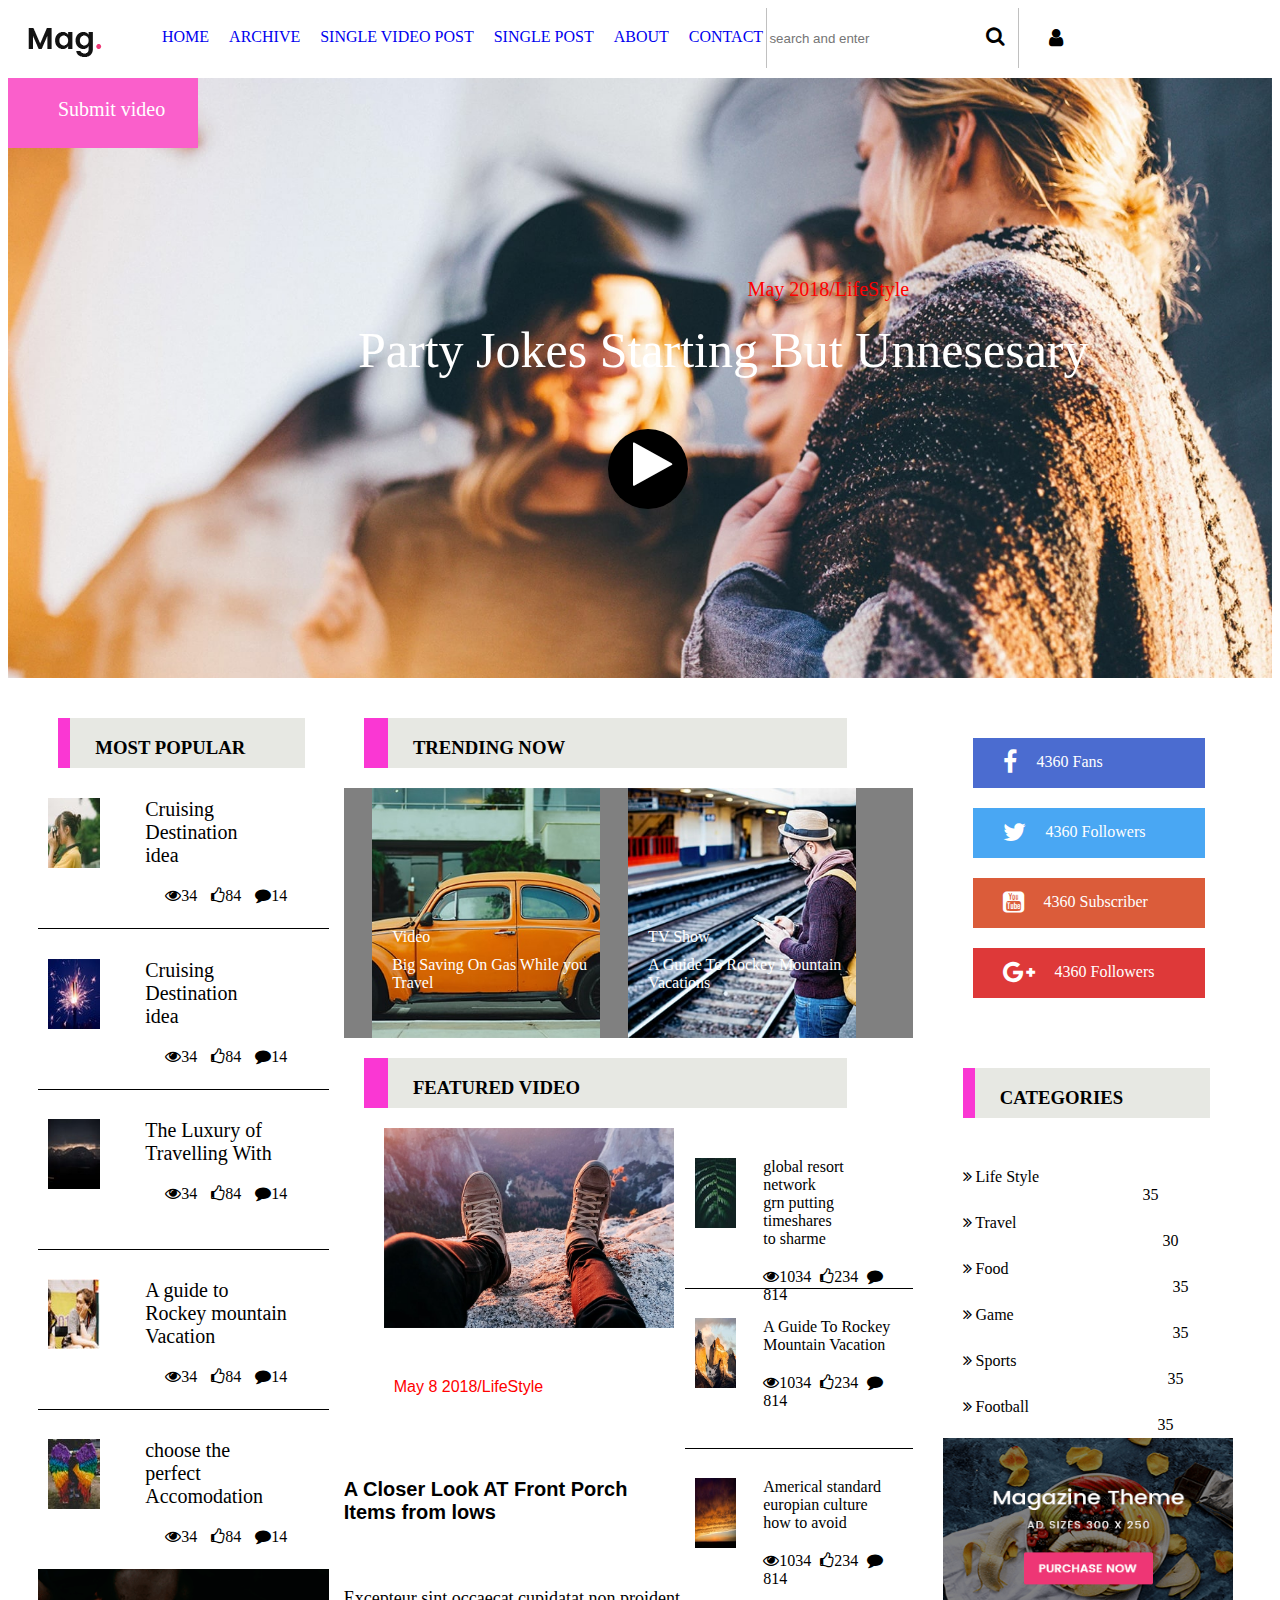
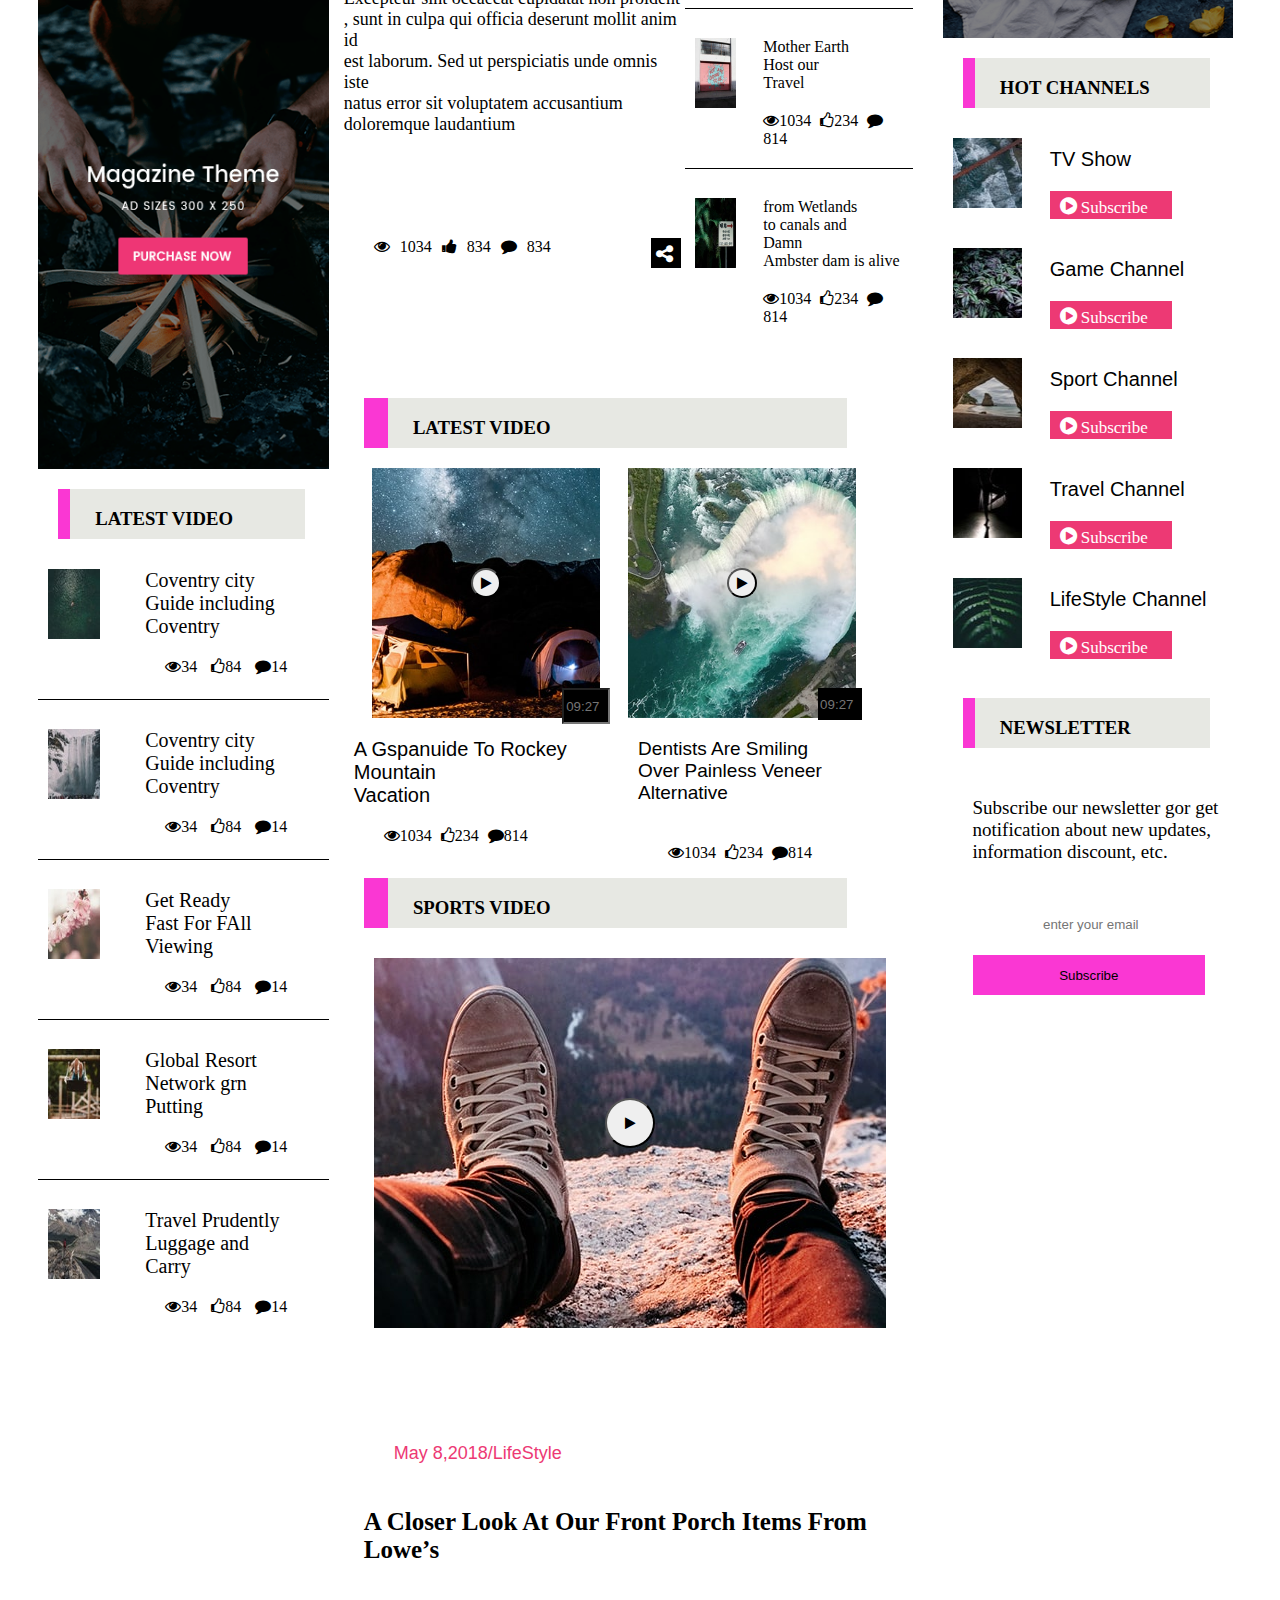
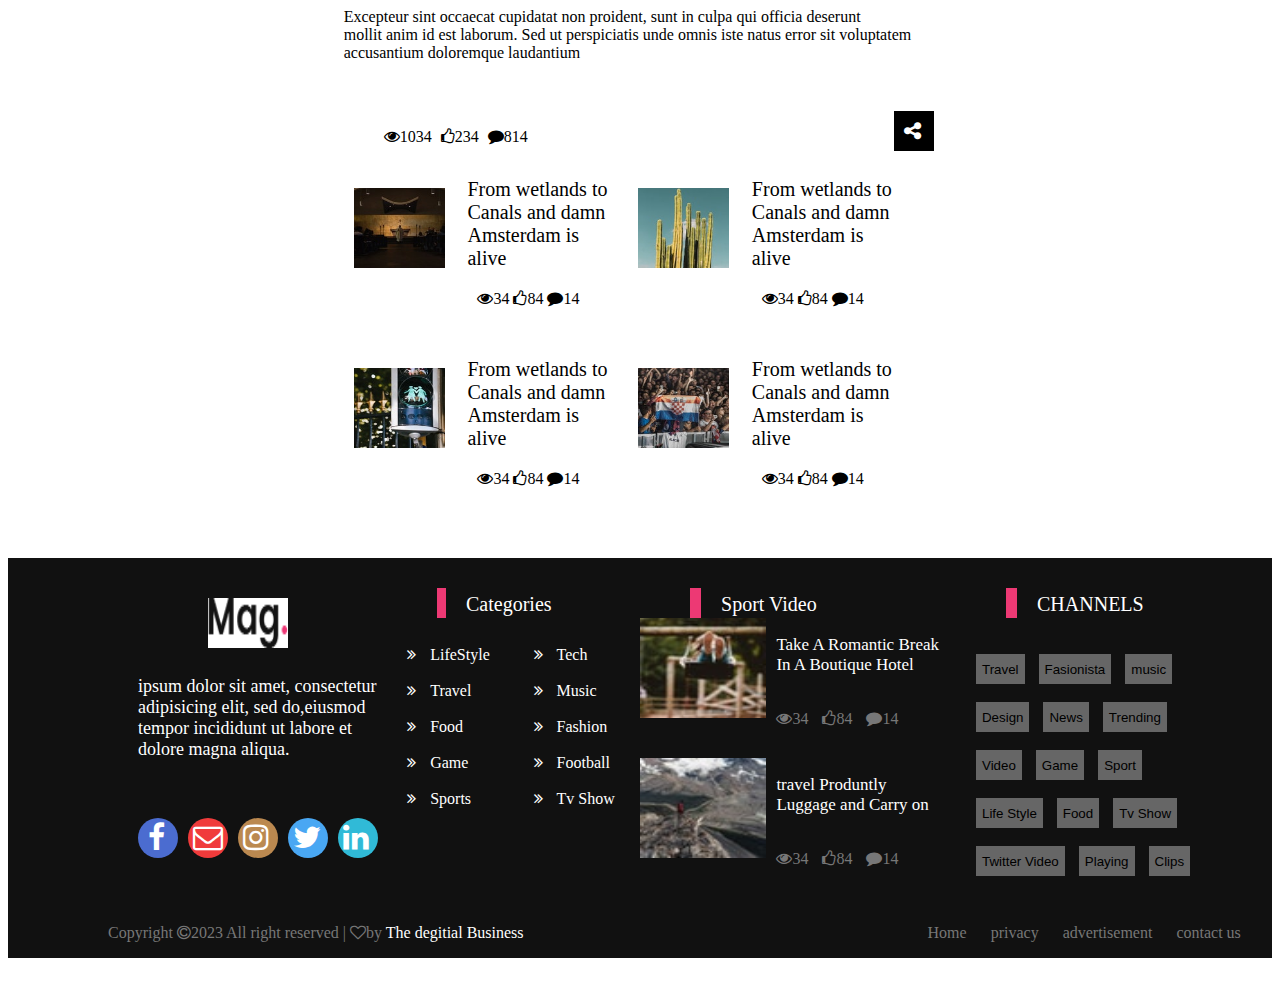
<file: index.html>
<!DOCTYPE html>
<html>
	<head>
		<meta charset="utf-8">
		<meta name="viewport" content="width=device-width, initial-scale=1">
		<title></title>
		<link rel="stylesheet" href="https://cdnjs.cloudflare.com/ajax/libs/font-awesome/4.7.0/css/font-awesome.min.css">
	</head>
	<body>
		<div style="height:70px;width:100%;">
			<div style="height: 70px;width:60%;float:left;">
				<img src="img/logo.png" style="margin:20px 0px 0px 20px;float:left">
				<a href="index.html"><span style="margin:20px 0px 0px 60px;float:left">HOME</span></a>
				<a href="archive.html"><span style="margin:20px 0px 0px 20px;float:left">ARCHIVE</span></a>
				<a href="single_video_post.html"><span style="margin:20px 0px 0px 20px;float:left">SINGLE VIDEO POST</span></a>
				<a href="single_post.html"><span style="margin:20px 0px 0px 20px;float:left">SINGLE POST</span></a>
				<a href="about.html"><span style="margin:20px 0px 0px 20px;float:left">ABOUT</span></a>
				<a href="contact.html"><span style="margin:20px 0px 0px 20px;float:left">CONTACT</span></a>
			</div>
			<div style="height: 60px;width:19.85%;float:left;border-left:1px solid silver;border-right:1px solid silver">
				<input type="text" style="height:99%;width:80%;border:none" placeholder="search and enter">
				<i class="fa fa-search" aria-hidden="true" style="font-size:20px;margin:0px 0px 0px 10px"></i>
			</div>
			<div style="height: 70px;width:5%;float:left">
				<i class="fa fa-user" aria-hidden="true" style="margin:20px 0px 0px 30px;float:left;font-size:20px"></i>
			</div>
			<div style="height: 70px;width:15%;float:left;background:#fa5fcb">
				<span  style="margin:20px 0px 0px 50px;float:left;font-size:20px;color:white">Submit video</span>
			</div>
		</div>
		<div style="height:600px;width:100%;background-image: url('img/1.jpg');background-position: center;background-size: cover;">

			<p style="color:red;font-size:20px;margin:200px 0px 0px 550px;float:left"> May 2018/LifeStyle</p>
			<p style="color:white;font-size:50px;float:left;margin:20px 0px 0px 350px">Party Jokes Starting But Unnesesary</p>
			<div style="height:80px;width:80px;border-radius:50%;float:left;margin:50px 0px 0px 600px;background:black">
				<i class="fa fa-play" aria-hidden="true" style="font-size:50px;color:white;margin:10px 0px 0px 25px;float:left"></i>
			</div>
			
		</div>
		<div style="height:3500px;width:100%;background:white;">
			<div style="height:3030px;width:23%;background:white;float:left;margin:20px 0px 0px 30px">
				<div style="height:50px;width:85%;margin:20px 0px 0px 20px;float:left">
					<div style="height:100%;width:5%;background:#fa37d3;float:left"></div>
					<div style="height:100%;width:95%;background:#e7e8e3;float:left">
						<h3 style="margin-left:25px" >MOST POPULAR</h3>
					</div>
				</div>
				<div style="height:140px;width:100%;float:left;margin:20px 0px 0px 0px">
					<div style="height:100px;width:30%;float:left;margin:10px 0px 0px 10px">
						<img src="img/4.jpg" style="height:70px;width:60%;">
					</div>
					<div style="height:130px;width:60%;float:left;margin:10px 0px 0px 10px">
						<span style="font-size:20px;">Cruising<br>Destination<br> idea</span><br>
						<i class="fa fa-eye" aria-hidden="true" style="margin:20px 0px 0px 20px"></i><span>34</span>
						<i class="fa fa-thumbs-o-up" aria-hidden="true" style="margin:10px 0px 0px 10px"></i><span>84</span>
						<i class="fa fa-comment" aria-hidden="true" style="margin:10px 0px 0px 10px"></i><span>14</span>
					</div>
					<div style="height:1px;width:100%;background:black;float:left"></div>
				</div>
				<div style="height:1px;width:100%;background:black;float:left"></div>
				<div style="height:140px;width:100%;float:left;margin:20px 0px 0px 0px">
					<div style="height:100px;width:30%;float:left;margin:10px 0px 0px 10px">
						<img src="img/5.jpg" style="height:70px;width:60%;">
					</div>
					<div style="height:130px;width:60%;float:left;margin:10px 0px 0px 10px">
						<span style="font-size:20px;">Cruising<br>Destination<br> idea</span><br>
						<i class="fa fa-eye" aria-hidden="true" style="margin:20px 0px 0px 20px"></i><span>34</span>
						<i class="fa fa-thumbs-o-up" aria-hidden="true" style="margin:10px 0px 0px 10px"></i><span>84</span>
						<i class="fa fa-comment" aria-hidden="true" style="margin:10px 0px 0px 10px"></i><span>14</span>
					</div>
					<div style="height:1px;width:100%;background:black;float:left"></div>
				</div>
				<div style="height:140px;width:100%;float:left;margin:20px 0px 0px 0px">
					<div style="height:100px;width:30%;float:left;margin:10px 0px 0px 10px">
						<img src="img/6.jpg" style="height:70px;width:60%;">
					</div>
					<div style="height:130px;width:60%;float:left;margin:10px 0px 0px 10px">
						<span style="font-size:20px;">The Luxury of<br>Travelling With</span><br>
						<i class="fa fa-eye" aria-hidden="true" style="margin:20px 0px 0px 20px"></i><span>34</span>
						<i class="fa fa-thumbs-o-up" aria-hidden="true" style="margin:10px 0px 0px 10px"></i><span>84</span>
						<i class="fa fa-comment" aria-hidden="true" style="margin:10px 0px 0px 10px"></i><span>14</span>
					</div>
					<div style="height:1px;width:100%;background:black;float:left"></div>
				</div>
				<div style="height:140px;width:100%;float:left;margin:20px 0px 0px 0px">
					<div style="height:100px;width:30%;float:left;margin:10px 0px 0px 10px">
						<img src="img/8.jpg" style="height:70px;width:60%;">
					</div>
					<div style="height:130px;width:60%;float:left;margin:10px 0px 0px 10px">
						<span style="font-size:20px;">A guide to<br>Rockey mountain<br>Vacation</span><br>
						<i class="fa fa-eye" aria-hidden="true" style="margin:20px 0px 0px 20px"></i><span>34</span>
						<i class="fa fa-thumbs-o-up" aria-hidden="true" style="margin:10px 0px 0px 10px"></i><span>84</span>
						<i class="fa fa-comment" aria-hidden="true" style="margin:10px 0px 0px 10px"></i><span>14</span>
					</div>
					<div style="height:1px;width:100%;background:black;float:left"></div>
				</div>
				<div style="height:140px;width:100%;float:left;margin:20px 0px 0px 0px">
					<div style="height:100px;width:30%;float:left;margin:10px 0px 0px 10px">
						<img src="img/7.jpg" style="height:70px;width:60%;">
					</div>
					<div style="height:130px;width:60%;float:left;margin:10px 0px 0px 10px">
						<span style="font-size:20px;">choose the<br>perfect<br>Accomodation</span><br>
						<i class="fa fa-eye" aria-hidden="true" style="margin:20px 0px 0px 20px"></i><span>34</span>
						<i class="fa fa-thumbs-o-up" aria-hidden="true" style="margin:10px 0px 0px 10px"></i><span>84</span>
						<i class="fa fa-comment" aria-hidden="true" style="margin:10px 0px 0px 10px"></i><span>14</span>
					</div>
				</div>
				<div style="height:500px;width:100%;background:green;float:left">
					<img src="img/add.png" style="height:500px;width:100%">
				</div>
				<div style="height:50px;width:85%;margin:20px 0px 0px 20px;float:left">
					<div style="height:100%;width:5%;background:#fa37d3;float:left"></div>
					<div style="height:100%;width:95%;background:#e7e8e3;float:left">
						<h3 style="margin-left:25px" >LATEST VIDEO</h3>
					</div>
				</div>
				<div style="height:140px;width:100%;float:left;margin:20px 0px 0px 0px">
					<div style="height:100px;width:30%;float:left;margin:10px 0px 0px 10px">
						<img src="img/9.jpg" style="height:70px;width:60%;">
					</div>
					<div style="height:130px;width:60%;float:left;margin:10px 0px 0px 10px">
						<span style="font-size:20px;">Coventry city<br>Guide including<br>Coventry</span><br>
						<i class="fa fa-eye" aria-hidden="true" style="margin:20px 0px 0px 20px"></i><span>34</span>
						<i class="fa fa-thumbs-o-up" aria-hidden="true" style="margin:10px 0px 0px 10px"></i><span>84</span>
						<i class="fa fa-comment" aria-hidden="true" style="margin:10px 0px 0px 10px"></i><span>14</span>
					</div>
					<div style="height:1px;width:100%;background:black;float:left"></div>
				</div>
				<div style="height:140px;width:100%;float:left;margin:20px 0px 0px 0px">
					<div style="height:100px;width:30%;float:left;margin:10px 0px 0px 10px">
						<img src="img/10.jpg" style="height:70px;width:60%;">
					</div>
					<div style="height:130px;width:60%;float:left;margin:10px 0px 0px 10px">
						<span style="font-size:20px;">Coventry city<br>Guide including<br>Coventry</span><br>
						<i class="fa fa-eye" aria-hidden="true" style="margin:20px 0px 0px 20px"></i><span>34</span>
						<i class="fa fa-thumbs-o-up" aria-hidden="true" style="margin:10px 0px 0px 10px"></i><span>84</span>
						<i class="fa fa-comment" aria-hidden="true" style="margin:10px 0px 0px 10px"></i><span>14</span>
					</div>
					<div style="height:1px;width:100%;background:black;float:left"></div>
				</div>
				<div style="height:140px;width:100%;float:left;margin:20px 0px 0px 0px">
					<div style="height:100px;width:30%;float:left;margin:10px 0px 0px 10px">
						<img src="img/11.jpg" style="height:70px;width:60%;">
					</div>
					<div style="height:130px;width:60%;float:left;margin:10px 0px 0px 10px">
						<span style="font-size:20px;">Get Ready<br>Fast For FAll<br>Viewing</span><br>
						<i class="fa fa-eye" aria-hidden="true" style="margin:20px 0px 0px 20px"></i><span>34</span>
						<i class="fa fa-thumbs-o-up" aria-hidden="true" style="margin:10px 0px 0px 10px"></i><span>84</span>
						<i class="fa fa-comment" aria-hidden="true" style="margin:10px 0px 0px 10px"></i><span>14</span>
					</div>
					<div style="height:1px;width:100%;background:black;float:left"></div>
				</div>
				<div style="height:140px;width:100%;float:left;margin:20px 0px 0px 0px">
					<div style="height:100px;width:30%;float:left;margin:10px 0px 0px 10px">
						<img src="img/12.jpg" style="height:70px;width:60%;">
					</div>
					<div style="height:130px;width:60%;float:left;margin:10px 0px 0px 10px">
						<span style="font-size:20px;">Global Resort<br>Network grn<br>Putting</span><br>
						<i class="fa fa-eye" aria-hidden="true" style="margin:20px 0px 0px 20px"></i><span>34</span>
						<i class="fa fa-thumbs-o-up" aria-hidden="true" style="margin:10px 0px 0px 10px"></i><span>84</span>
						<i class="fa fa-comment" aria-hidden="true" style="margin:10px 0px 0px 10px"></i><span>14</span>
					</div>
					<div style="height:1px;width:100%;background:black;float:left"></div>
				</div>
				<div style="height:140px;width:100%;float:left;margin:20px 0px 0px 0px">
					<div style="height:100px;width:30%;float:left;margin:10px 0px 0px 10px">
						<img src="img/13.jpg" style="height:70px;width:60%;">
					</div>
					<div style="height:130px;width:60%;float:left;margin:10px 0px 0px 10px">
						<span style="font-size:20px;">Travel Prudently<br>Luggage and<br>Carry</span><br>
						<i class="fa fa-eye" aria-hidden="true" style="margin:20px 0px 0px 20px"></i><span>34</span>
						<i class="fa fa-thumbs-o-up" aria-hidden="true" style="margin:10px 0px 0px 10px"></i><span>84</span>
						<i class="fa fa-comment" aria-hidden="true" style="margin:10px 0px 0px 10px"></i><span>14</span>
					</div>
					
				</div>
				
			</div>
			<div style="height:3030px;width:45%;float:left;margin:20px 0px 0px 15px">
				<div style="height:50px;width:85%;margin:20px 0px 0px 20px;float:left">
					<div style="height:100%;width:5%;background:#fa37d3;float:left"></div>
					<div style="height:100%;width:95%;background:#e7e8e3;float:left">
						<h3 style="margin-left:25px;" >TRENDING  NOW</h3>
					</div>
				</div>
				<div style="height:250px;width:100%;background:grey;float:left;margin:20px 0px 0px 0px">
					<div style="height:250px;width:5%;float:left"></div>
					<div style="height:250px;width:40%;float:left;background-image:url('img/19.jpg');background-size:cover;background-position:center">
						<span style="margin:140px 0px 0px 20px;float:left;color:white;">Video</span>
						<span style="margin:10px 0px 0px 20px;float:left;color:white;">Big Saving On Gas While you <br>Travel</span>
					</div>
					<div style="height:250px;width:5%;float:left"></div>
					<div style="height:250px;width:40%;float:left;background-image:url('img/20.jpg');background-size:cover;background-position:center">
						<span style="margin:140px 0px 0px 20px;float:left;color:white;">TV Show</span>
						<span style="margin:10px 0px 0px 20px;float:left;color:white;">A Guide To Rockey Mountain<br>Vacations</span>
					</div>
				</div>
				<div style="height:50px;width:85%;margin:20px 0px 0px 20px;float:left">
					<div style="height:100%;width:5%;background:#fa37d3;float:left"></div>
					<div style="height:100%;width:95%;background:#e7e8e3;float:left">
						<h3 style="margin-left:25px;" >FEATURED  VIDEO</h3>
					</div>
				</div>
				<div style="height:2615px;width:100%;background:white;float:left">
					<div style="height:850px;width:60%;float:left;margin:20px 0px 0px 0px;">
						<div style="height:200px;width:85%;float:left;margin-left:40px">
							<img src="img/22.jpg" style="height:200px;width:100%;">
						</div>
						<div style="height:100px;width:100%;float:left;margin-top:10px">
							<span style="font-family: 'Poppins', sans-serif;color:red;margin:40px 0px 0px 50px;float:left ">May 8 2018/LifeStyle</span>
						</div>
						<div style="height:150px;width:100%;float:left">
							<span style="font-family: 'Poppins', sans-serif;font-size:20px;margin:40px 0px 0px 0px;float:left"><b>A Closer Look AT Front Porch<br>Items from  lows</b></span>
						</div>
						<div style="height:200px;width:100%;float:left">
							<span style="font-size:18px">
								Excepteur sint occaecat cupidatat non proident<br>, sunt in culpa qui officia deserunt mollit anim id<br> est laborum. Sed ut perspiciatis unde omnis iste<br> natus error sit voluptatem accusantium<br> doloremque laudantium
							</span>
							
						</div>
						<div style="height:100px;width:100%;float:left">
							<span style="margin:50px 0px 0px 30px;float:left">
								<span style="margin:0px 0px 0px 0px;float:left"><i class="fa fa-eye" aria-hidden="true"></i></span>
								<span style="margin-left:10px;float:left">1034</span>
								<span style="margin:0px 0px 0px 10px;float:left"><i class="fa fa-thumbs-up" aria-hidden="true"></i></span>
								<span style="margin-left:10px;float:left">834</span>
								<span style="margin:0px 0px 0px 10px;float:left"><i class="fa fa-comment" aria-hidden="true"></i></span>
								<span style="margin-left:10px;float:left">834</span>
								<div style="height:30px;width:30px;float:left;background:black;float:left;margin:0px 0px 0px 100px">
									<span style="margin:0px 0px 0px 0px;float:left;color:white;font-size:20px;margin:5px 0px 0px 5px"><i class="fa fa-share-alt" aria-hidden="true"></i></span>
								</div>
							</span>
							
						</div>
					</div>
					<div style="height:850px;width:40%;float:left;margin:20px 0px 0px 0px;">
						<div style="height:140px;width:100%;float:left;margin:20px 0px 0px 0px">
							<div style="height:100px;width:30%;float:left;margin:10px 0px 0px 10px">
								<img src="img/18.jpg" style="height:70px;width:60%;">
							</div>
							<div style="height:130px;width:60%;float:left;margin:10px 0px 0px 0px">
								<span style="font-size:16px;">global resort network<br>grn putting timeshares<br>to sharme</span><br>
								<i class="fa fa-eye" aria-hidden="true" style="margin:20px 0px 0px 0px"></i><span>1034</span>
								<i class="fa fa-thumbs-o-up" aria-hidden="true" style="margin:20px 0px 0px 5px"></i><span>234</span>
								<i class="fa fa-comment" aria-hidden="true" style="margin:20px 0px 0px 5px"></i><span>814</span>
							</div>
							<div style="height:1px;width:100%;background:black;float:left"></div>
						</div>
						<div style="height:140px;width:100%;float:left;margin:20px 0px 0px 0px">
							<div style="height:100px;width:30%;float:left;margin:10px 0px 0px 10px">
								<img src="img/24.jpg" style="height:70px;width:60%;">
							</div>
							<div style="height:130px;width:60%;float:left;margin:10px 0px 0px 0px">
								<span style="font-size:16px;">A Guide To Rockey<br>Mountain Vacation</span><br>
								<i class="fa fa-eye" aria-hidden="true" style="margin:20px 0px 0px 0px"></i><span>1034</span>
								<i class="fa fa-thumbs-o-up" aria-hidden="true" style="margin:20px 0px 0px 5px"></i><span>234</span>
								<i class="fa fa-comment" aria-hidden="true" style="margin:20px 0px 0px 5px"></i><span>814</span>
							</div>
							<div style="height:1px;width:100%;background:black;float:left"></div>
						</div>
						<div style="height:140px;width:100%;float:left;margin:20px 0px 0px 0px">
							<div style="height:100px;width:30%;float:left;margin:10px 0px 0px 10px">
								<img src="img/25.jpg" style="height:70px;width:60%;">
							</div>
							<div style="height:130px;width:60%;float:left;margin:10px 0px 0px 0px">
								<span style="font-size:16px;">Americal standard<br>europian culture<br>how to avoid</span>
								<br>
								<i class="fa fa-eye" aria-hidden="true" style="margin:20px 0px 0px 0px"></i><span>1034</span>
								<i class="fa fa-thumbs-o-up" aria-hidden="true" style="margin:20px 0px 0px 5px"></i><span>234</span>
								<i class="fa fa-comment" aria-hidden="true" style="margin:20px 0px 0px 5px"></i><span>814</span>
							</div>
							<div style="height:1px;width:100%;background:black;float:left"></div>
						</div>
						<div style="height:140px;width:100%;float:left;margin:20px 0px 0px 0px">
							<div style="height:100px;width:30%;float:left;margin:10px 0px 0px 10px">
								<img src="img/26.jpg" style="height:70px;width:60%;">
							</div>
							<div style="height:130px;width:60%;float:left;margin:10px 0px 0px 0px">
								<span style="font-size:16px;">Mother Earth<br>Host our<br>Travel</span>
								<br>
								<i class="fa fa-eye" aria-hidden="true" style="margin:20px 0px 0px 0px"></i><span>1034</span>
								<i class="fa fa-thumbs-o-up" aria-hidden="true" style="margin:20px 0px 0px 5px"></i><span>234</span>
								<i class="fa fa-comment" aria-hidden="true" style="margin:20px 0px 0px 5px"></i><span>814</span>
							</div>
							<div style="height:1px;width:100%;background:black;float:left"></div>
						</div>
						<div style="height:140px;width:100%;float:left;margin:20px 0px 0px 0px">
							<div style="height:100px;width:30%;float:left;margin:10px 0px 0px 10px">
								<img src="img/27.jpg" style="height:70px;width:60%;">
							</div>
							<div style="height:130px;width:60%;float:left;margin:10px 0px 0px 0px">
								<span style="font-size:16px;">from Wetlands<br>to canals and<br>Damn<br>Ambster dam is alive</span>
								<br>
								<i class="fa fa-eye" aria-hidden="true" style="margin:20px 0px 0px 0px"></i><span>1034</span>
								<i class="fa fa-thumbs-o-up" aria-hidden="true" style="margin:20px 0px 0px 5px"></i><span>234</span>
								<i class="fa fa-comment" aria-hidden="true" style="margin:20px 0px 0px 5px"></i><span>814</span>
							</div>
							
						</div>
					</div>
					<div style="height:50px;width:85%;margin:20px 0px 0px 20px;float:left">
						<div style="height:100%;width:5%;background:#fa37d3;float:left"></div>
						<div style="height:100%;width:95%;background:#e7e8e3;float:left">
							<h3 style="margin-left:25px" >LATEST VIDEO</h3>
						</div>
					</div>
					<div style="height:250px;width:100%;float:left;margin:20px 0px 0px 0px">
						<div style="height:250px;width:5%;float:left;"></div>
						<div style="height:250px;width:40%;float:left;background-image:url('img/28.jpg');background-size:cover;background-position:center">
							<center><button style="border-radius:100%;height:30px;width:30px;margin-top:100px"><i class="fa fa-play" aria-hidden="true"></i></button></center>
							<span><input placeholder=09:27 style="background:black;height:30px;width:40px;float:left;margin:90px 0px 0px 190px"></span>
						</div>
						<div style="height:250px;width:5%;float:left"></div>
						<div style="height:250px;width:40%;float:left;background-image:url('img/29.jpg');background-size:cover;background-position:center">
							<center><button style="border-radius:100%;height:30px;width:30px;margin-top:100px"><i class="fa fa-play" aria-hidden="true"></i></button></center>
							<span><input placeholder=09:27 style="background:black;height:30px;width:40px;border:none;float:left;margin:90px 0px 0px 190px"></span>
						</div>
					</div>
					<div style="height:140px;width:100%;float:left">
							<div style="height:140px;width:50%;float:left">
								<span style="font-family: 'Poppins', sans-serif;font-size:20px;margin:20px 0px 0px 10px;float:left">A Gspanuide To Rockey Mountain <br>Vacation</span><br>
								<span><i class="fa fa-eye" aria-hidden="true" style="margin:20px 0px 0px 40px"></i><span>1034</span>
								<i class="fa fa-thumbs-o-up" aria-hidden="true" style="margin:20px 0px 0px 5px"></i><span>234</span>
								<i class="fa fa-comment" aria-hidden="true" style="margin:20px 0px 0px 5px"></i><span>814</span></span>

							</div>
							<div style="height:140px;width:50%;float:left;">
								<span style="font-family: 'Poppins', sans-serif;font-size:19px;margin:20px 0px 0px 10px;float:left"> Dentists Are Smiling<br> Over Painless Veneer Alternative</span>
								<span><i class="fa fa-eye" aria-hidden="true" style="margin:40px 0px 0px 40px"></i><span>1034</span>
								<i class="fa fa-thumbs-o-up" aria-hidden="true" style="margin:40px 0px 0px 5px"></i><span>234</span>
								<i class="fa fa-comment" aria-hidden="true" style="margin:40px 0px 0px 5px"></i><span>814</span></span>
							</div>
					</div>
					<div style="height:50px;width:85%;margin:20px 0px 0px 20px;float:left">
						<div style="height:100%;width:5%;background:#fa37d3;float:left"></div>
						<div style="height:100%;width:95%;background:#e7e8e3;float:left">
							<h3 style="margin-left:25px" >SPORTS VIDEO</h3>
						</div>
					</div>
					<div style="height:370px;width:90%;float:left;margin:30px;background-image:url('img/42.jpg');background-position:center">
						<center><button style="border-radius:100%;height:50px;width:50px;margin-top:140px"><i class="fa fa-play" aria-hidden="true"></i></button></center>
					</div>
					<div style="height:50px;width:100%;float:left;margin-top:60px">
						<span style="font-family: 'Poppins', sans-serif;color:#ED3974;float:left;margin:25px 0px 0px 50px;font-size:18px">May 8,2018/LifeStyle</span>
					</div>
					<div style="height:100px;width:100%;float:left;margin-top:20px">
						<span style="font-family: 'Poppins';font-size:25px;margin:20px;float:left">
							<b>A Closer Look At Our Front Porch Items From<br> Lowe’s</b>
						</span>
					</div>
					<div style="height:100px;width:100%;float:left;margin-top:20px">
						<span style="font-family: 'Poppins';float:left">
							Excepteur sint occaecat cupidatat non proident, sunt in culpa qui officia deserunt <br>mollit anim id est laborum. Sed ut perspiciatis unde omnis iste natus error sit voluptatem<br> accusantium doloremque laudantium
						</span>
					</div>
					<div style="height:50px;width:100%;float:left;">
								
								<span><i class="fa fa-eye" aria-hidden="true" style="margin:20px 0px 0px 40px"></i><span>1034</span>
								<i class="fa fa-thumbs-o-up" aria-hidden="true" style="margin:20px 0px 0px 5px"></i><span>234</span>
								<i class="fa fa-comment" aria-hidden="true" style="margin:20px 0px 0px 5px"></i><span>814</span></span>
								<div style="height:40px;width:40px;background:black;margin:-35px 0px 0px 550px;">
									<i class="fa fa-share-alt" aria-hidden="true" style="font-size:20px;margin:10px 0px 0px 10px;color:white"></i>
								</div>
					</div>
					<div style="height:160px;width:100%;float:left;margin:20px 0px 0px 0px">
						
						<div style="height:160px;width:50%;float:left">
							<div style="height:80px;width:40%;float:left;margin:10px 0px 0px 10px">
								<img src="img/31.jpg" style="height:80px;width:80%;">
							</div>

							<div style="height:160px;width:50%;float:left;">
								<span style="font-size:20px;">From wetlands to<br>Canals and damn <br>Amsterdam is alive</span><br>
								<i class="fa fa-eye" aria-hidden="true" style="margin:20px 0px 0px 10px"></i><span>34</span>
								<i class="fa fa-thumbs-o-up" aria-hidden="true" style="margin:10px 0px 0px 0px"></i><span>84</span>
								<i class="fa fa-comment" aria-hidden="true" style="margin:10px 0px 0px 0px"></i><span>14</span>
							</div>
						</div>
						<div style="height:160px;width:50%;float:left">
							<div style="height:80px;width:40%;float:left;margin:10px 0px 0px 10px">
								<img src="img/32.jpg" style="height:80px;width:80%;">
							</div>

							<div style="height:160px;width:50%;float:left;">
								<span style="font-size:20px;">From wetlands to<br>Canals and damn <br>Amsterdam is alive</span><br>
								<i class="fa fa-eye" aria-hidden="true" style="margin:20px 0px 0px 10px"></i><span>34</span>
								<i class="fa fa-thumbs-o-up" aria-hidden="true" style="margin:10px 0px 0px 0px"></i><span>84</span>
								<i class="fa fa-comment" aria-hidden="true" style="margin:10px 0px 0px 0px"></i><span>14</span>
							</div>
						</div>
					</div>
					<div style="height:160px;width:100%;float:left;margin:20px 0px 0px 0px;">
						
						<div style="height:160px;width:50%;float:left">
							<div style="height:80px;width:40%;float:left;margin:10px 0px 0px 10px">
								<img src="img/33.jpg" style="height:80px;width:80%;">
							</div>

							<div style="height:160px;width:50%;float:left;">
								<span style="font-size:20px;">From wetlands to<br>Canals and damn <br>Amsterdam is alive</span><br>
								<i class="fa fa-eye" aria-hidden="true" style="margin:20px 0px 0px 10px"></i><span>34</span>
								<i class="fa fa-thumbs-o-up" aria-hidden="true" style="margin:10px 0px 0px 0px"></i><span>84</span>
								<i class="fa fa-comment" aria-hidden="true" style="margin:10px 0px 0px 0px"></i><span>14</span>
							</div>
						</div>
						<div style="height:160px;width:50%;float:left">
							<div style="height:80px;width:40%;float:left;margin:10px 0px 0px 10px">
								<img src="img/34.jpg" style="height:80px;width:80%;">
							</div>

							<div style="height:160px;width:50%;float:left;">
								<span style="font-size:20px;">From wetlands to<br>Canals and damn <br>Amsterdam is alive</span><br>
								<i class="fa fa-eye" aria-hidden="true" style="margin:20px 0px 0px 10px"></i><span>34</span>
								<i class="fa fa-thumbs-o-up" aria-hidden="true" style="margin:10px 0px 0px 0px"></i><span>84</span>
								<i class="fa fa-comment" aria-hidden="true" style="margin:10px 0px 0px 0px"></i><span>14</span>
							</div>
						</div>
					</div>


				</div>
			</div>
		 	<div style="height:3030px;width:23%;background:white;float:left;margin:20px 0px 0px 30px">
		 		<div style="height:350px;width:100%;">
		 			<div style="height:50px;width:80%;float:left;margin:40px 0px 0px 30px;background:#4B6CD0">
		 				<i class="fa fa-facebook" aria-hidden="true" style="font-size:25px;float:left;margin:12px 0px 0px 30px;color:white"></i>
		 				<span style="color:white;float:left;margin:15px 0px 0px 20px">4360 Fans</span>
		 			</div>
		 			<div style="height:50px;width:80%;float:left;margin:20px 0px 0px 30px;background:#49a7f3">
		 				<i class="fa fa-twitter" aria-hidden="true" style="font-size:25px;float:left;margin:12px 0px 0px 30px;color:white"></i>
		 				<span style="color:white;float:left;margin:15px 0px 0px 20px">4360 Followers</span>
		 			</div>
		 			<div style="height:50px;width:80%;float:left;margin:20px 0px 0px 30px;background:#db5c3a">
						<i class="fa fa-youtube-square" aria-hidden="true" style="font-size:25px;float:left;margin:12px 0px 0px 30px;color:white"></i>
		 				<span style="color:white;float:left;margin:15px 0px 0px 20px">4360 Subscriber</span>
		 			</div>
		 			<div style="height:50px;width:80%;float:left;margin:20px 0px 0px 30px;background:#de3939">
		 				<i class="fa fa-google-plus" aria-hidden="true" style="font-size:25px;float:left;margin:12px 0px 0px 30px;color:white"></i>
		 				<span style="color:white;float:left;margin:15px 0px 0px 20px">4360 Followers</span>
		 			</div>

		 		</div>
		 		<div style="height:50px;width:85%;margin:20px 0px 0px 20px;float:left;background:black">
					<div style="height:100%;width:5%;background:#fa37d3;float:left"></div>
					<div style="height:100%;width:95%;background:#e7e8e3;float:left">
						<h3 style="margin-left:25px" >CATEGORIES</h3>
					</div>
				</div>
				<div style="height:250px;width:100%;float:left;margin:40px 0px 0px 0px">
					<p style="margin:10px 0px 0px 20px ;"><i class="fa fa-angle-double-right" aria-hidden="true" ></i>
						<span >Life Style</span>
						<span style="margin:0px 0px 0px 180px;">35</span></p>
					<p style="margin:10px 0px 0px 20px ;"><i class="fa fa-angle-double-right" aria-hidden="true" ></i>
						<span >Travel</span>
						<span style="margin:0px 0px 0px 200px;">30</span></p>
					<p style="margin:10px 0px 0px 20px ;"><i class="fa fa-angle-double-right" aria-hidden="true" ></i>
						<span >Food</span>
						<span style="margin:0px 0px 0px 210px;">35</span></p>
					<p style="margin:10px 0px 0px 20px ;"><i class="fa fa-angle-double-right" aria-hidden="true" ></i>
						<span >Game</span>
						<span style="margin:0px 0px 0px 210px;">35</span></p>
					<p style="margin:10px 0px 0px 20px ;"><i class="fa fa-angle-double-right" aria-hidden="true" ></i>
						<span >Sports</span>
						<span style="margin:0px 0px 0px 205px;">35</span></p>
					<p style="margin:10px 0px 0px 20px ;"><i class="fa fa-angle-double-right" aria-hidden="true" ></i>
						<span >Football</span>
						<span style="margin:0px 0px 0px 195px;">35</span></p>
					<p style="margin:10px 0px 0px 20px ;"><i class="fa fa-angle-double-right" aria-hidden="true" ></i>
						<span >Tv Shows</span>
						<span style="margin:0px 0px 0px 180px;">35</span></p>

				</div>
				<div style="height:200px;width:100%;float:left;margin:30px 0px 0px 0px;">
					<img src="img/add2.png" style="height:200px;width:100%">
					
				</div>
				<div style="height:50px;width:85%;margin:20px 0px 0px 20px;float:left;">
					<div style="height:100%;width:5%;background:#fa37d3;float:left"></div>
					<div style="height:100%;width:95%;background:#e7e8e3;float:left">
						<h3 style="margin-left:25px" >HOT CHANNELS</h3>
					</div>
				</div>
				<div style="height:110px;width:100%;float:left;margin:20px 0px 0px 0px;">
							<div style="height:100px;width:30%;float:left;margin:10px 0px 0px 10px">
								<img src="img/14.jpg" style="height:70px;width:80%;">
							</div>
							<div style="height:110px;width:60%;float:left;margin:0px 0px 0px 0px;">
								<span style="font-family: 'Poppins', sans-serif;font-size:20px;float:left;margin:20px 0px 0px 10px">TV Show</span>
								<div style="height:28px;width:70%;float:left;background:#ed3974;margin:20px 0px 0px 10px">
									<i class="fa fa-play-circle" aria-hidden="true" style="font-size:20px;color:white;margin:5px 0px 0px 10px"></i>
									<span style="font-size:17px;color:white">Subscribe</span>
									
								</div>
							</div>				
				</div>
						<div style="height:110px;width:100%;float:left;margin:0px 0px 0px 0px;">
							<div style="height:100px;width:30%;float:left;margin:10px 0px 0px 10px">
								<img src="img/15.jpg" style="height:70px;width:80%;">
							</div>
							<div style="height:110px;width:60%;float:left;margin:0px 0px 0px 0px;">
								<span style="font-family: 'Poppins', sans-serif;font-size:20px;float:left;margin:20px 0px 0px 10px">Game Channel</span>
								<div style="height:28px;width:70%;float:left;background:#ed3974;margin:20px 0px 0px 10px">
									<i class="fa fa-play-circle" aria-hidden="true" style="font-size:20px;color:white;margin:5px 0px 0px 10px"></i>
									<span style="font-size:17px;color:white">Subscribe</span>
									
								</div>
							</div>				
				</div>
				<div style="height:110px;width:100%;float:left;margin:0px 0px 0px 0px;">
							<div style="height:100px;width:30%;float:left;margin:10px 0px 0px 10px">
								<img src="img/16.jpg" style="height:70px;width:80%;">
							</div>
							<div style="height:110px;width:60%;float:left;margin:0px 0px 0px 0px;">
								<span style="font-family: 'Poppins', sans-serif;font-size:20px;float:left;margin:20px 0px 0px 10px">Sport Channel</span>
								<div style="height:28px;width:70%;float:left;background:#ed3974;margin:20px 0px 0px 10px">
									<i class="fa fa-play-circle" aria-hidden="true" style="font-size:20px;color:white;margin:5px 0px 0px 10px"></i>
									<span style="font-size:17px;color:white">Subscribe</span>
									
								</div>
							</div>				
				</div>
				<div style="height:110px;width:100%;float:left;margin:0px 0px 0px 0px;">
							<div style="height:100px;width:30%;float:left;margin:10px 0px 0px 10px">
								<img src="img/17.jpg" style="height:70px;width:80%;">
							</div>
							<div style="height:110px;width:60%;float:left;margin:0px 0px 0px 0px;">
								<span style="font-family: 'Poppins', sans-serif;font-size:20px;float:left;margin:20px 0px 0px 10px">Travel Channel</span>
								<div style="height:28px;width:70%;float:left;background:#ed3974;margin:20px 0px 0px 10px">
									<i class="fa fa-play-circle" aria-hidden="true" style="font-size:20px;color:white;margin:5px 0px 0px 10px"></i>
									<span style="font-size:17px;color:white">Subscribe</span>
									
								</div>
							</div>				
				</div>
				<div style="height:110px;width:100%;float:left;margin:0px 0px 0px 0px;">
							<div style="height:100px;width:30%;float:left;margin:10px 0px 0px 10px">
								<img src="img/18.jpg" style="height:70px;width:80%;">
							</div>
							<div style="height:110px;width:60%;float:left;margin:0px 0px 0px 0px;">
								<span style="font-family: 'Poppins', sans-serif;font-size:20px;float:left;margin:20px 0px 0px 10px">LifeStyle Channel</span>
								<div style="height:28px;width:70%;float:left;background:#ed3974;margin:20px 0px 0px 10px">
									<i class="fa fa-play-circle" aria-hidden="true" style="font-size:20px;color:white;margin:5px 0px 0px 10px"></i>
									<span style="font-size:17px;color:white">Subscribe</span>
									
								</div>
							</div>				
				</div>
				<div style="height:50px;width:85%;margin:20px 0px 0px 20px;float:left;background:black">
					<div style="height:100%;width:5%;background:#fa37d3;float:left"></div>
					<div style="height:100%;width:95%;background:#e7e8e3;float:left">
						<h3 style="margin-left:25px" >NEWSLETTER</h3>
					</div>
				</div>
				<div style="height:100px;width:100%;float:left;margin:30px 0px 0px 0px;">
					<p style="font-size:19px;margin-left:30px">Subscribe our newsletter gor get<br> notification about new updates,<br> information discount, etc.</p>
				</div>
				<div style="height:150px;width:100%;float:left">
					<form >
						<input type="mail" placeholder="enter your email" style="height:30px;width:80%;margin:30px 0px 0px 30px;float:left;border:none;text-align: center;">
					</form>
					<button style="height:40px;width:80%;margin:15px 0px 0px 30px;float:left;border:none;text-align:center;background:#fa37d3">Subscribe</button>
				</div>

		 	</div>
		 	<div style="height:350px;width:100%;background:#111111;margin-top:30px;float:left">
		 		<div style="height:350px;width:30%;background:#111111;float:left">
		 			<div style="height:50px;width:80px;float:left;background:white;margin:40px 0px 0px 200px">
		 				<img src="img/logo.png" style="height:100%;width:100%">
		 			</div>
		 			<br>
		 			<div style="height:150px;width:70%;float:left;margin:10px 0px 0px 110px;background:#111111">
		 				<p style="margin-left:20px;font-size:18px;color:white"> ipsum dolor sit amet, consectetur<br> adipisicing elit, sed do,eiusmod<br> tempor incididunt ut labore et dolore magna aliqua.</p>
		 			</div>
		 			<div style="height:50px;width:70%;background:#111111;float:left;margin:0px 0px 0px 110px">
		 				<div style="height:40px;width:40px;float:left;margin:10px 0px 0px 20px;background:#4b6cd0;border-radius: 50%;">
		 					<i class="fa fa-facebook" aria-hidden="true" style="font-size:30px;float:left;margin:4px 0px 0px 10px;color:white"></i>
		 				</div>
		 				<div style="height:40px;width:40px;float:left;margin:10px 0px 0px 10px;background:#f03b3b;border-radius: 50%;">
		 					<i class="fa fa-envelope-o" aria-hidden="true" style="font-size:30px;float:left;margin:4px 0px 0px 5px;color:white"></i>
		 				</div>
		 				<div style="height:40px;width:40px;float:left;margin:10px 0px 0px 10px;background:#bb8950;border-radius: 50%;">
		 					<i class="fa fa-instagram" aria-hidden="true" style="font-size:30px;float:left;margin:4px 0px 0px 5px;color:white"></i>
		 				</div>
		 				<div style="height:40px;width:40px;float:left;margin:10px 0px 0px 10px;background:#49a7f3;border-radius: 50%;">
		 					<i class="fa fa-twitter" aria-hidden="true"style="font-size:30px;float:left;margin:4px 0px 0px 5px;color:white"></i>
		 				</div>

		 				<div style="height:40px;width:40px;float:left;margin:10px 0px 0px 10px;background:#30bad7;border-radius: 50%;">
		 					<i class="fa fa-linkedin" aria-hidden="true"  style="font-size:30px;float:left;margin:4px 0px 0px 5px;color:white"></i>
		 				</div>

		 				
		 			</div>
		 		</div>
		 		<div style="height:350px;width:20%;background:#111111;float:left">
		 			<div style="height:30px;width:70%;float:left;background:#111111;margin:30px 0px 0px 50px">
		 				<div style="height:30px;width:5%;float:left;background:#ed3974;margin:0px 0px 0px 0px"></div>
		 				<div style="height:30px;width:95%;float:left;background:#111111;margin:0px 0px 0px 0px">
		 					<span style="color:white;font-size:20px;float:left;margin:5px 0px 0px 20px">Categories</span>
		 					
		 				</div>
		 			</div>
		 			<div style="height:250px;width:100%;background:#111111;float:left">

		 				<div style="height:250px;width:50%;background:#111111;float:left;margin-top:10px;color:white">
		 					<br>
		 					<i class="fa fa-angle-double-right" aria-hidden="true" style="margin:0px 0px 0px 20px;"></i>
		 					<span style="margin:0px 0px 0px 10px;">LifeStyle</span>
		 					<br><br>
		 					<i class="fa fa-angle-double-right" aria-hidden="true" style="margin:0px 0px 0px 20px;"></i>
		 					<span style="margin:0px 0px 0px 10px ;">Travel</span>
		 					<br><br>
		 					<i class="fa fa-angle-double-right" aria-hidden="true" style="margin:0px 0px 0px 20px;"></i>
		 					<span style="margin:0px 0px 0px 10px ;">Food</span>
		 					<br><br>
		 					<i class="fa fa-angle-double-right" aria-hidden="true" style="margin:0px 0px 0px 20px;"></i>
		 					<span style="margin:0px 0px 0px 10px ">Game</span>
		 					<br><br>
		 					<i class="fa fa-angle-double-right" aria-hidden="true" style="margin:0px 0px 0px 20px"></i>
		 					<span style="margin:0px 0px 0px 10px;">Sports</span>
		 				</div>
		 				<div style="height:250px;width:50%;background:#111111;color:white;float:left;margin-top:10px">
		 					<br>
		 					<i class="fa fa-angle-double-right" aria-hidden="true" style="margin:0px 0px 0px 20px;"></i>
		 					<span style="margin:0px 0px 0px 10px ;">Tech</span>
		 					<br><br>
		 					<i class="fa fa-angle-double-right" aria-hidden="true" style="margin:0px 0px 0px 20px;"></i>
		 					<span style="margin:0px 0px 0px 10px ;">Music</span>
		 					<br><br>
		 					<i class="fa fa-angle-double-right" aria-hidden="true" style="margin:0px 0px 0px 20px;"></i>
		 					<span style="margin:0px 0px 0px 10px ;">Fashion</span>
		 					<br><br>
		 					<i class="fa fa-angle-double-right" aria-hidden="true" style="margin:0px 0px 0px 20px;"></i>
		 					<span style="margin:0px 0px 0px 10px ;">Football</span>
		 					<br><br>
		 					<i class="fa fa-angle-double-right" aria-hidden="true" style="margin:0px 0px 0px 20px;"></i>
		 					<span style="margin:0px 0px 0px 10px ;">Tv Show</span>
		 				</div>
		 			</div>
		 		</div>
		 		<div style="height:350px;width:25%;background:#111111;float:left">
		 			<div style="height:30px;width:70%;float:left;background:#111111;margin:30px 0px 0px 50px">
		 				<div style="height:30px;width:5%;float:left;background:#ed3974;margin:0px 0px 0px 0px"></div>
		 				<div style="height:30px;width:95%;float:left;background:#111111;margin:0px 0px 0px 0px">
		 					<span style="color:white;font-size:20px;float:left;margin:5px 0px 0px 20px">Sport Video
		 					</span>
		 				</div>
		 			</div>
		 			<div style="height:140px;width:100%;background:blue;float:left">
							<div style="height:140px;width:40%;float:left;background:#111111;">
								<img src="img/12.jpg" style="height:100px;width:100%;">
							</div>
							<div style="height:140px;width:60%;float:left;background:#111111;color:white">
								<p style="font-size:17px;margin-left:10px">Take A Romantic Break <br>In A Boutique Hotel</p>
								<br>
								<span style="color:#777777">
								<i class="fa fa-eye" aria-hidden="true" style="margin:0px 0px 0px 10px"></i><span>34</span>
								<i class="fa fa-thumbs-o-up" aria-hidden="true" style="margin:0px 0px 0px 10px"></i><span>84</span>
								<i class="fa fa-comment" aria-hidden="true" style="margin:0px 0px 0px 10px"></i><span>14<a href="single-post.html" class="post-title"></a>
								</span>

							</div>
					</div>
					<div style="height:140px;width:100%;background:green;float:left">
							<div style="height:140px;width:40%;float:left;background:#111111;color:white">
								<img src="img/13.jpg" style="height:100px;width:100%;">
							</div>
							<div style="height:140px;width:60%;float:left;background:#111111;color:white">
								<p style="font-size:17px;margin-left:10px">travel Produntly<br>Luggage and Carry on</p>
								<br>
								<span style="color:#777777">
								<i class="fa fa-eye" aria-hidden="true" style="margin:0px 0px 0px 10px;"></i><span>34</span>
								<i class="fa fa-thumbs-o-up" aria-hidden="true" style="margin:0px 0px 0px 10px"></i><span>84</span>
								<i class="fa fa-comment" aria-hidden="true" style="margin:0px 0px 0px 10px"></i><span>14<a href="single-post.html" class="post-title"></a>
								</span>

							</div>
					</div>

		 		</div>
		 		<div style="height:350px;width:25%;background:#111111;float:left">
		 			<div style="height:30px;width:70%;float:left;background:#111111;margin:30px 0px 0px 50px">
		 				<div style="height:30px;width:5%;float:left;background:#ed3974;margin:0px 0px 0px 0px"></div>
		 				<div style="height:30px;width:95%;float:left;background:#111111;margin:0px 0px 0px 0px">
		 					<span style="color:white;font-size:20px;float:left;margin:5px 0px 0px 20px">CHANNELS
		 					</span>
		 				</div>
		 			</div>
		 			<div style="height:280px;width:100%;background:#111111;float:left">
		 				<br><br>
		 				<button style="background:#666666;border:none;height:30px;margin-left:20px">Travel</button>
		 					<button style="background:#666666;border:none;height:30px;margin-left:10px">Fasionista</button>
		 					<button style="background:#666666;border:none;height:30px;margin-left:10px">music</button>
						<br><br>
						<button style="background:#666666;border:none;height:30px;margin-left:20px">Design</button>
		 				<button style="background:#666666;border:none;height:30px;margin-left:10px">News</button>
		 				<button style="background:#666666;border:none;height:30px;margin-left:10px">Trending</button>	 
		 				<br><br>				
		 				<button style="background:#666666;border:none;height:30px;margin-left:20px">Video</button>
		 				<button style="background:#666666;border:none;height:30px;margin-left:10px">Game</button>
		 				<button style="background:#666666;border:none;height:30px;margin-left:10px">Sport</button>	 
		 				<br><br>
		 				<button style="background:#666666;border:none;height:30px;margin-left:20px">Life Style</button>
		 				<button style="background:#666666;border:none;height:30px;margin-left:10px">Food</button>
		 				<button style="background:#666666;border:none;height:30px;margin-left:10px">Tv Show</button>	 
		 				<br><br>
		 				<button style="background:#666666;border:none;height:30px;margin-left:20px">Twitter Video</button>
		 				<button style="background:#666666;border:none;height:30px;margin-left:10px">Playing</button>
		 				<button style="background:#666666;border:none;height:30px;margin-left:10px">Clips</button>	 

		 			</div>
		 		</div>
		 	</div>
		 	<div style="height:50px;width:100%;background:#111111;float:left;color:#777777">
		 		
				<p style="margin-left:100px">Copyright <i class="fa fa-copyright" aria-hidden="true"></i>2023
					All right reserved | <i class="fa fa-heart-o" aria-hidden="true"></i>by
					<span style="color:white">The degitial Business</span>
				
					<span style="height:25px;margin-left:400px;background:#111111;border:none">Home</span>
					<span style="height:25px;background:#111111;margin-left:20px">privacy</span>
					<span style="height:25px;background:#111111;margin-left:20px">advertisement</span>
					<span style="height:25px;background:#111111;margin-left:20px">contact us</span></span>
				</p>
		 	</div>
		</div>
	</body>
</html>
</file>
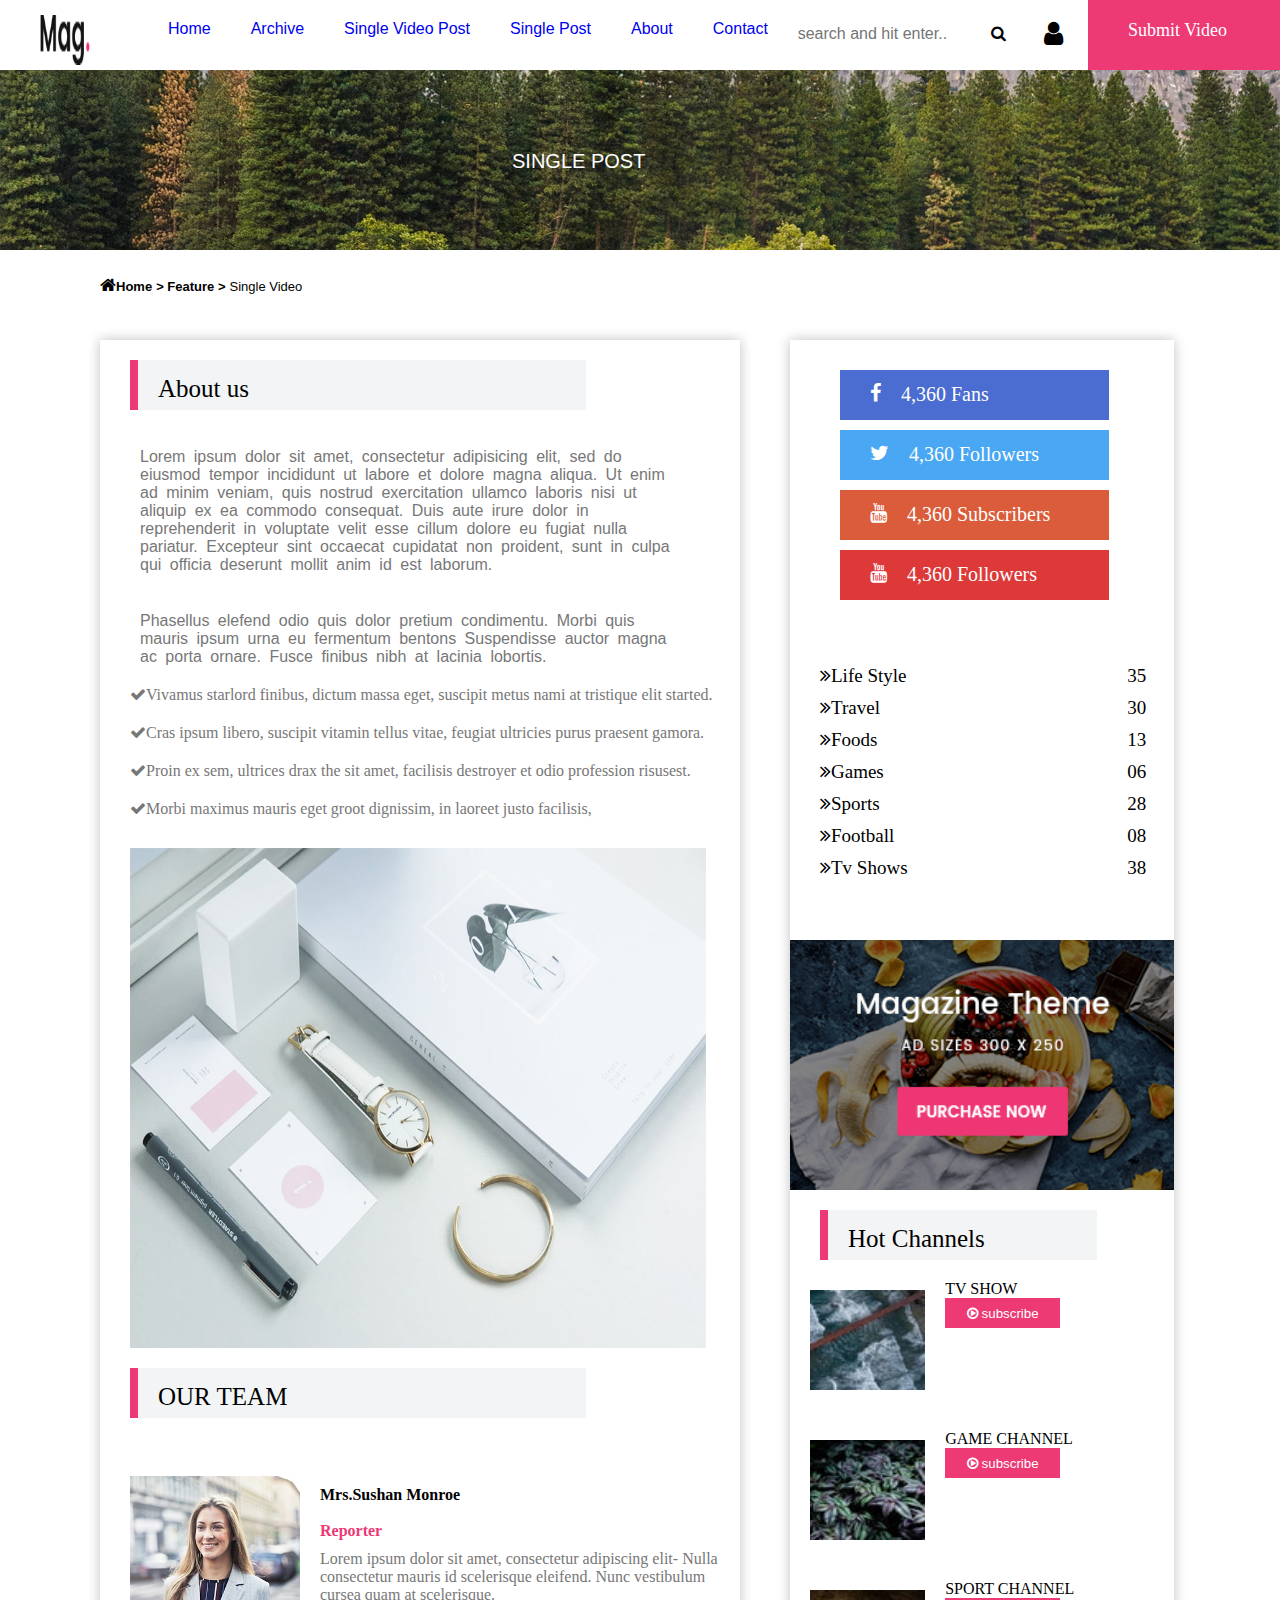
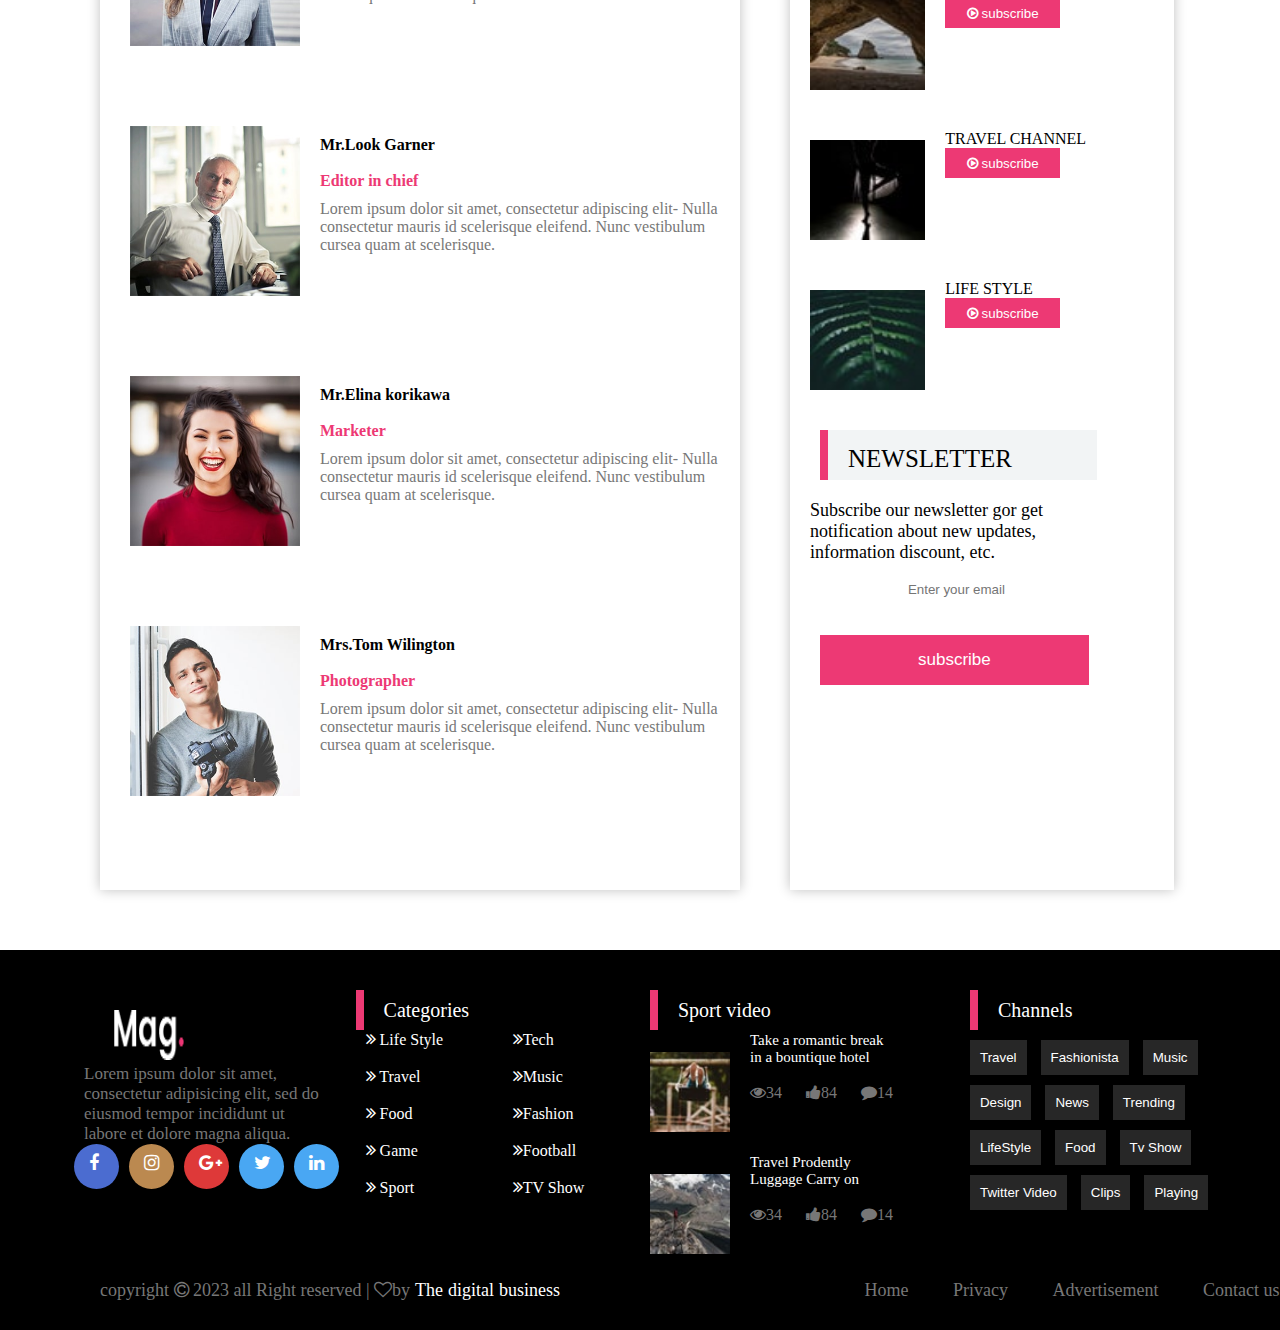
<file: about.html>
<!DOCTYPE html>
<html>
<head>
	<title>	</title>
	<link rel="stylesheet" href="https://cdnjs.cloudflare.com/ajax/libs/font-awesome/4.7.0/css/font-awesome.min.css">
	<link rel="stylesheet" type="text/css" href="about.css">
	<link rel="stylesheet" href="mymag.css">
</head>
<body>
	<div id="div">
			<div class="div1 float">
				<img src="img/logo.png" class="img float">
			</div>
			<div class="div2 float">
				<a href="index.html"><span class="span float">Home</span></a>
				<a href="archive.html"><span class="span float">Archive</span></a>
				<a href="single_video_post.html"><span class="span float">Single Video Post</span></a>
				<a href="single_post.html"><span class="span float">Single Post</span></a>
				<a href="about.html"><span class="span float">About</span></a>
				<a href="contact.html"><span class="span float">Contact</span></a>
			</div>
			<div class="div3 float">
				<input type="text" placeholder="search and hit enter.." class="search">
				<i class="fa fa-search fafa_search" aria-hidden="true"></i>

			</div>
			<div class="div4 float">
				<i class="fa fa-user fafa_user" aria-hidden="true"></i>
			</div>
			<div class="div5 float">
				<span class="video float">Submit Video</span>
			</div>
		</div>
		<div id="div2">
			<p><center class="center_class float">SINGLE POST</center></p>
		</div>	
		<div id="div3rd">
			<div class="div3_1st">
				<p><i class="fa fa-home div3_1st_p" aria-hidden="true"></i><span class="div3_1st_span"><b>Home</b></span>
					<span class="div3_1st_span"><b>> Feature ></b></span>
					<span class="div3_1st_span">Single Video</span>
				</p>
			</div>
			<div class="div3_2nd float">
				<div class="div3_3rd_2nd">
					<p class="categories_text float">About us</p>
				</div>
					<br>
					<p class="about_3no_p">
						Lorem ipsum dolor sit amet, consectetur adipisicing elit, sed do eiusmod
						tempor incididunt ut labore et dolore magna aliqua. Ut enim ad minim veniam,
						quis nostrud exercitation ullamco laboris nisi ut aliquip ex ea commodo
						consequat. Duis aute irure dolor in reprehenderit in voluptate velit esse
						cillum dolore eu fugiat nulla pariatur. Excepteur sint occaecat cupidatat non
						proident, sunt in culpa qui officia deserunt mollit anim id est laborum.	
					</p>
					<br>
					<p class="about_3no_p">
						Phasellus elefend odio quis dolor pretium condimentu. Morbi quis mauris ipsum urna eu
						fermentum bentons Suspendisse auctor magna ac porta ornare. Fusce finibus nibh at lacinia
						lobortis.
					</p>
					<p class="about_fafa"><i class="fa fa-check" aria-hidden="true"></i>Vivamus starlord finibus, dictum massa eget, suscipit metus nami at tristique elit started.</p>
					<p class="about_fafa"><i class="fa fa-check" aria-hidden="true"></i>Cras ipsum libero, suscipit vitamin tellus vitae, feugiat ultricies purus praesent gamora.</p>
					<p class="about_fafa"><i class="fa fa-check" aria-hidden="true"></i>Proin ex sem, ultrices drax the sit amet, facilisis destroyer et odio profession risusest.</p>
					<p class="about_fafa"><i class="fa fa-check" aria-hidden="true"></i>Morbi maximus mauris eget groot dignissim, in laoreet justo facilisis,</p>
					<div class="about_3_div"><img src="img/35.jpg" class="image"></div>
					<div class="div3_3rd_2nd">
					<p class="categories_text float">OUR TEAM</p>
					</div><br>
					<div class="about_maindiv">
						<div class="about_div3_1 float">
							<div class="black">
								<i class="fa fa-facebook about_fafaicon about_margin_facebook" aria-hidden="true"></i>
								<i class="fa fa-instagram about_fafaicon about_margin_instagram" aria-hidden="true"></i>
								<i class="fa fa-linkedin about_fafaicon about_margin_link" aria-hidden="true"></i>
							</div>
						</div>
						<div class="about_div3_2 float">
							<p class="about_div3_2_p"><b>Mrs.Sushan Monroe</b></p><br>
							<p class="about_div3_2_p2"><b>Reporter</b></p>
							<p class="about_div3_2_p3">
							Lorem ipsum dolor sit amet, consectetur adipiscing elit- Nulla
							consectetur mauris id scelerisque eleifend. Nunc vestibulum
							cursea quam at scelerisque.</p>
						</div>

					</div>
					<div class="about_maindiv">
						<div class="about_div3_11 float">
							<div class="black">
								<i class="fa fa-facebook about_fafaicon about_margin_facebook" aria-hidden="true"></i>
								<i class="fa fa-instagram about_fafaicon about_margin_instagram" aria-hidden="true"></i>
								<i class="fa fa-linkedin about_fafaicon about_margin_link" aria-hidden="true"></i>
							</div>
						</div>
						<div class="about_div3_2 float">
							<p class="about_div3_2_p"><b>Mr.Look Garner</b></p><br>
							<p class="about_div3_2_p2"><b>Editor in chief</b></p>
							<p class="about_div3_2_p3">
							Lorem ipsum dolor sit amet, consectetur adipiscing elit- Nulla
							consectetur mauris id scelerisque eleifend. Nunc vestibulum
							cursea quam at scelerisque.</p>
						</div>

					</div>
					<div class="about_maindiv">
						<div class="about_div3_111 float">
							<div class="black">
								<i class="fa fa-facebook about_fafaicon about_margin_facebook" aria-hidden="true"></i>
								<i class="fa fa-instagram about_fafaicon about_margin_instagram" aria-hidden="true"></i>
								<i class="fa fa-linkedin about_fafaicon about_margin_link" aria-hidden="true"></i>
							</div>
						</div>
						<div class="about_div3_2 float">
							<p class="about_div3_2_p"><b>Mr.Elina korikawa</b></p><br>
							<p class="about_div3_2_p2"><b>Marketer</b></b></p>
							<p class="about_div3_2_p3">
							Lorem ipsum dolor sit amet, consectetur adipiscing elit- Nulla
							consectetur mauris id scelerisque eleifend. Nunc vestibulum
							cursea quam at scelerisque.</p>
						</div>

					</div>
					<div class="about_maindiv">
						<div class="about_div3_1111 float">
							<div class="black">
								<i class="fa fa-facebook about_fafaicon about_margin_facebook" aria-hidden="true"></i>
								<i class="fa fa-instagram about_fafaicon about_margin_instagram" aria-hidden="true"></i>
								<i class="fa fa-linkedin about_fafaicon about_margin_link" aria-hidden="true"></i>
							</div>
						</div>
						<div class="about_div3_2 float">
							<p class="about_div3_2_p"><b>Mrs.Tom Wilington</b></p><br>
							<p class="about_div3_2_p2"><b>Photographer</b></p>
							<p class="about_div3_2_p3">
							Lorem ipsum dolor sit amet, consectetur adipiscing elit- Nulla
							consectetur mauris id scelerisque eleifend. Nunc vestibulum
							cursea quam at scelerisque.</p>
						</div>

					</div>
					
			</div>
			<div class="div3_3rd float">
				<div class="div3_3rd_1st float">
					<div class="div3_facebook float">
						<i class="fa fa-facebook float facebook_div" aria-hidden="true"></i>
						<span class="facebook_text float">4,360 Fans</span>
					</div>
					<div class="div3_twitter float">
						<i class="fa fa-twitter float twitter_div" aria-hidden="true"></i>
						<span class="facebook_text float">4,360 Followers</span>
					</div>
					<div class="div3_youtube float">
						<i class="fa fa-youtube float youtube_div" aria-hidden="true"></i>
						<span class="facebook_text float">4,360 Subscribers</span>
					</div>
					<div class="div3_gmail float">
						<i class="fa fa-youtube float gmail_div" aria-hidden="true"></i>
						<span class="facebook_text float">4,360 Followers</span>
					</div>
				</div>
			
				<div class="div3_3rd_3rd float">
					<div class="div3_3rd_3rd1 float">
						<p class="angle_font"><i class="fa fa-angle-double-right" aria-hidden="true"></i>Life Style</p>
						<p class="angle_font2"><i class="fa fa-angle-double-right"aria-hidden="true"></i>Travel</p>
						<p class="angle_font2"><i class="fa fa-angle-double-right"aria-hidden="true"></i>Foods</p>
						<p class="angle_font2"><i class="fa fa-angle-double-right"aria-hidden="true"></i>Games</p>
						<p class="angle_font2"><i class="fa fa-angle-double-right"aria-hidden="true"></i>Sports</p>
						<p class="angle_font2"><i class="fa fa-angle-double-right"aria-hidden="true"></i>Football</p>
						<p class="angle_font2"><i class="fa fa-angle-double-right"aria-hidden="true"></i>Tv Shows</p>
					</div>
					<div class="div3_3rd_3rd2 float">
						<p class="angle_font float">35</p>
						<p class="angle_font2 float">30</p>
						<p class="angle_font2 float">13</p>
						<p class="angle_font2 float">06</p>
						<p class="angle_font2 float">28</p>
						<p class="angle_font2 float">08</p>
						<p class="angle_font2 float">38</p>
					</div>
					
				</div>
				<div class="div3_3rd_4th float"></div>	
				<div class="div3_3rd_2nd float">
					<p class="categories_text">Hot Channels</p>
				</div>
				<div class="div3_3rd_5th float">
					<div class="photo_div3 float">
						<img src="img/14.jpg" class="image">
					</div>
					<div class="text_div3 float">
						<p>TV SHOW</p>
						<button class="text_div3_button"><i class="fa fa-play-circle-o" aria-hidden="true"></i>  subscribe</button>
					</div>
				</div>
				<div class="div3_3rd_5th float">
					<div class="photo_div3 float">
						<img src="img/15.jpg" class="image">
					</div>
					<div class="text_div3 float">
						<p>GAME CHANNEL</p>
						<button class="text_div3_button"><i class="fa fa-play-circle-o" aria-hidden="true"></i>  subscribe</button>
					</div>
				</div>
				<div class="div3_3rd_5th float">
					<div class="photo_div3 float">
						<img src="img/16.jpg" class="image">
					</div>
					<div class="text_div3 float">
						<p>SPORT CHANNEL</p>
						<button class="text_div3_button"><i class="fa fa-play-circle-o" aria-hidden="true"></i>  subscribe</button>
					</div>
				</div>
				<div class="div3_3rd_5th float">
					<div class="photo_div3 float">
						<img src="img/17.jpg" class="image">
					</div>
					<div class="text_div3 float">
						<p>TRAVEL CHANNEL</p>
						<button class="text_div3_button"><i class="fa fa-play-circle-o" aria-hidden="true"></i>  subscribe</button>
					</div>
				</div>
				<div class="div3_3rd_5th float">
					<div class="photo_div3 float">
						<img src="img/18.jpg" class="image">
					</div>
					<div class="text_div3 float">
						<p>LIFE STYLE</p>
						<button class="text_div3_button"><i class="fa fa-play-circle-o" aria-hidden="true"></i>  subscribe</button>
					</div>
				</div>
				<div class="div3_3rd_2nd float">
					<p class="categories_text">NEWSLETTER</p>
				</div>
				<div class="div3_3rd_6th float">
					<p class="div3_3rd_6th_p">Subscribe our newsletter gor get<br> notification about new updates,<br> information discount, etc.</p>
					<input type="mail" placeholder="Enter your email" class="div3_3rd_6th_input">
					<button class="div3_3rd_5th_button">subscribe</button>
				</div>
			</div>	
		</div>	
		<div id="div6" class="float">
			<div class="div6_1 "></div>
			<div class="div6_2a float ">
				
			</div>
			<div class="div6_2b float">
				<img src="img/logo2.png" class="img_logo">
				<p class="p_4thdiv">
					Lorem ipsum dolor sit amet,<br> consectetur adipisicing elit, sed do <br>eiusmod tempor incididunt ut<br> labore et dolore magna aliqua.
				</p>
				<div class="div6_div float facebook">
					
					<i class="fa fa-facebook fontAlldiv" aria-hidden="true"></i>
				</div>
				<div class="div6_div float instagram">
					<i class="fa fa-instagram fontAlldiv" aria-hidden="true"></i>
				</div>
				<div class="div6_div float google_plus">
					<i class="fa fa-google-plus fontAlldiv" aria-hidden="true"></i>

				</div>
				<div class="div6_div float twitter">
					<i class="fa fa-twitter fontAlldiv" aria-hidden="true"></i>
				</div>
				<div class="div6_div float linkdin">
					<i class="fa fa-linkedin fontAlldiv" aria-hidden="true"></i>

				</div>
			</div>
			<div class="div6_2c float">
					<div class="categories float">Categories</div>
					<div class="div6_2c_1 float">
						<p><i class="fa fa-angle-double-right div6_2c_font" aria-hidden="true"></i>  <span class="font_color"> Life Style</span></p><br>
						<p><i class="fa fa-angle-double-right div6_2c_font" aria-hidden="true"></i>  <span class="font_color"> Travel
						</span></p><br>
						<p><i class="fa fa-angle-double-right div6_2c_font" aria-hidden="true"></i>  <span class="font_color"> Food
						</span></p><br>
						<p><i class="fa fa-angle-double-right div6_2c_font" aria-hidden="true"></i>  <span class="font_color"> Game
						</span></p><br>
						<p><i class="fa fa-angle-double-right div6_2c_font" aria-hidden="true"></i>  <span class="font_color"> Sport
						</span></p><br>
					</div>
					<div class="div6_2c_2 float">
						<p><i class="fa fa-angle-double-right div6_2c_font" aria-hidden="true"></i><span class="font_color">Tech
						</span></p><br>
						<p><i class="fa fa-angle-double-right div6_2c_font" aria-hidden="true"></i><span class="font_color">Music
						</span></p><br>
						<p><i class="fa fa-angle-double-right div6_2c_font" aria-hidden="true"></i><span class="font_color">Fashion
						</span></p><br>
						<p><i class="fa fa-angle-double-right div6_2c_font" aria-hidden="true"></i><span class="font_color">Football
						</span></p><br>
						<p><i class="fa fa-angle-double-right div6_2c_font" aria-hidden="true"></i><span class="font_color">TV Show
						</span></p><br>
					</div>

			</div>
			<div class="div6_2d float">
				<div class="categories float">Sport video</div>
				<div class="main1 float">
					<div class="submain float">
						<img src="img/12.jpg" class="submain_image">
					</div>
					<div class="submain2 float">
						<p class="submain2_p">Take a romantic break <br>in a bountique hotel</p>
						<p>
							<br>
							<span class="submain_p2"><i class="fa fa-eye" aria-hidden="true"></i>34</span>
							<span class="submain_p2"><i class="fa fa-thumbs-up" aria-hidden="true"></i>84</span>
							<span class="submain_p2"><i class="fa fa-comment" aria-hidden="true"></i>14</span>

						</p>
					</div>
				</div>
				<div class="main1 float">
					<div class="submain float">
						<img src="img/13.jpg" class="submain_image">
					</div>
					<div class="submain2 float">
						<p class="submain2_p">Travel Prodently  <br>Luggage Carry on</p>
						<p>
							<br>
							<span class="submain_p2"><i class="fa fa-eye" aria-hidden="true"></i>34</span>
							<span class="submain_p2"><i class="fa fa-thumbs-up" aria-hidden="true"></i>84</span>
							<span class="submain_p2"><i class="fa fa-comment" aria-hidden="true"></i>14</span>

						</p>
					</div>

				</div>
			</div>
			<div class="div6_2e float">
				<div class="categories float">Channels</div>
				<button class="button_2e">Travel</button>
				<button class="button_2e">Fashionista</button>
				<button class="button_2e">Music</button><br>
				<button class="button_2e">Design</button>
				<button class="button_2e">News</button>
				<button class="button_2e">Trending</button><br>
				<button class="button_2e">LifeStyle</button>
				<button class="button_2e">Food</button>
				<button class="button_2e">Tv Show</button><br>
				<button class="button_2e">Twitter Video</button>
				<button class="button_2e">Clips</button>
				<button class="button_2e">Playing</button>
			</div>
		</div>
		<div id="div7" class="float">
			<p class="div7_p">copyright <i class="fa fa-copyright" aria-hidden="true"></i> 2023 all 
				Right reserved | <i class="fa fa-heart-o" aria-hidden="true">by <span class="div7_p_span">The digital business</span></i>
				<span class="div7_P_span_span">Home</span>
				<span class="div7_P_span2">Privacy</span>
				<span class="div7_P_span2">Advertisement</span>
				<span class="div7_P_span2">Contact us</span>
				

			</p>
		</div>

</body>
</html>
</file>
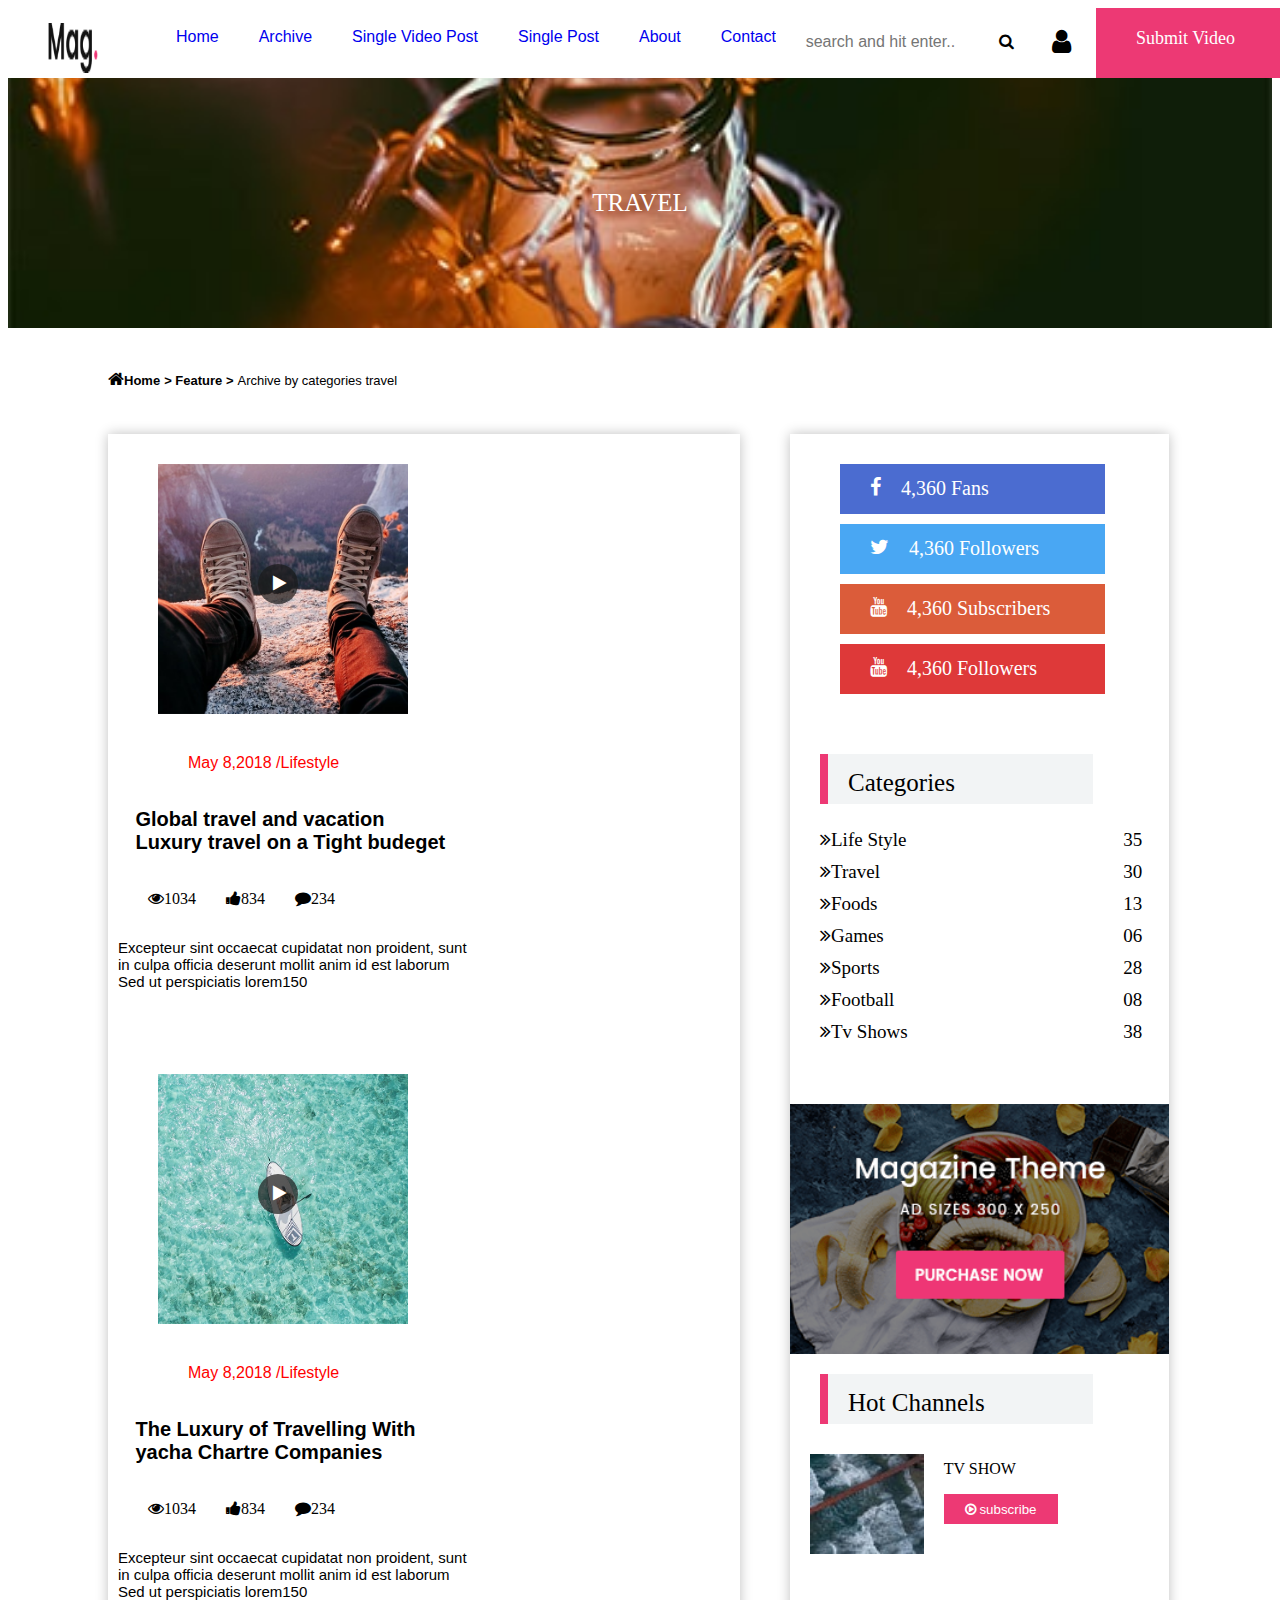
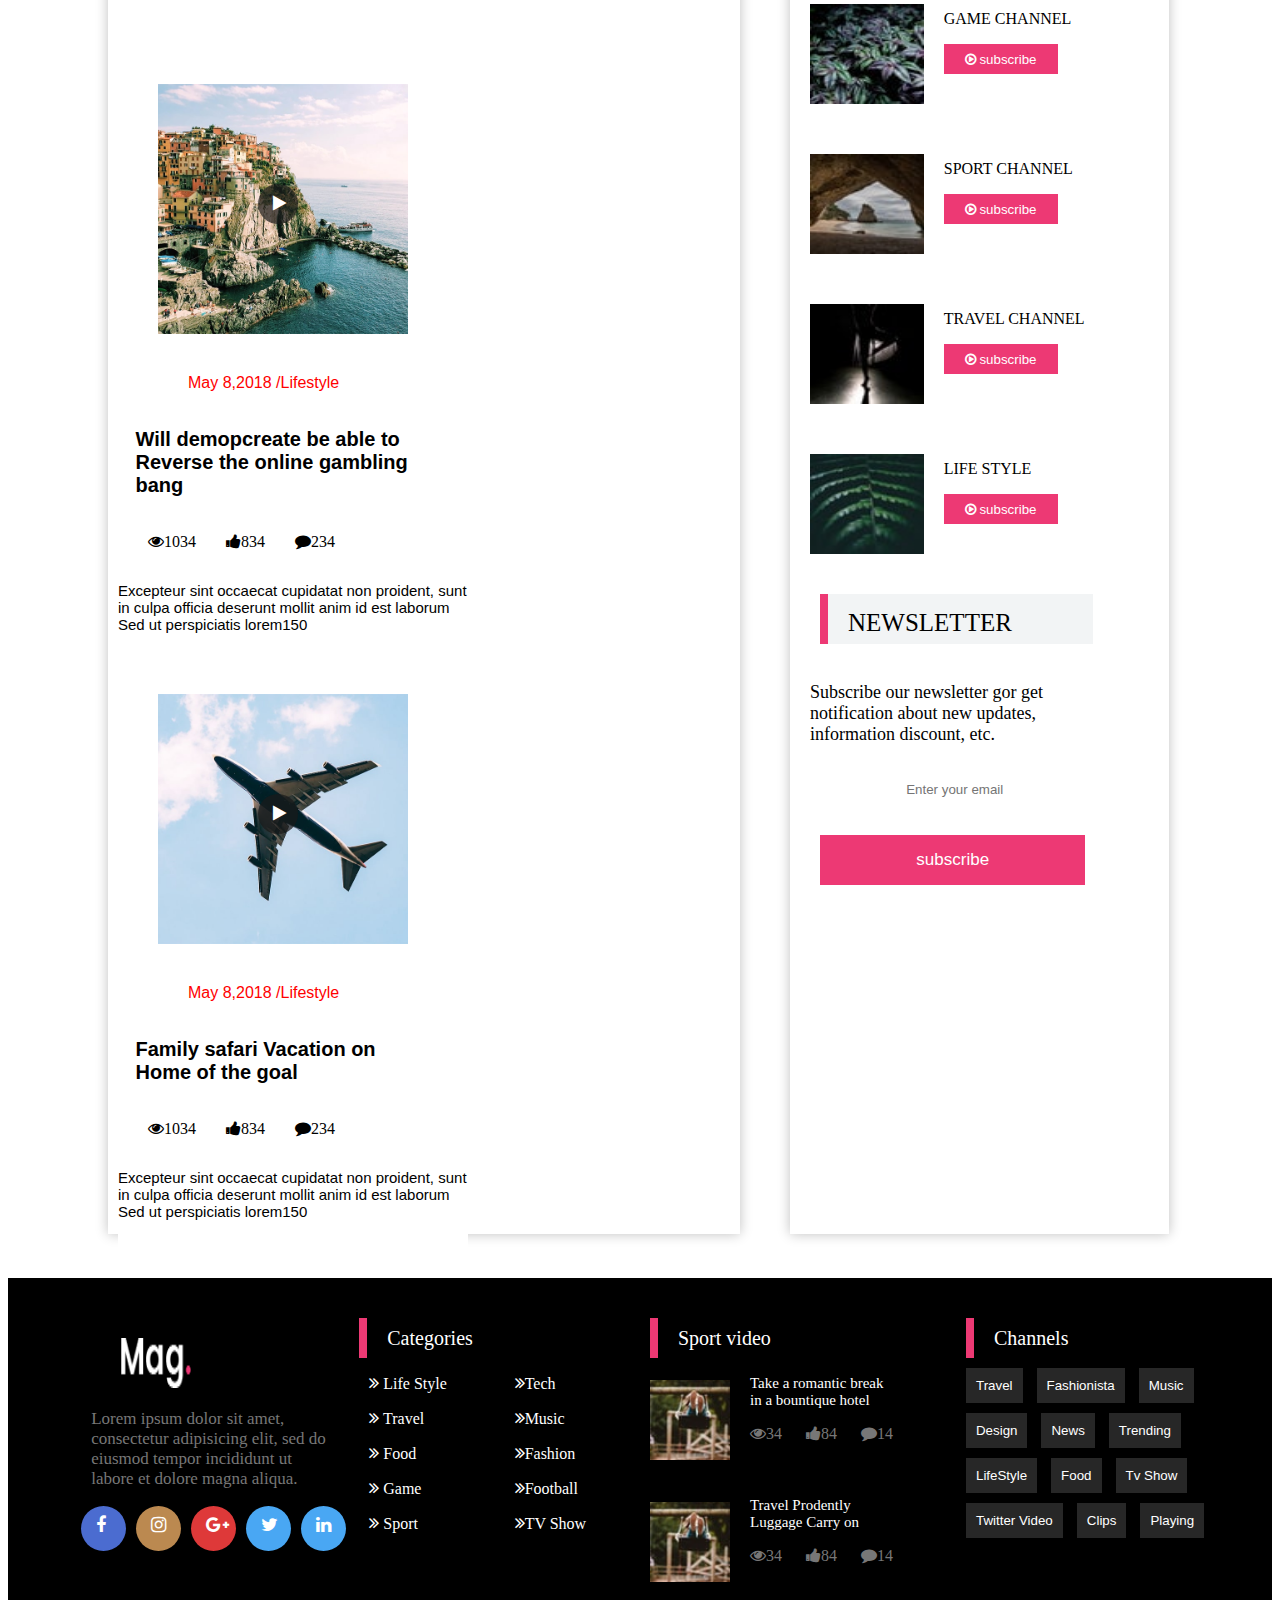
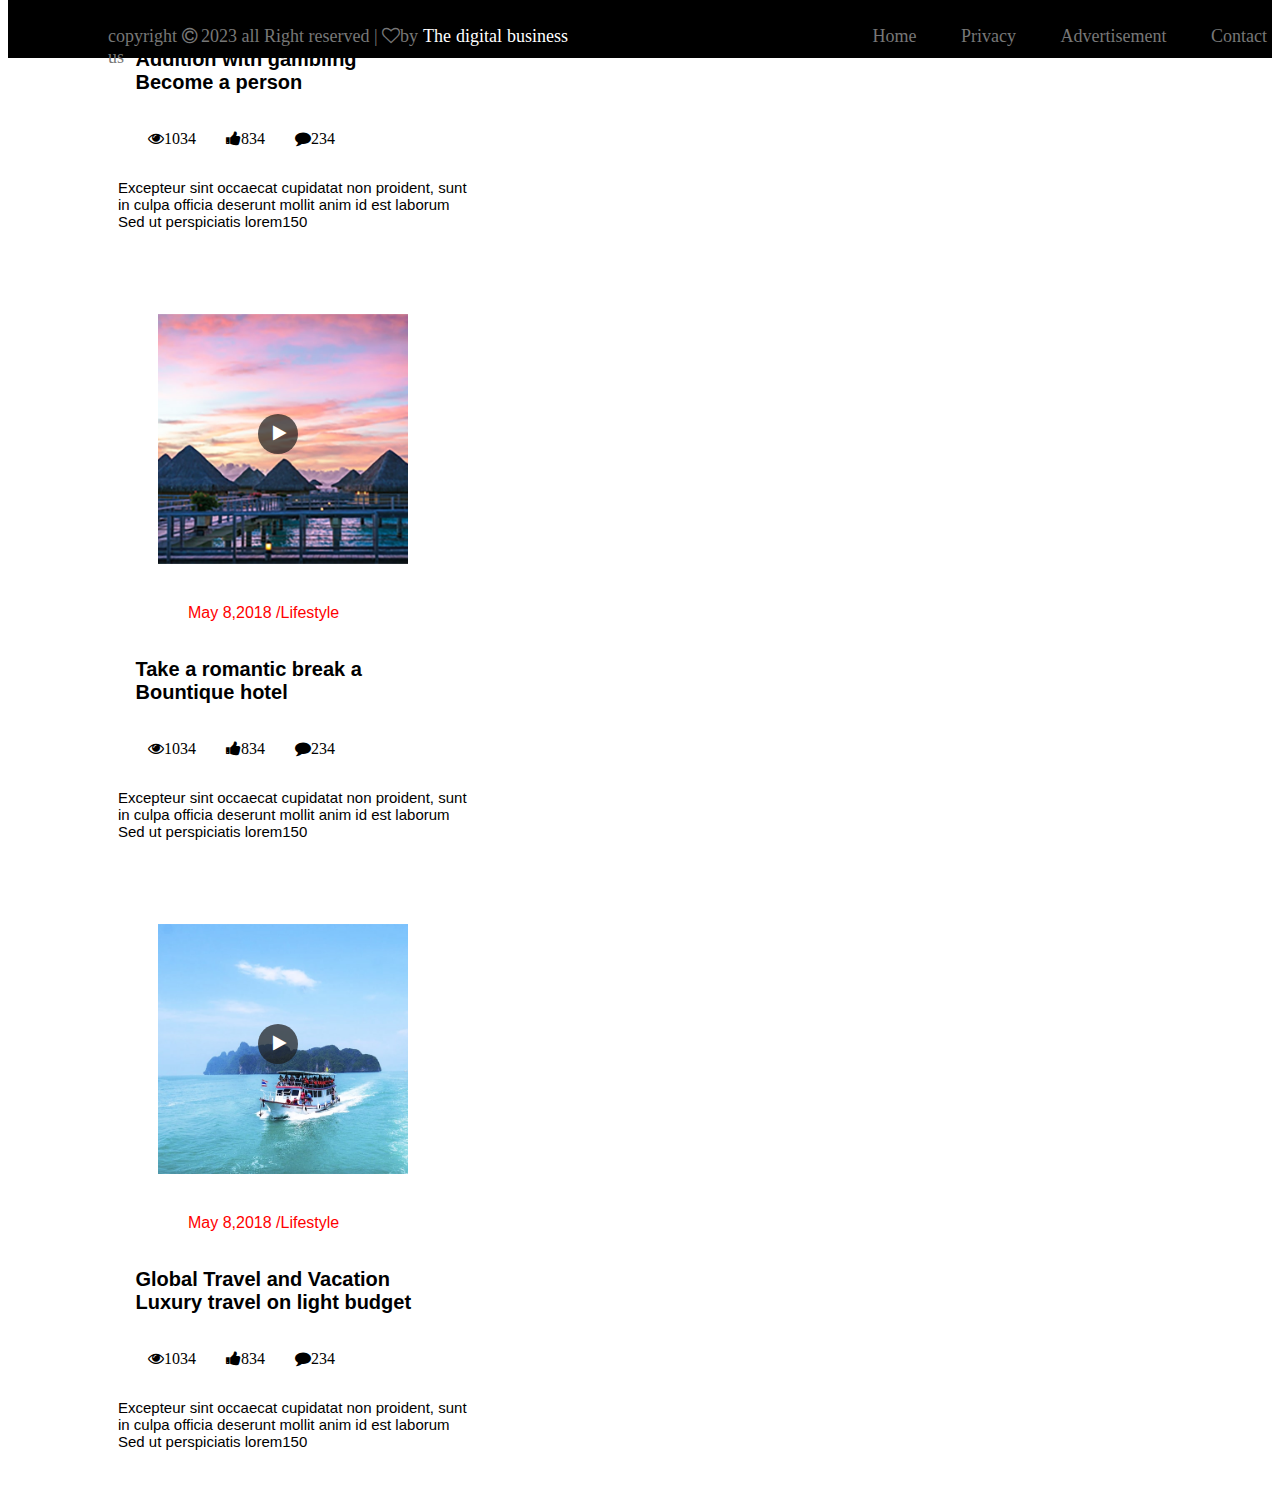
<file: archive.html>
<!DOCTYPE html>
<html>
<head>
	
	<title></title>
	<link rel="stylesheet" href="https://cdnjs.cloudflare.com/ajax/libs/font-awesome/4.7.0/css/font-awesome.min.css">
<style>


	#div
	{
		height:70px;
		width:100%;
		background:#ffffff;
		position: fixed;
		position:fixed;
	}
	.div1
	{
		height:70px;
		width:10%;
		

	}
	.div2
	{
		height:70px;
		width:50%;
		
	}
	.div3
	{
		height:70px;
		width:20%;
		
	}
	.div4
	{
		height: 70px;
		width:5%;
		
	}
	.div5
	{
		height: 70px;
		width: 15%;
		background:#ed3974;

	}
	.div5:hover
	{
		height: 70px;
		width: 15%;
		background:black;

	}
	.img
	{
		height:50px;
		width:50px;
		margin:15px 0px 0px 40px;
	}
	
	.float
	{
		float:left;
	}
	.search
	{
		border:none;
		text-align: center;
		font-size:16px;
		height:66px;
		width:80%;
		background:#ffffff;
		border:none;
		outline: none;
	}
	.fafa_search
	{
		margin-left:10px;
	}
	.fafa_search:hover
	{
		margin-left:10px;
		color:red;
	}
	.fafa_user
	{
		margin:20px 0px 0px 20px;
		font-size:27px;
	}
	.fafa_user:hover
	{
		margin:20px 0px 0px 20px;
		font-size:27px;
		color:red;
	}
	.video
	{
		margin:20px 0px 0px 40px;
		font-size:18px;
		color:white;
	}
	.span
	{
		margin:20px 0px 0px 40px;
		font-family: 'Poppins', sans-serif;
	}
	.span:hover
	{
		margin:20px 0px 0px 40px;
		font-family: 'Poppins', sans-serif;
		color:red;
	}
	#div2nd
	{
		height:300px;
		width:100%;
		background-image: url('img/30.jpg');
		background-position: center;
		background-size:cover;
		float:left;
		margin-top:20px;
	}
	.div2ndspan
	{
		text-align: center;
/*		margin:150px 0px 0px 500px;*/
		color:white;
		font-size:25px;
		line-height: 300px;

	}
	#div3rd
	{
		height:2550px;
		width: 100%;
		background:white;
		float:left;
	}
	.div3_1st
	{
		height:70px;
		width: 100%;
		background:white;
	}
	.div3_1st_p
	{
		font-size: 17px;
		line-height: 70px;
		margin-left:100px;
		

	}
	.div3_1st_p:hover
	{
		font-size: 17px;
		line-height: 70px;
		margin-left:100px;
		color:red;		

	}
	.div3_1st_span
	{
		font-family: 'Poppins', sans-serif;
		font-size: 13px;
		line-height: 70px;
		margin-left:0px;
	}
	.div3_1st_span:hover
	{
		font-family: 'Poppins', sans-serif;
		font-size: 13px;
		line-height: 70px;
		margin-left:0px;
		color:red;
	}
	.div3_2nd
	{
		height:2400px;
		width:50%;
		background:white;
		margin:20px 0px 0px 100px;
		box-shadow:0px 0px 12px silver;
		

	}
	.div3_3rd
	{
		height:2400px;
		width:30%;
		background:white;
		margin:20px 0px 0px 50px;
		box-shadow:0px 0px 12px silver;

	}
	.div3_2nd_div_image
	{
		height:250px;
		width:250px;
		background-position: center;
		background-size:cover ;	
		margin:30px 0px 0px 50px;
	}
	.image1
	{
		background-image:url('img/22.jpg');
		
	}
	.image2
	{
		background-image:url('img/43.jpg');
	}
	.image3
	{
		background-image:url('img/44.jpg');
	}
	.image4
	{
		background-image:url('img/45.jpg');
	}
	.image5
	{
		background-image:url('img/46.jpg');
	}
	.image6
	{
		background-image:url('img/47.jpg');
	}
	.image7
	{
		background-image:url('img/48.jpg');
	}
	.play_button_div
	{
		height:40px;
		width:40px;
		border-radius: 50%;
		background:#1a1a1ab3;
		margin-left:40%;
		margin-top: 40%;

	}
	.play_icon
	{
		font-size: 17px;
		margin:10px 0px 0px 15px;
		color:white;
	}
	.div3_2nd_div_text
	{
		height:330px;
		width:350px;
		background:white;
		margin-left: 10px;
	}
	.div3_2nd_div_text_p1
	{
		font-family: 'Poppins', sans-serif;
		font-size:16px;
		margin-left:20%;
		margin-top:40px;
		color:red;
	}

	.div3_2nd_div_text_p1:hover
	{
		font-family: 'Poppins', sans-serif;
		font-size:16px;
		margin-left:20%;
		color:black;
	}
	.div3_2nd_div_text_p2
	{
		font-family: 'Poppins', sans-serif;
		font-size:20px;
		margin-left:5%;
		color:black;
	}
		.div3_2nd_div_text_p2:hover
	{
		font-family: 'Poppins', sans-serif;
		font-size:20px;
		margin-left:5%;
		color:red;
	}
	.div3_2nd_div_fafaicon
	{
		margin-left:30px;
		font-size:16px;
		

	}
	.div3_2nd_div_fafaicon:hover
	{
		margin-left:30px;
		font-size:16px;
		color:red;
		

	}
	.div3_2nd_div_text_p3
	{
		font-family: 'Poppins', sans-serif;
		font-size:15px;
	}
	.div3_3rd_1st
	{
		height:300px;
		width:100%;
		background:white;
	}
	.div3_facebook
	{
		height:50px;
		width:70%;
		background:#4b6cd0;
		margin:30px 0px 0px 50px;
	}
	.div3_facebook:hover
	{
		height:50px;
		width:70%;
		margin:30px 0px 0px 50px;
		background: rgba(75, 108, 208, 0.8);
	}
	.facebook_div
	{
		font-size:20px;
		margin:13px 0px 0px 30px;
		color:white;
	}
	.facebook_text
	{

		color:white;
		margin:13px 0px 0px 20px;
		font-size:20px;
	}
	.div3_twitter
	{
		height:50px;
		width:70%;
		background:#49a7f3;
		margin:10px 0px 0px 50px;
	}
	.div3_twitter:hover
	{
		height:50px;
		width:70%;
		background:rgba(73, 167, 243, 0.8);
		margin:10px 0px 0px 50px;
	}
	.twitter_div
	{
		font-size:20px;
		margin:13px 0px 0px 30px;
		color:white;
	}
	.div3_youtube
	{
		height:50px;
		width:70%;
		background:#db5c3a;
		margin:10px 0px 0px 50px;
	}
	.div3_youtube:hover
	{
		height:50px;
		width:70%;
		background:rgba(219, 92, 58, 0.8);
		margin:10px 0px 0px 50px;
	}
	.youtube_div
	{
		font-size:20px;
		margin:13px 0px 0px 30px;
		color:white;
	}
	.div3_gmail
	{
		height:50px;
		width:70%;
		background:#de3939;
		margin:10px 0px 0px 50px;
	}
	.div3_gmail:hover
	{
		height:50px;
		width:70%;
		background:rgba(222, 57, 57, 0.8);
		margin:10px 0px 0px 50px;
	}
	.gmail_div
	{
		font-size:20px;
		margin:13px 0px 0px 30px;
		color:white;
	}
	.div3_3rd_2nd
	{
		height:50px;
		width:70%;
		border-left:8px solid #ed3974;
		background:#f2f4f5;
		margin:20px 0px 0px 30px;
	}
	.categories_text
	{
		font-size:25px;
		margin:15px 0px 0px 20px;
	}
	.div3_3rd_3rd
	{
		height:300px;
		width:100%;
		background:burlywood;

	}
	.div3_3rd_3rd1
	{
		height:300px;
		width:80%;
		background:white;
	}
	.div3_3rd_3rd2
	{
		height:300px;
		width:20%;
		background:white;
	}
	.angle_font
	{
		margin:25px 0px 0px 30px;
		font-size:19px;
	}
	.angle_font2
	{
		margin:10px 0px 0px 30px;
		font-size:19px;
	}
	.angle_font:hover
	{
		margin:25px 0px 0px 30px;
		font-size:19px;
		color:#ed3974;
	}
	.angle_font2:hover
	{
		margin:10px 0px 0px 30px;
		font-size:19px;
		color:#ed3974;
	}
	.div3_3rd_4th
	{
		height:250px;
		width:100%;
		background-image: url('img/add2.png');
		background-position: center;
		background-size: cover;
	}
	.div3_3rd_5th
	{
		height:150px;
		width:100%;
		background:white;
	}
	.photo_div3
	{
		height:100px;
		width:30%;
		background:black;
		margin:30px 0px 0px 20px;
		float:left;
	}
	.text_div3
	{
		height:100px;
		width:50%;
		background:white;
		margin:20px 0px 0px 20px;
	}
	.text_div3_button
	{
		border:none;
		background:#ed3974;
		color:white;
		height:30px;
		width:60%;
	}
	.text_div3_button:hover
	{
		border:none;
		background:black;
		color:white;
		height:30px;
		width:60%;
	}
	.image
	{
		height:100%;
		width:100%;
	}
	.div3_3rd_6th
	{
		height:300px;
		width:100%;
		background:white;
		margin-top:20px;
	}
	.div3_3rd_6th_p
	{
		font-size:18px;
		margin-left:20px;
	}
	.div3_3rd_6th_input
	{
		height:50px;
		width:70%;
		text-align:center;
		margin-left:30px;
		border:none;
	}
	.div3_3rd_5th_button
	{
		height:50px;
		width:70%;
		background:#ed3974;
		margin-top:20px;
		border:none;
		margin-left:30px;
		font-size:17px;
		color:white;
	}
	#div4
	{
		height:330px;
		width:100%;
		background:orange;
	}
	.div4_1
	{
		height:30px;
		width:100%;
		background:black;
	}
	.div4_2a
	{
		height:300px;
		width:5%;
		background:black;
	}
	.div4_2b
	{
		height:300px;
		width:22%;
		background:black;
	}

	.div4_2c
	{
		height:300px;
		width:23%;
		background:black;
	}
	.div4_2d
	{
		height:300px;
		width:25%;
		background:black;
	}
	.div4_2e
	{
		height:300px;
		width:25%;
		background:black;
	}
	.img_logo
	{
		height:50px;
		width:70px;
		margin:30px 0px 0px 50px;
	}
	.p_4thdiv
	{
		font-size:17px;
		margin-left:20px;
		color:#777777;
	}
	.div4_div
	{
		height:45px;
		width:45px;
		border-radius: 50%;
		
		margin-left:10px;
	}
	.facebook
	{
		background:#4b6cd0
		
	}
	.fontAlldiv
	{
		font-size:18px;
		margin:10px 0px 0px 15px;
		color:white;
	}
	.instagram
	{
		background:#bb8950;

	}
	.google_plus
	{
		background:#de3939;
	}
	.twitter
	{
		background:#49a7f3;
	}
	.linkdin
	{
		background:#49a7f3;
	}
	.categories
	{
		height:40px;
		width:80%;
		background:black;
		margin:10px 0px 0px 10px;
		border-left:8px solid #ed3974;
		color:white;
		font-size:20px;
		padding:0px 0px 0px 20px;
		line-height: 40px;
	}
	.div4_2c_1
	{
		height:250px;
		width:50%;
		background:black;
	}
	.div4_2c_2
	{
		height:250px;
		width:50%;
		background:black;
	}
	.div4_2c_font
	{
		font-size:18px;
		margin-left:20px;
		color:white;
	}
	.font_color
	{
		color:white;
	}
	.font_color:hover
	{
		color:#ed3974;
	}
	.main1
	{
		height:120px;
		width:100%;
		background:black;
		margin:2px 0px 0px 0px;
	}
	.submain
	{
		height:80px;
		width:80px;
		margin:20px 0px 0px 10px;
		background:blue;
	}
	.submain2
	{
		height:120px;
		width:65%;
		background:black;
		margin:0px 0px 0px 10px;
	}
	.submain_image
	{
		height:100%;
		width:100%;
	}
	.submain2_p
	{
		font-size: 15px;
		color:white;
		margin-left:10px;
	}
	.submain2_p:hover
	{
		font-size: 15px;
		color:#ed3974;
		margin-left:10px;
	}
	.submain_p2
	{
		margin:10px;
		color:#777777;
	}
	.submain_p2:hover
	{
		margin:10px;
		color:#ed3974;
	}
	.button_2e
	{
		color:white;
		background:#272727;
		border:none;
		padding:10px;
		margin:10px 0px 0px 10px;
	}
	.button_2e:hover
	{
		color:#777777;
		background:#ed3974;
		border:none;
		padding:10px;
		margin:10px 0px 0px 10px;
	}
	#div5
	{
		height:50px;
		width:100%;
		background:black;
		color:#777777;
	}
	.div5_p
	{
		font-size:18px;
		margin-left:100px;
	}
	.div5_p_span
	{
		color:white;
	}
	.div5_P_span_span
	{
		margin-left:300px;
	}


	.div5_P_span2
	{
		margin-left:40px;
	}



	

	

</style>
</head>
	<body>
		<div id="div">
			<div class="div1 float">
				<img src="img/logo.png" class="img float">
			</div>
			<div class="div2 float">
				<a href="index.html"><span class="span float">Home</span></a>
				<a href="archive.html"><span class="span float">Archive</span></a>
				<a href="single_video_post.html"><span class="span float">Single Video Post</span></a>
				<a href="single_post.html"><span class="span float">Single Post</span></a>
				<a href="about.html"><span class="span float">About</span></a>
				<a href="contact.html"><span class="span float">Contact</span></a>
			</div>
			<div class="div3 float">
				<input type="text" placeholder="search and hit enter.." class="search">
				<i class="fa fa-search fafa_search" aria-hidden="true"></i>

			</div>
			<div class="div4 float">
				<i class="fa fa-user fafa_user" aria-hidden="true"></i>
			</div>
			<div class="div5 float">
				<span class="video float">Submit Video</span>
			</div>
		</div>
		<div id="div2nd">
			<p class="div2ndspan ">TRAVEL</p>
		</div>
		<div id="div3rd">
			<div class="div3_1st">
				<p><i class="fa fa-home div3_1st_p" aria-hidden="true"></i><span class="div3_1st_span"><b>Home</b></span>
					<span class="div3_1st_span"><b>> Feature ></b></span>
					<span class="div3_1st_span"> Archive by categories travel</span>
				</p>
			</div>
			<div class="div3_2nd float">
				<div class="div3_2nd_div_image image1 float">
					<div class="play_button_div float"><i class="fa fa-play play_icon" aria-hidden="true"></i></div>
				</div>
				<div class="div3_2nd_div_text float">
					<p class="div3_2nd_div_text_p1 float">May 8,2018 /Lifestyle</p>
					<p class="div3_2nd_div_text_p2 float"><b>Global travel and vacation <br>Luxury travel on a Tight budeget</b></p><br> 
					<p class="float"><i class="fa fa-eye float div3_2nd_div_fafaicon" aria-hidden="true"></i>
									<span class="float">1034</span>
						<i class="fa fa-thumbs-up float div3_2nd_div_fafaicon" aria-hidden="true"></i><span class="float">834</span>
						<i class="fa fa-comment float div3_2nd_div_fafaicon" aria-hidden="true"></i><span class="float">234</span>
					</p>
					<p class="float div3_2nd_div_text_p3 ">Excepteur sint occaecat cupidatat non proident, sunt<br> in culpa officia deserunt mollit anim id est laborum<br> Sed ut perspiciatis lorem150</p>
				</div>
				<div class="div3_2nd_div_image image2 float">
					<div class="play_button_div float"><i class="fa fa-play play_icon" aria-hidden="true"></i></div>
				</div>
				<div class="div3_2nd_div_text float">
					<p class="div3_2nd_div_text_p1 float">May 8,2018 /Lifestyle</p>
					<p class="div3_2nd_div_text_p2 float"><b>The Luxury of Travelling With <br>yacha Chartre Companies</b></p><br> 
					<p class="float"><i class="fa fa-eye float div3_2nd_div_fafaicon" aria-hidden="true"></i>
									<span class="float">1034</span>
						<i class="fa fa-thumbs-up float div3_2nd_div_fafaicon" aria-hidden="true"></i><span class="float">834</span>
						<i class="fa fa-comment float div3_2nd_div_fafaicon" aria-hidden="true"></i><span class="float">234</span>
					</p>
					<p class="float div3_2nd_div_text_p3 ">Excepteur sint occaecat cupidatat non proident, sunt<br> in culpa officia deserunt mollit anim id est laborum<br> Sed ut perspiciatis lorem150</p>
				</div>
				<div class="div3_2nd_div_image image3 float">
					<div class="play_button_div float"><i class="fa fa-play play_icon" aria-hidden="true"></i></div>
				</div>
				<div class="div3_2nd_div_text float">
					<p class="div3_2nd_div_text_p1 float">May 8,2018 /Lifestyle</p>
					<p class="div3_2nd_div_text_p2 float"><b>Will demopcreate be able to <br>Reverse the online gambling <br>bang</b></p><br> 
					<p class="float"><i class="fa fa-eye float div3_2nd_div_fafaicon" aria-hidden="true"></i>
									<span class="float">1034</span>
						<i class="fa fa-thumbs-up float div3_2nd_div_fafaicon" aria-hidden="true"></i><span class="float">834</span>
						<i class="fa fa-comment float div3_2nd_div_fafaicon" aria-hidden="true"></i><span class="float">234</span>
					</p>
					<p class="float div3_2nd_div_text_p3 ">Excepteur sint occaecat cupidatat non proident, sunt<br> in culpa officia deserunt mollit anim id est laborum<br> Sed ut perspiciatis lorem150</p>
				</div>
				<div class="div3_2nd_div_image image4 float">
					<div class="play_button_div float"><i class="fa fa-play play_icon" aria-hidden="true"></i></div>
				</div>
				<div class="div3_2nd_div_text float">
					<p class="div3_2nd_div_text_p1 float">May 8,2018 /Lifestyle</p>
					<p class="div3_2nd_div_text_p2 float"><b>Family safari Vacation on <br>Home of the goal</b></p><br> 
					<p class="float"><i class="fa fa-eye float div3_2nd_div_fafaicon" aria-hidden="true"></i>
									<span class="float">1034</span>
						<i class="fa fa-thumbs-up float div3_2nd_div_fafaicon" aria-hidden="true"></i><span class="float">834</span>
						<i class="fa fa-comment float div3_2nd_div_fafaicon" aria-hidden="true"></i><span class="float">234</span>
					</p>
					<p class="float div3_2nd_div_text_p3 ">Excepteur sint occaecat cupidatat non proident, sunt<br> in culpa officia deserunt mollit anim id est laborum<br> Sed ut perspiciatis lorem150</p>
				</div>
				<div class="div3_2nd_div_image image5 float">
					<div class="play_button_div float"><i class="fa fa-play play_icon" aria-hidden="true"></i></div>
				</div>
				<div class="div3_2nd_div_text float">
					<p class="div3_2nd_div_text_p1 float">May 8,2018 /Lifestyle</p>
					<p class="div3_2nd_div_text_p2 float"><b>Addition with gambling <br>Become a person</b></p><br> 
					<p class="float"><i class="fa fa-eye float div3_2nd_div_fafaicon" aria-hidden="true"></i>
						<span class="float">1034</span>
						<i class="fa fa-thumbs-up float div3_2nd_div_fafaicon" aria-hidden="true"></i><span class="float">834</span>
						<i class="fa fa-comment float div3_2nd_div_fafaicon" aria-hidden="true"></i><span class="float">234</span>
					</p>
					<p class="float div3_2nd_div_text_p3 ">Excepteur sint occaecat cupidatat non proident, sunt<br> in culpa officia deserunt mollit anim id est laborum<br> Sed ut perspiciatis lorem150</p>
				</div>
				<div class="div3_2nd_div_image image6 float">
					<div class="play_button_div float"><i class="fa fa-play play_icon" aria-hidden="true"></i></div>
				</div>
				<div class="div3_2nd_div_text float">
					<p class="div3_2nd_div_text_p1 float">May 8,2018 /Lifestyle</p>
					<p class="div3_2nd_div_text_p2 float"><b>Take  a romantic break a <br>Bountique hotel</b></p><br> 
					<p class="float"><i class="fa fa-eye float div3_2nd_div_fafaicon" aria-hidden="true"></i>
									<span class="float">1034</span>
						<i class="fa fa-thumbs-up float div3_2nd_div_fafaicon" aria-hidden="true"></i><span class="float">834</span>
						<i class="fa fa-comment float div3_2nd_div_fafaicon" aria-hidden="true"></i><span class="float">234</span>
					</p>
					<p class="float div3_2nd_div_text_p3 ">Excepteur sint occaecat cupidatat non proident, sunt<br> in culpa officia deserunt mollit anim id est laborum<br> Sed ut perspiciatis lorem150</p>
				</div>
				<div class="div3_2nd_div_image image7 float">
					<div class="play_button_div float"><i class="fa fa-play play_icon" aria-hidden="true"></i></div>
				</div>
				<div class="div3_2nd_div_text float">
					<p class="div3_2nd_div_text_p1 float">May 8,2018 /Lifestyle</p>
					<p class="div3_2nd_div_text_p2 float"><b>Global Travel and Vacation <br>Luxury travel on light budget</b></p><br> 
					<p class="float"><i class="fa fa-eye float div3_2nd_div_fafaicon" aria-hidden="true"></i>
									<span class="float">1034</span>
						<i class="fa fa-thumbs-up float div3_2nd_div_fafaicon" aria-hidden="true"></i><span class="float">834</span>
						<i class="fa fa-comment float div3_2nd_div_fafaicon" aria-hidden="true"></i><span class="float">234</span>
					</p>
					<p class="float div3_2nd_div_text_p3 ">Excepteur sint occaecat cupidatat non proident, sunt<br> in culpa officia deserunt mollit anim id est laborum<br> Sed ut perspiciatis lorem150</p>
				</div>

			</div>
			<div class="div3_3rd float">
				<div class="div3_3rd_1st float">
					<div class="div3_facebook float">
						<i class="fa fa-facebook float facebook_div" aria-hidden="true"></i>
						<span class="facebook_text float">4,360 Fans</span>
					</div>
					<div class="div3_twitter float">
						<i class="fa fa-twitter float twitter_div" aria-hidden="true"></i>
						<span class="facebook_text float">4,360 Followers</span>
					</div>
					<div class="div3_youtube float">
						<i class="fa fa-youtube float youtube_div" aria-hidden="true"></i>
						<span class="facebook_text float">4,360 Subscribers</span>
					</div>
					<div class="div3_gmail float">
						<i class="fa fa-youtube float gmail_div" aria-hidden="true"></i>
						<span class="facebook_text float">4,360 Followers</span>
					</div>
				</div>
				<div class="div3_3rd_2nd float">
					<p class="categories_text">Categories</p>
				</div>
				<div class="div3_3rd_3rd float">
					<div class="div3_3rd_3rd1 float">
						<p class="angle_font"><i class="fa fa-angle-double-right" aria-hidden="true"></i>Life Style</p>
						<p class="angle_font2"><i class="fa fa-angle-double-right"aria-hidden="true"></i>Travel</p>
						<p class="angle_font2"><i class="fa fa-angle-double-right"aria-hidden="true"></i>Foods</p>
						<p class="angle_font2"><i class="fa fa-angle-double-right"aria-hidden="true"></i>Games</p>
						<p class="angle_font2"><i class="fa fa-angle-double-right"aria-hidden="true"></i>Sports</p>
						<p class="angle_font2"><i class="fa fa-angle-double-right"aria-hidden="true"></i>Football</p>
						<p class="angle_font2"><i class="fa fa-angle-double-right"aria-hidden="true"></i>Tv Shows</p>
					</div>
					<div class="div3_3rd_3rd2 float">
						<p class="angle_font float">35</p>
						<p class="angle_font2 float">30</p>
						<p class="angle_font2 float">13</p>
						<p class="angle_font2 float">06</p>
						<p class="angle_font2 float">28</p>
						<p class="angle_font2 float">08</p>
						<p class="angle_font2 float">38</p>
					</div>
					
				</div>
				<div class="div3_3rd_4th float"></div>	
				<div class="div3_3rd_2nd float">
					<p class="categories_text">Hot Channels</p>
				</div>
				<div class="div3_3rd_5th float">
					<div class="photo_div3 float">
						<img src="img/14.jpg" class="image">
					</div>
					<div class="text_div3 float">
						<p>TV SHOW</p>
						<button class="text_div3_button"><i class="fa fa-play-circle-o" aria-hidden="true"></i>  subscribe</button>
					</div>
				</div>
				<div class="div3_3rd_5th float">
					<div class="photo_div3 float">
						<img src="img/15.jpg" class="image">
					</div>
					<div class="text_div3 float">
						<p>GAME CHANNEL</p>
						<button class="text_div3_button"><i class="fa fa-play-circle-o" aria-hidden="true"></i>  subscribe</button>
					</div>
				</div>
				<div class="div3_3rd_5th float">
					<div class="photo_div3 float">
						<img src="img/16.jpg" class="image">
					</div>
					<div class="text_div3 float">
						<p>SPORT CHANNEL</p>
						<button class="text_div3_button"><i class="fa fa-play-circle-o" aria-hidden="true"></i>  subscribe</button>
					</div>
				</div>
				<div class="div3_3rd_5th float">
					<div class="photo_div3 float">
						<img src="img/17.jpg" class="image">
					</div>
					<div class="text_div3 float">
						<p>TRAVEL CHANNEL</p>
						<button class="text_div3_button"><i class="fa fa-play-circle-o" aria-hidden="true"></i>  subscribe</button>
					</div>
				</div>
				<div class="div3_3rd_5th float">
					<div class="photo_div3 float">
						<img src="img/18.jpg" class="image">
					</div>
					<div class="text_div3 float">
						<p>LIFE STYLE</p>
						<button class="text_div3_button"><i class="fa fa-play-circle-o" aria-hidden="true"></i>  subscribe</button>
					</div>
				</div>
				<div class="div3_3rd_2nd float">
					<p class="categories_text">NEWSLETTER</p>
				</div>
				<div class="div3_3rd_6th float">
					<p class="div3_3rd_6th_p">Subscribe our newsletter gor get<br> notification about new updates,<br> information discount, etc.</p>
					<input type="mail" placeholder="Enter your email" class="div3_3rd_6th_input">
					<button class="div3_3rd_5th_button">subscribe</button>
				</div>

				
			</div>

		</div>
		<div id="div4" class="float">
			<div class="div4_1 "></div>
			<div class="div4_2a float ">
				
			</div>
			<div class="div4_2b float">
				<img src="img/logo2.png" class="img_logo">
				<p class="p_4thdiv">
					Lorem ipsum dolor sit amet,<br> consectetur adipisicing elit, sed do <br>eiusmod tempor incididunt ut<br> labore et dolore magna aliqua.
				</p>
				<div class="div4_div float facebook">
					
					<i class="fa fa-facebook fontAlldiv" aria-hidden="true"></i>
				</div>
				<div class="div4_div float instagram">
					<i class="fa fa-instagram fontAlldiv" aria-hidden="true"></i>
				</div>
				<div class="div4_div float google_plus">
					<i class="fa fa-google-plus fontAlldiv" aria-hidden="true"></i>

				</div>
				<div class="div4_div float twitter">
					<i class="fa fa-twitter fontAlldiv" aria-hidden="true"></i>
				</div>
				<div class="div4_div float linkdin">
					<i class="fa fa-linkedin fontAlldiv" aria-hidden="true"></i>

				</div>
			</div>
			<div class="div4_2c float">
					<div class="categories float">Categories</div>
					<div class="div4_2c_1 float">
						<p><i class="fa fa-angle-double-right div4_2c_font" aria-hidden="true"></i>  <span class="font_color"> Life Style</span></p>
						<p><i class="fa fa-angle-double-right div4_2c_font" aria-hidden="true"></i>  <span class="font_color"> Travel
						</span></p>
						<p><i class="fa fa-angle-double-right div4_2c_font" aria-hidden="true"></i>  <span class="font_color"> Food
						</span></p>
						<p><i class="fa fa-angle-double-right div4_2c_font" aria-hidden="true"></i>  <span class="font_color"> Game
						</span></p>
						<p><i class="fa fa-angle-double-right div4_2c_font" aria-hidden="true"></i>  <span class="font_color"> Sport
						</span></p>
					</div>
					<div class="div4_2c_2 float">
						<p><i class="fa fa-angle-double-right div4_2c_font" aria-hidden="true"></i><span class="font_color">Tech
						</span></p>
						<p><i class="fa fa-angle-double-right div4_2c_font" aria-hidden="true"></i><span class="font_color">Music
						</span></p>
						<p><i class="fa fa-angle-double-right div4_2c_font" aria-hidden="true"></i><span class="font_color">Fashion
						</span></p>
						<p><i class="fa fa-angle-double-right div4_2c_font" aria-hidden="true"></i><span class="font_color">Football
						</span></p>
						<p><i class="fa fa-angle-double-right div4_2c_font" aria-hidden="true"></i><span class="font_color">TV Show
						</span></p>
					</div>

			</div>
			<div class="div4_2d float">
				<div class="categories float">Sport video</div>
				<div class="main1 float">
					<div class="submain float">
						<img src="img/12.jpg" class="submain_image">
					</div>
					<div class="submain2 float">
						<p class="submain2_p">Take a romantic break <br>in a bountique hotel</p>
						<p>
							<span class="submain_p2"><i class="fa fa-eye" aria-hidden="true"></i>34</span>
							<span class="submain_p2"><i class="fa fa-thumbs-up" aria-hidden="true"></i>84</span>
							<span class="submain_p2"><i class="fa fa-comment" aria-hidden="true"></i>14</span>

						</p>
					</div>
				</div>
				<div class="main1 float">
					<div class="submain float">
						<img src="img/12.jpg" class="submain_image">
					</div>
					<div class="submain2 float">
						<p class="submain2_p">Travel Prodently  <br>Luggage Carry on</p>
						<p>
							<span class="submain_p2"><i class="fa fa-eye" aria-hidden="true"></i>34</span>
							<span class="submain_p2"><i class="fa fa-thumbs-up" aria-hidden="true"></i>84</span>
							<span class="submain_p2"><i class="fa fa-comment" aria-hidden="true"></i>14</span>

						</p>
					</div>

				</div>
			</div>
			<div class="div4_2e float">
				<div class="categories float">Channels</div>
				<button class="button_2e">Travel</button>
				<button class="button_2e">Fashionista</button>
				<button class="button_2e">Music</button><br>
				<button class="button_2e">Design</button>
				<button class="button_2e">News</button>
				<button class="button_2e">Trending</button><br>
				<button class="button_2e">LifeStyle</button>
				<button class="button_2e">Food</button>
				<button class="button_2e">Tv Show</button><br>
				<button class="button_2e">Twitter Video</button>
				<button class="button_2e">Clips</button>
				<button class="button_2e">Playing</button>
			</div>
		</div>
		<div id="div5" class="float">
			<p class="div5_p">copyright <i class="fa fa-copyright" aria-hidden="true"></i> 2023 all 
				Right reserved | <i class="fa fa-heart-o" aria-hidden="true">by <span class="div5_p_span">The digital business</span></i>
				<span class="div5_P_span_span">Home</span>
				<span class="div5_P_span2">Privacy</span>
				<span class="div5_P_span2">Advertisement</span>
				<span class="div5_P_span2">Contact us</span>
				

			</p>
		</div>
	</body>
</html>
</file>
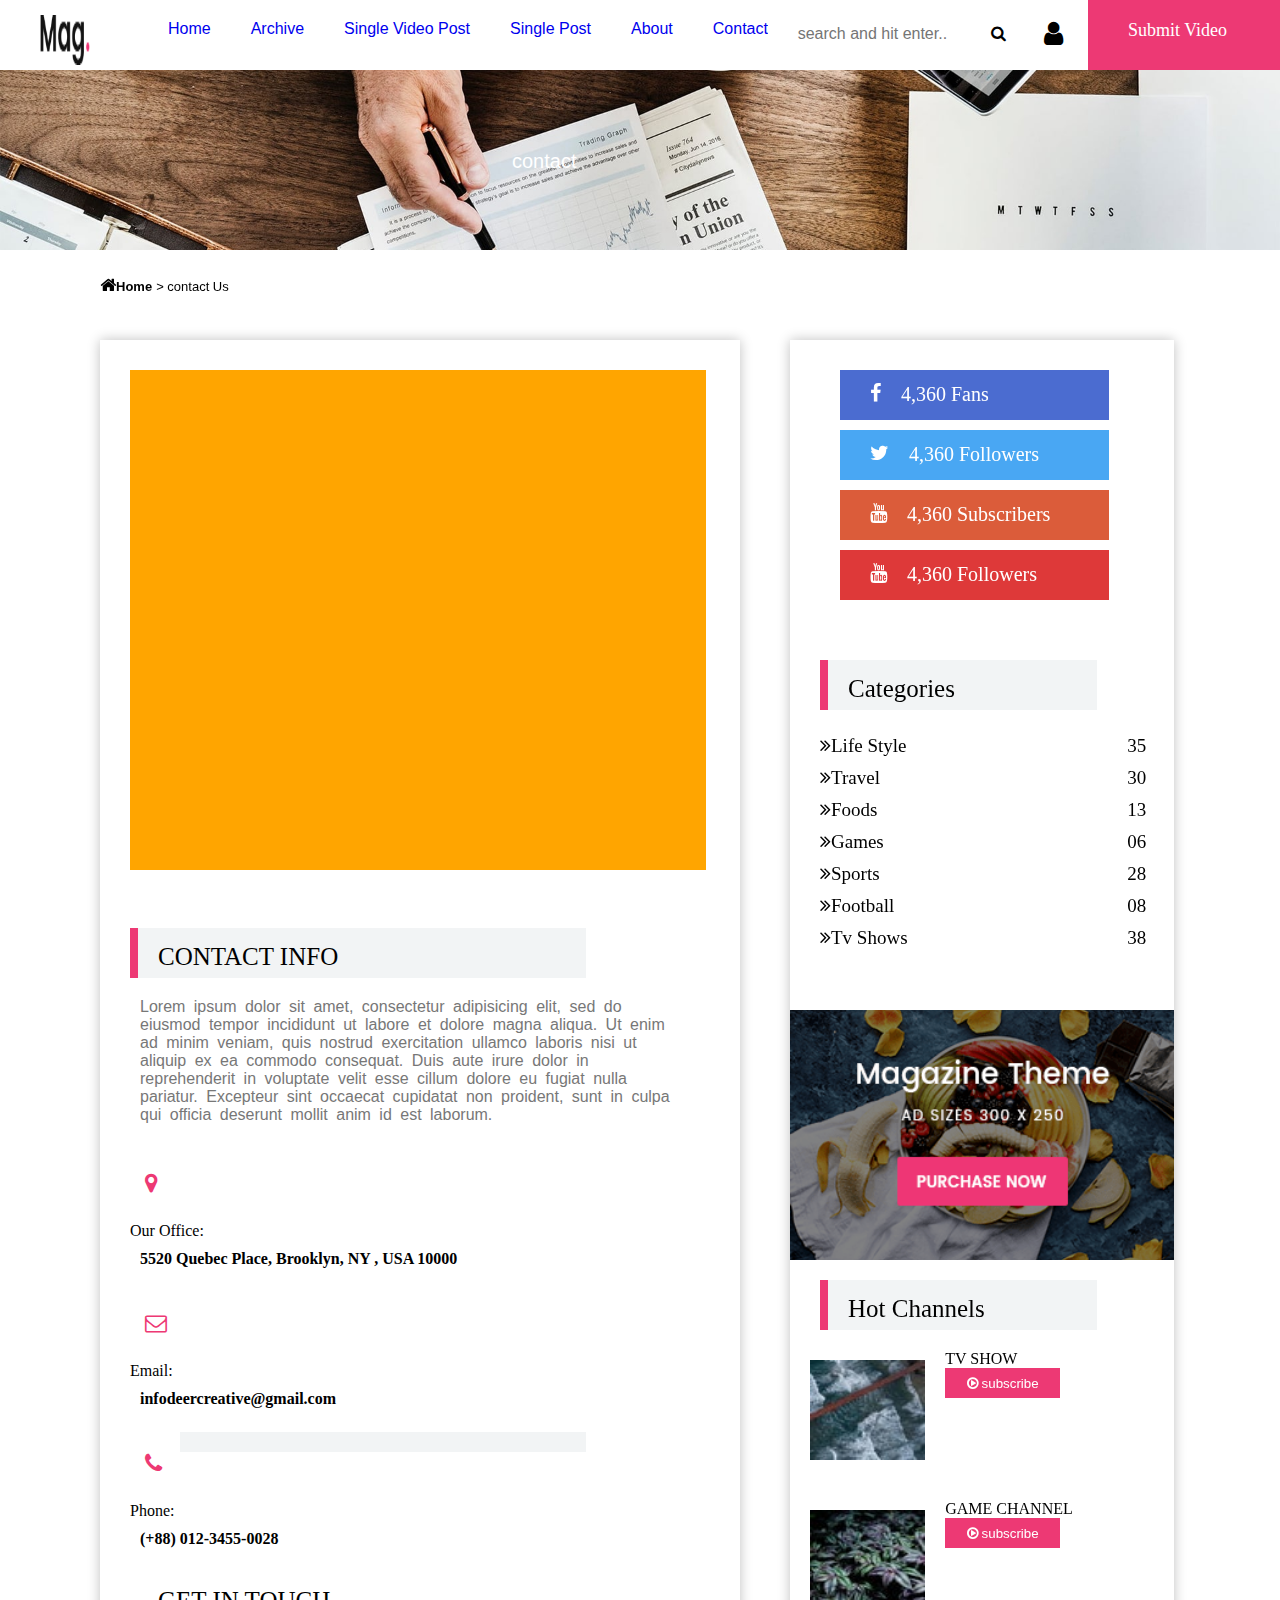
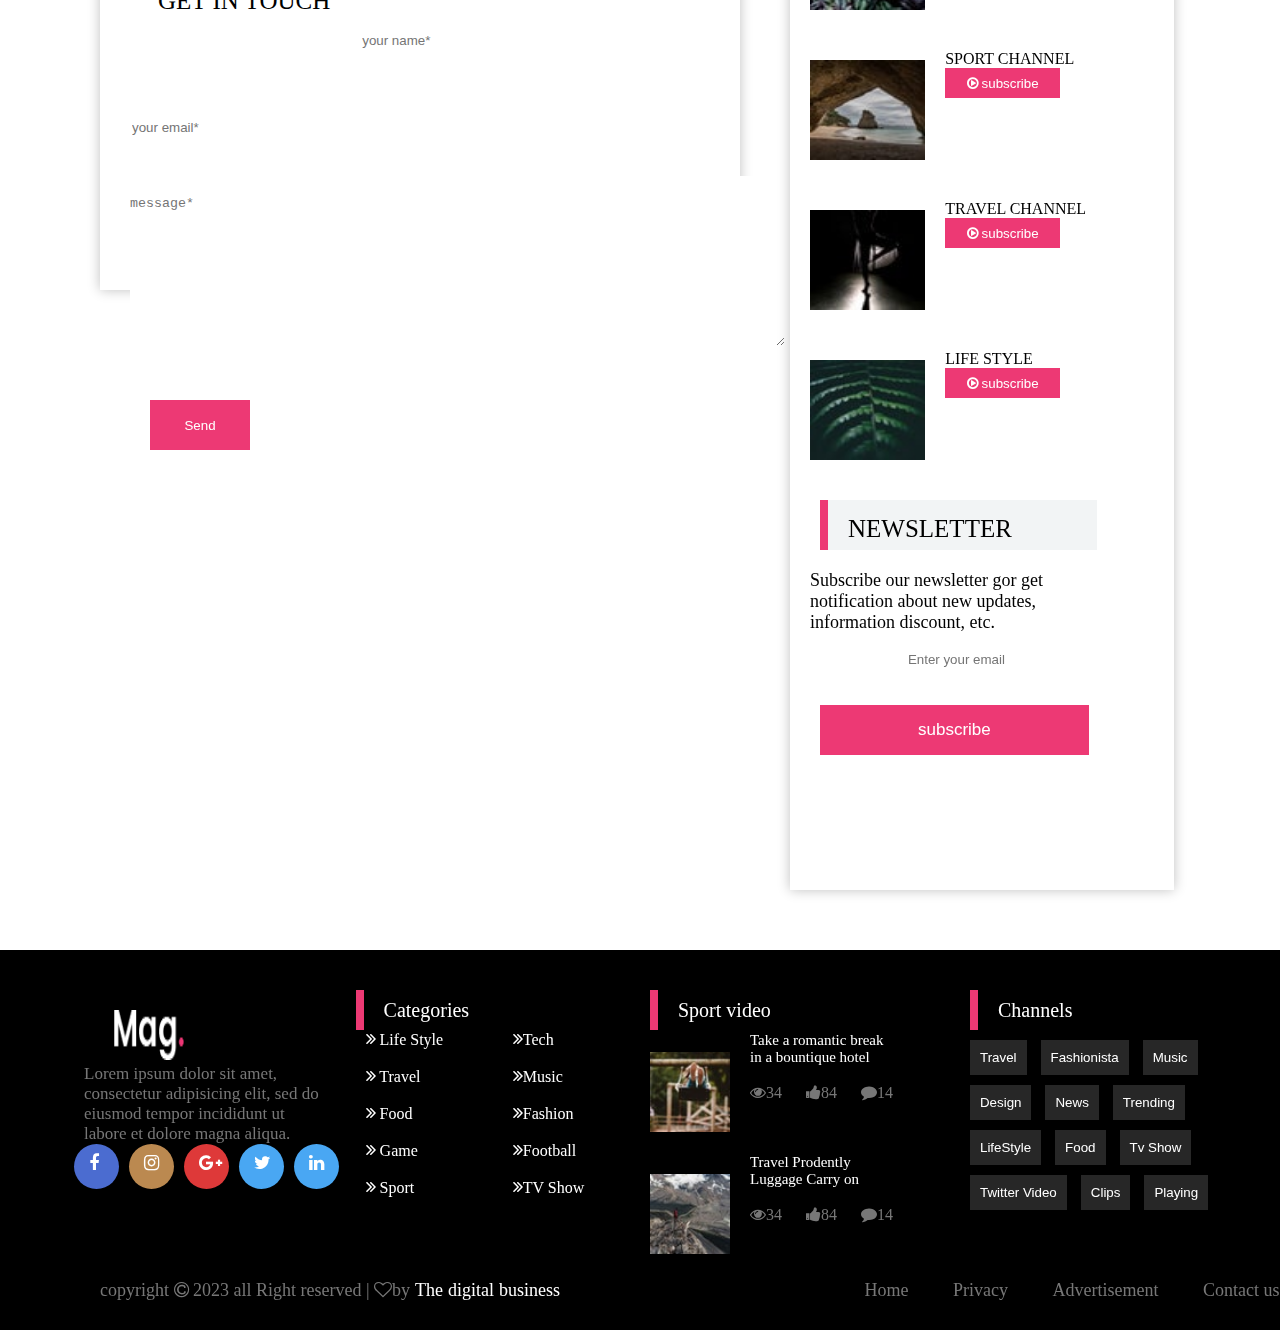
<file: contact.html>
<!DOCTYPE html>
<html>
<head>
	<link rel="stylesheet" href="https://cdnjs.cloudflare.com/ajax/libs/font-awesome/4.7.0/css/font-awesome.min.css">
	<link rel="stylesheet" type="text/css" href="about.css">
	<link rel="stylesheet" href="mymag.css">
	<link rel="stylesheet" type="text/css" href="contact.css">
	<title></title>
</head>
<body>
		<div id="div">
			<div class="div1 float">
				<img src="img/logo.png" class="img float">
			</div>
			<div class="div2 float">
				<a href="index.html"><span class="span float">Home</span></a>
				<a href="archive.html"><span class="span float">Archive</span></a>
				<a href="single_video_post.html"><span class="span float">Single Video Post</span></a>
				<a href="single_post.html"><span class="span float">Single Post</span></a>
				<a href="about.html"><span class="span float">About</span></a>
				<a href="contact.html"><span class="span float">Contact</span></a>
			</div>
			<div class="div3 float">
				<input type="text" placeholder="search and hit enter.." class="search">
				<i class="fa fa-search fafa_search" aria-hidden="true"></i>

			</div>
			<div class="div4 float">
				<i class="fa fa-user fafa_user" aria-hidden="true"></i>
			</div>
			<div class="div5 float">
				<span class="video float">Submit Video</span>
			</div>
		</div>
		<div id="contact_div2">
			<p><center class="center_class float">contact</center></p>
		</div>
		<div id="div3rd">
			<div class="div3_1st">
				<p><i class="fa fa-home div3_1st_p" aria-hidden="true"></i><span class="div3_1st_span"><b>Home</b></span>
					<span class="div3_1st_span">> contact Us </span>
					
				</p>
			</div>
			<div class="div3_2nd_contact float">
				<div class="contact_div3">
					<iframe src="https://www.google.com/maps/embed?pb=!1m18!1m12!1m3!1d235013.7071758406!2d72.43965454509866!3d23.020497771806586!2m3!1f0!2f0!3f0!3m2!1i1024!2i768!4f13.1!3m3!1m2!1s0x395e848aba5bd449%3A0x4fcedd11614f6516!2sAhmedabad%2C%20Gujarat%2C%20India!5e0!3m2!1sen!2sus!4v1678970145824!5m2!1sen!2sus" width="100%" height="100%" style="border:0;" allowfullscreen="" loading="lazy" referrerpolicy="no-referrer-when-downgrade"></iframe>
				</div>
				<div class="blankdiv"></div>	
				<br>
				<div class="div3_3rd_2nd">
				<p class="categories_text float">CONTACT INFO</p>
				</div>
				<p class="about_3no_p">
						Lorem ipsum dolor sit amet, consectetur adipisicing elit, sed do eiusmod
						tempor incididunt ut labore et dolore magna aliqua. Ut enim ad minim veniam,
						quis nostrud exercitation ullamco laboris nisi ut aliquip ex ea commodo
						consequat. Duis aute irure dolor in reprehenderit in voluptate velit esse
						cillum dolore eu fugiat nulla pariatur. Excepteur sint occaecat cupidatat non
						proident, sunt in culpa qui officia deserunt mollit anim id est laborum.	
				</p><br>
				<div class="contact_3_font">
					<div class="contact_div1 float">
						<i class="fa fa-map-marker contact_icon" aria-hidden="true"></i>
					</div>
					<div class="contact_div2 float">
						<p>Our Office:</p>
						<h4 class="contact_div2_h3">5520 Quebec Place, Brooklyn, NY , USA 10000</h4>
					</div>
				</div>
				<div class="contact_3_font">
					<div class="contact_div1 float">
						<i class="fa fa-envelope-o contact_icon" aria-hidden="true"></i>
					</div>
					<div class="contact_div2 float">
						<p>Email:</p>
						<h4 class="contact_div2_h3">infodeercreative@gmail.com</h4>
					</div>
				</div>
				<div class="contact_3_font">
					<div class="contact_div1 float">
						<i class="fa fa-phone contact_icon" aria-hidden="true"></i>
					</div>
					<div class="contact_div2 float">
						<p>Phone:</p>
						<h4 class="contact_div2_h3">(+88) 012-3455-0028</h4>
					</div>
				</div>
				<div class="div3_3rd_2nd">
				<p class="categories_text float">GET IN TOUCH</p>
				</div>
				<form>
					<input type="text" placeholder="your name*" class="input_div5 float " required>
					<input type="mail" placeholder="your email*" class="input_div5 float " required>
					<textarea placeholder='message*' cols="80" rows="10" class="textarea_1 " required></textarea><br>
					<button class="submit_button contact-submit">Send</button></form>
				
			</div>
			<div class="div3_3rd float">
				<div class="div3_3rd_1st float">
					<div class="div3_facebook float">
						<i class="fa fa-facebook float facebook_div" aria-hidden="true"></i>
						<span class="facebook_text float">4,360 Fans</span>
					</div>
					<div class="div3_twitter float">
						<i class="fa fa-twitter float twitter_div" aria-hidden="true"></i>
						<span class="facebook_text float">4,360 Followers</span>
					</div>
					<div class="div3_youtube float">
						<i class="fa fa-youtube float youtube_div" aria-hidden="true"></i>
						<span class="facebook_text float">4,360 Subscribers</span>
					</div>
					<div class="div3_gmail float">
						<i class="fa fa-youtube float gmail_div" aria-hidden="true"></i>
						<span class="facebook_text float">4,360 Followers</span>
					</div>
				</div>
				<div class="div3_3rd_2nd float">
					<p class="categories_text">Categories</p>
				</div>
				<div class="div3_3rd_3rd float">
					<div class="div3_3rd_3rd1 float">
						<p class="angle_font"><i class="fa fa-angle-double-right" aria-hidden="true"></i>Life Style</p>
						<p class="angle_font2"><i class="fa fa-angle-double-right"aria-hidden="true"></i>Travel</p>
						<p class="angle_font2"><i class="fa fa-angle-double-right"aria-hidden="true"></i>Foods</p>
						<p class="angle_font2"><i class="fa fa-angle-double-right"aria-hidden="true"></i>Games</p>
						<p class="angle_font2"><i class="fa fa-angle-double-right"aria-hidden="true"></i>Sports</p>
						<p class="angle_font2"><i class="fa fa-angle-double-right"aria-hidden="true"></i>Football</p>
						<p class="angle_font2"><i class="fa fa-angle-double-right"aria-hidden="true"></i>Tv Shows</p>
					</div>
					<div class="div3_3rd_3rd2 float">
						<p class="angle_font float">35</p>
						<p class="angle_font2 float">30</p>
						<p class="angle_font2 float">13</p>
						<p class="angle_font2 float">06</p>
						<p class="angle_font2 float">28</p>
						<p class="angle_font2 float">08</p>
						<p class="angle_font2 float">38</p>
					</div>
					
				</div>
				<div class="div3_3rd_4th float"></div>	
				<div class="div3_3rd_2nd float">
					<p class="categories_text">Hot Channels</p>
				</div>
				<div class="div3_3rd_5th float">
					<div class="photo_div3 float">
						<img src="img/14.jpg" class="image">
					</div>
					<div class="text_div3 float">
						<p>TV SHOW</p>
						<button class="text_div3_button"><i class="fa fa-play-circle-o" aria-hidden="true"></i>  subscribe</button>
					</div>
				</div>
				<div class="div3_3rd_5th float">
					<div class="photo_div3 float">
						<img src="img/15.jpg" class="image">
					</div>
					<div class="text_div3 float">
						<p>GAME CHANNEL</p>
						<button class="text_div3_button"><i class="fa fa-play-circle-o" aria-hidden="true"></i>  subscribe</button>
					</div>
				</div>
				<div class="div3_3rd_5th float">
					<div class="photo_div3 float">
						<img src="img/16.jpg" class="image">
					</div>
					<div class="text_div3 float">
						<p>SPORT CHANNEL</p>
						<button class="text_div3_button"><i class="fa fa-play-circle-o" aria-hidden="true"></i>  subscribe</button>
					</div>
				</div>
				<div class="div3_3rd_5th float">
					<div class="photo_div3 float">
						<img src="img/17.jpg" class="image">
					</div>
					<div class="text_div3 float">
						<p>TRAVEL CHANNEL</p>
						<button class="text_div3_button"><i class="fa fa-play-circle-o" aria-hidden="true"></i>  subscribe</button>
					</div>
				</div>
				<div class="div3_3rd_5th float">
					<div class="photo_div3 float">
						<img src="img/18.jpg" class="image">
					</div>
					<div class="text_div3 float">
						<p>LIFE STYLE</p>
						<button class="text_div3_button"><i class="fa fa-play-circle-o" aria-hidden="true"></i>  subscribe</button>
					</div>
				</div>
				<div class="div3_3rd_2nd float">
					<p class="categories_text">NEWSLETTER</p>
				</div>
				<div class="div3_3rd_6th float">
					<p class="div3_3rd_6th_p">Subscribe our newsletter gor get<br> notification about new updates,<br> information discount, etc.</p>
					<input type="mail" placeholder="Enter your email" class="div3_3rd_6th_input">
					<button class="div3_3rd_5th_button">subscribe</button>
				</div>
			</div>
		</div>
		<div id="div6" class="float">
			<div class="div6_1 "></div>
			<div class="div6_2a float ">
				
			</div>
			<div class="div6_2b float">
				<img src="img/logo2.png" class="img_logo">
				<p class="p_4thdiv">
					Lorem ipsum dolor sit amet,<br> consectetur adipisicing elit, sed do <br>eiusmod tempor incididunt ut<br> labore et dolore magna aliqua.
				</p>
				<div class="div6_div float facebook">
					
					<i class="fa fa-facebook fontAlldiv" aria-hidden="true"></i>
				</div>
				<div class="div6_div float instagram">
					<i class="fa fa-instagram fontAlldiv" aria-hidden="true"></i>
				</div>
				<div class="div6_div float google_plus">
					<i class="fa fa-google-plus fontAlldiv" aria-hidden="true"></i>

				</div>
				<div class="div6_div float twitter">
					<i class="fa fa-twitter fontAlldiv" aria-hidden="true"></i>
				</div>
				<div class="div6_div float linkdin">
					<i class="fa fa-linkedin fontAlldiv" aria-hidden="true"></i>

				</div>
			</div>
			<div class="div6_2c float">
					<div class="categories float">Categories</div>
					<div class="div6_2c_1 float">
						<p><i class="fa fa-angle-double-right div6_2c_font" aria-hidden="true"></i>  <span class="font_color"> Life Style</span></p><br>
						<p><i class="fa fa-angle-double-right div6_2c_font" aria-hidden="true"></i>  <span class="font_color"> Travel
						</span></p><br>
						<p><i class="fa fa-angle-double-right div6_2c_font" aria-hidden="true"></i>  <span class="font_color"> Food
						</span></p><br>
						<p><i class="fa fa-angle-double-right div6_2c_font" aria-hidden="true"></i>  <span class="font_color"> Game
						</span></p><br>
						<p><i class="fa fa-angle-double-right div6_2c_font" aria-hidden="true"></i>  <span class="font_color"> Sport
						</span></p><br>
					</div>
					<div class="div6_2c_2 float">
						<p><i class="fa fa-angle-double-right div6_2c_font" aria-hidden="true"></i><span class="font_color">Tech
						</span></p><br>
						<p><i class="fa fa-angle-double-right div6_2c_font" aria-hidden="true"></i><span class="font_color">Music
						</span></p><br>
						<p><i class="fa fa-angle-double-right div6_2c_font" aria-hidden="true"></i><span class="font_color">Fashion
						</span></p><br>
						<p><i class="fa fa-angle-double-right div6_2c_font" aria-hidden="true"></i><span class="font_color">Football
						</span></p><br>
						<p><i class="fa fa-angle-double-right div6_2c_font" aria-hidden="true"></i><span class="font_color">TV Show
						</span></p><br>
					</div>

			</div>
			<div class="div6_2d float">
				<div class="categories float">Sport video</div>
				<div class="main1 float">
					<div class="submain float">
						<img src="img/12.jpg" class="submain_image">
					</div>
					<div class="submain2 float">
						<p class="submain2_p">Take a romantic break <br>in a bountique hotel</p>
						<p>
							<br>
							<span class="submain_p2"><i class="fa fa-eye" aria-hidden="true"></i>34</span>
							<span class="submain_p2"><i class="fa fa-thumbs-up" aria-hidden="true"></i>84</span>
							<span class="submain_p2"><i class="fa fa-comment" aria-hidden="true"></i>14</span>

						</p>
					</div>
				</div>
				<div class="main1 float">
					<div class="submain float">
						<img src="img/13.jpg" class="submain_image">
					</div>
					<div class="submain2 float">
						<p class="submain2_p">Travel Prodently  <br>Luggage Carry on</p>
						<p>
							<br>
							<span class="submain_p2"><i class="fa fa-eye" aria-hidden="true"></i>34</span>
							<span class="submain_p2"><i class="fa fa-thumbs-up" aria-hidden="true"></i>84</span>
							<span class="submain_p2"><i class="fa fa-comment" aria-hidden="true"></i>14</span>

						</p>
					</div>

				</div>
			</div>
			<div class="div6_2e float">
				<div class="categories float">Channels</div>
				<button class="button_2e">Travel</button>
				<button class="button_2e">Fashionista</button>
				<button class="button_2e">Music</button><br>
				<button class="button_2e">Design</button>
				<button class="button_2e">News</button>
				<button class="button_2e">Trending</button><br>
				<button class="button_2e">LifeStyle</button>
				<button class="button_2e">Food</button>
				<button class="button_2e">Tv Show</button><br>
				<button class="button_2e">Twitter Video</button>
				<button class="button_2e">Clips</button>
				<button class="button_2e">Playing</button>
			</div>
		</div>
		<div id="div7" class="float">
			<p class="div7_p">copyright <i class="fa fa-copyright" aria-hidden="true"></i> 2023 all 
				Right reserved | <i class="fa fa-heart-o" aria-hidden="true">by <span class="div7_p_span">The digital business</span></i>
				<span class="div7_P_span_span">Home</span>
				<span class="div7_P_span2">Privacy</span>
				<span class="div7_P_span2">Advertisement</span>
				<span class="div7_P_span2">Contact us</span>
				

			</p>
		</div>
		

</body>
</html>
</file>
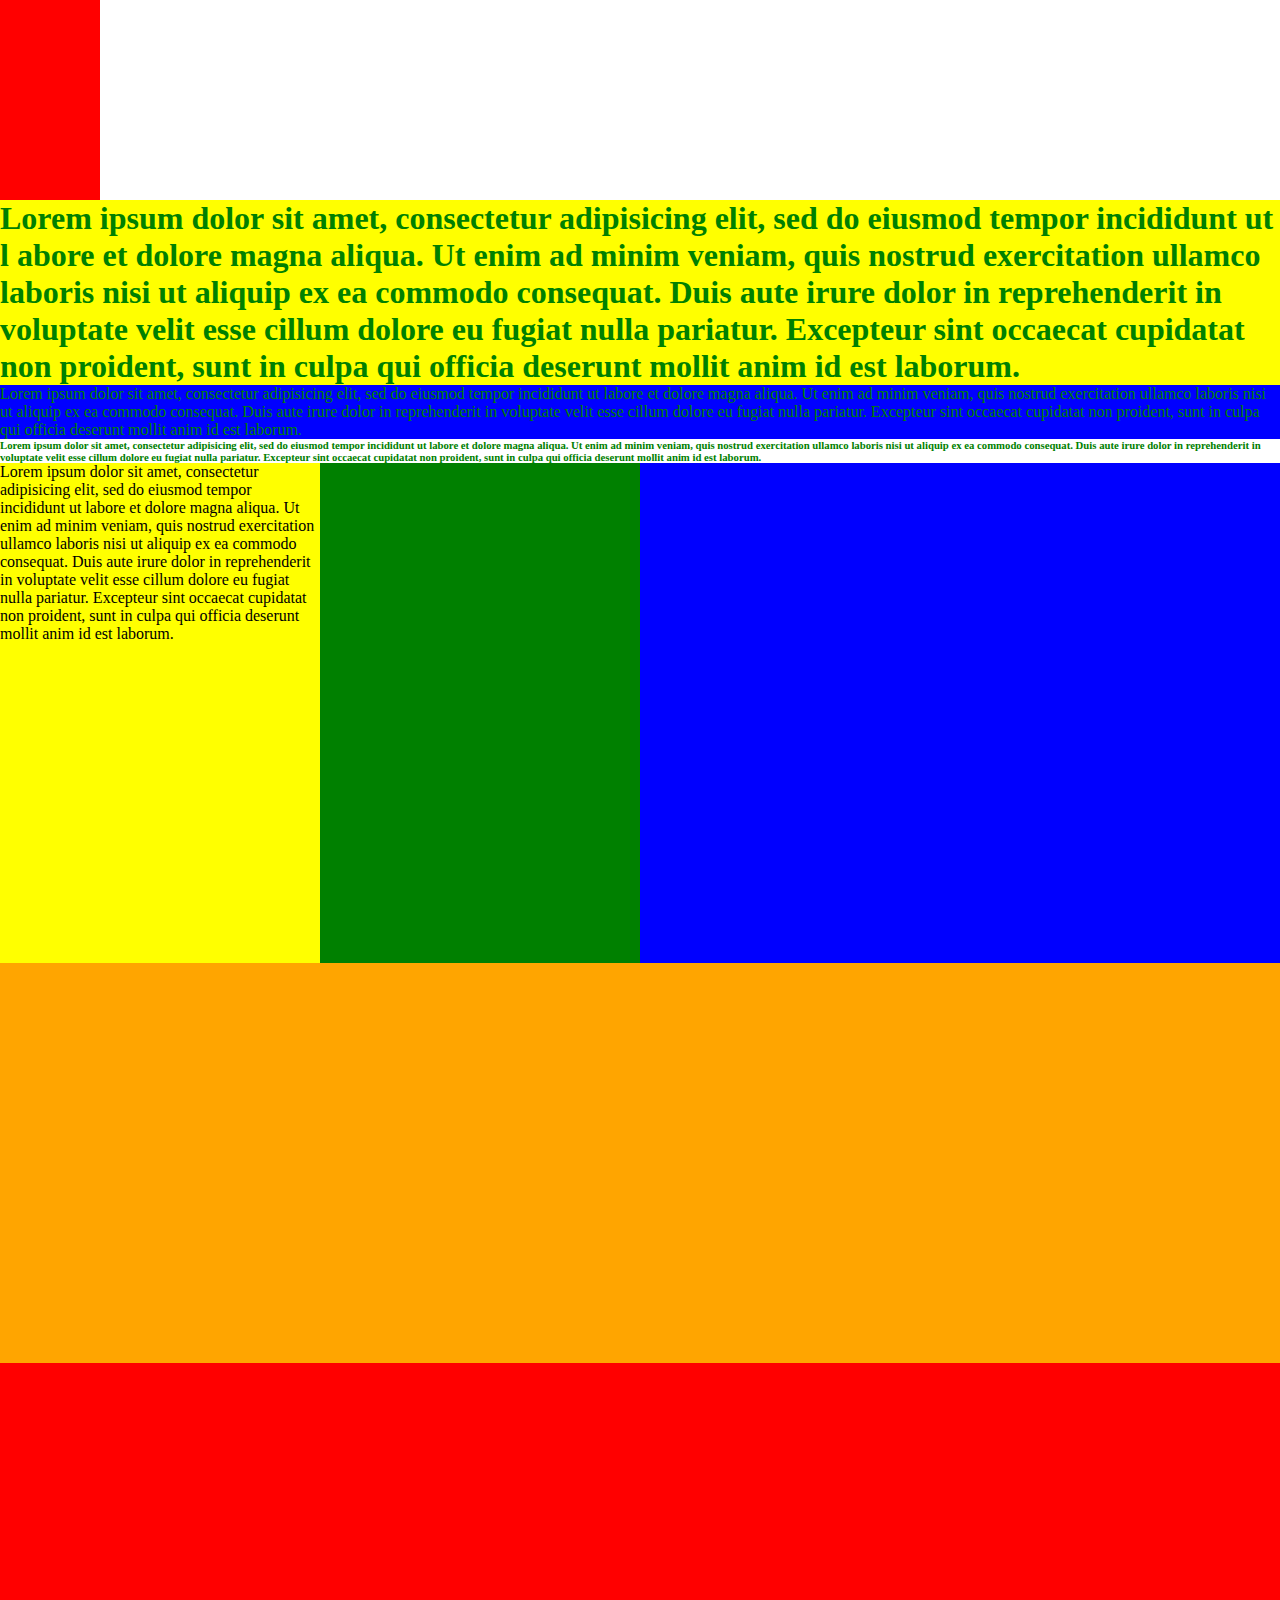
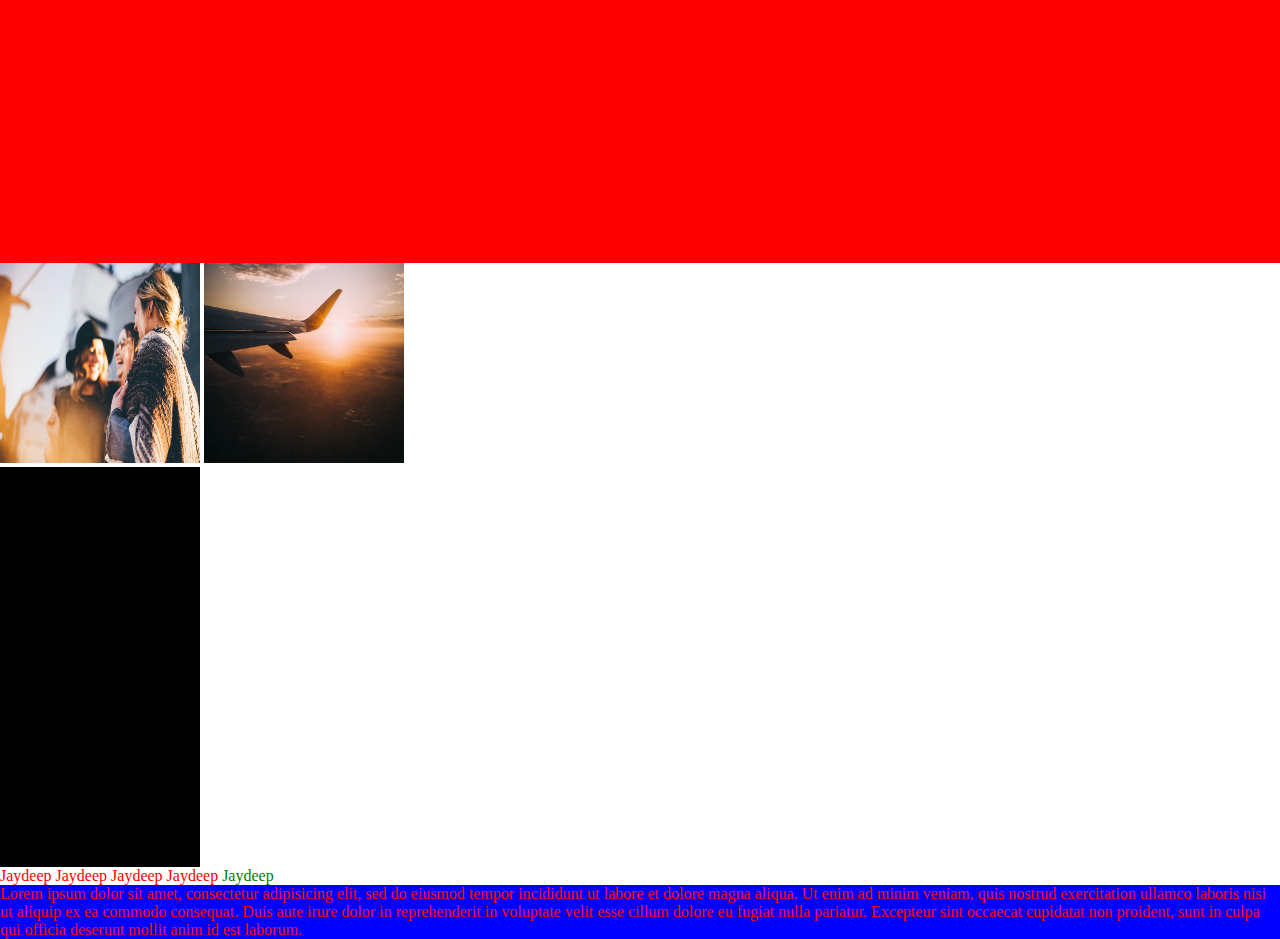
<file: css.html>
<html>
	<head>
		<title>css- cascading style sheets --css3</title>


		<!-- internal css -->


		<style>
			
/*4 type of selectors*/

/*1 - class selector (.)
2 - id (#)
3 - tag (p,h1,h6)
4 - all,global (*)*/




.box{

	height:100px;
	width:100px;
	background:red;
}

.c{
	color:green;

}
.c:hover{
	color:black;
	background: red;
	transition:2s;

}
.div{
		height:100%;
		width:100%;
		background:orange;
	}
.subdiv
{
	height:500px;
	width:50%;
	background:blue;
/*	float: left;*/
}

.fl{
	float: left;
}
.subdiv1
{
	height:500px;
	width:50%;
	background:green;
	transition: 2s;
}
.subdiv1:hover{
	background: black;
	height: 600px;
	border-radius: 50px 0px 50px 0px;
	margin-top: 50px;
	transition: 2s;
	color: white;
}

.mybox{

	height: 500px;width: 100%;background: red;
}
.img1
{
	height:200px;
	width:200px;
	transition:5s;
}
.img1:hover
{
	height:500px;
	width:500px;
	transition:2s;
	transform: rotate(-360deg);
}

.img2
{
	height:200px;
	width:200px;
	transition:5s;
}
.img2:hover
{
	height:500px;
	width:500px;
	transition:2s;
/*	transform: rotate(-360deg);*/
transform: scale(0.2);
}


#boxmain{
	height:200px;
	width:200px;
	background:black;
/*	float:left;*/
}

#id1
{
	float:left;
}
span{
	color: red;
}
p{
	color:green;
	background:blue;
}
*
{
	font-family: cursive;
	margin:0px;
}

		</style>
	</head>
	<body>

<!-- 		3 type of css

		1 - inline css (style="")
		2  - internal css (head tag ni andar style tag use)
		3 - external css (new page ni andar .css use)
 -->

 	<div class="box">
 		
 	</div>


 	<div class="box">
 		
 	</div>
 	<h1 class="c" style="background:yellow">Lorem ipsum dolor sit amet, consectetur adipisicing elit, sed do eiusmod
 	tempor incididunt ut l abore et dolore magna aliqua. Ut enim ad minim veniam,
 	quis nostrud exercitation ullamco laboris nisi ut aliquip ex ea commodo
 	consequat. Duis aute irure dolor in reprehenderit in voluptate velit esse
 	cillum dolore eu fugiat nulla pariatur. Excepteur sint occaecat cupidatat non
 	proident, sunt in culpa qui officia deserunt mollit anim id est laborum.</h1>

 	<p class="c">Lorem ipsum dolor sit amet, consectetur adipisicing elit, sed do eiusmod
 	tempor incididunt ut labore et dolore magna aliqua. Ut enim ad minim veniam,
 	quis nostrud exercitation ullamco laboris nisi ut aliquip ex ea commodo
 	consequat. Duis aute irure dolor in reprehenderit in voluptate velit esse
 	cillum dolore eu fugiat nulla pariatur. Excepteur sint occaecat cupidatat non
 	proident, sunt in culpa qui officia deserunt mollit anim id est laborum.</p>

 	<h6 class="c">Lorem ipsum dolor sit amet, consectetur adipisicing elit, sed do eiusmod
 	tempor incididunt ut labore et dolore magna aliqua. Ut enim ad minim veniam,
 	quis nostrud exercitation ullamco laboris nisi ut aliquip ex ea commodo
 	consequat. Duis aute irure dolor in reprehenderit in voluptate velit esse
 	cillum dolore eu fugiat nulla pariatur. Excepteur sint occaecat cupidatat non
 	proident, sunt in culpa qui officia deserunt mollit anim id est laborum.</h6>
 	<div class="div">
 		<div class="subdiv fl">
 			<div class="subdiv1 fl " style="background:yellow">
 				Lorem ipsum dolor sit amet, consectetur adipisicing elit, sed do eiusmod
 				tempor incididunt ut labore et dolore magna aliqua. Ut enim ad minim veniam,
 				quis nostrud exercitation ullamco laboris nisi ut aliquip ex ea commodo
 				consequat. Duis aute irure dolor in reprehenderit in voluptate velit esse
 				cillum dolore eu fugiat nulla pariatur. Excepteur sint occaecat cupidatat non
 				proident, sunt in culpa qui officia deserunt mollit anim id est laborum.
 			</div>
 			<div class="subdiv1 fl"></div>
 		</div>
 		<div class="subdiv fl"></div>
 		
 	</div>
	<div class="mybox"></div>

	<img src="img/1.jpg" class="img1">
	<img src="img/2.jpg" class="img2">
	<div id="boxmain"></div>
	<div id="boxmain"></div>

	<span>Jaydeep</span>
	<span>Jaydeep</span>
	<span>Jaydeep</span>
	<span>Jaydeep</span>
	<span class="c">Jaydeep</span>

	<p style="color:red">Lorem ipsum dolor sit amet, consectetur adipisicing elit, sed do eiusmod
	tempor incididunt ut labore et dolore magna aliqua. Ut enim ad minim veniam,
	quis nostrud exercitation ullamco laboris nisi ut aliquip ex ea commodo
	consequat. Duis aute irure dolor in reprehenderit in voluptate velit esse
	cillum dolore eu fugiat nulla pariatur. Excepteur sint occaecat cupidatat non
	proident, sunt in culpa qui officia deserunt mollit anim id est laborum.</p>
	</body>
</html>
</file>
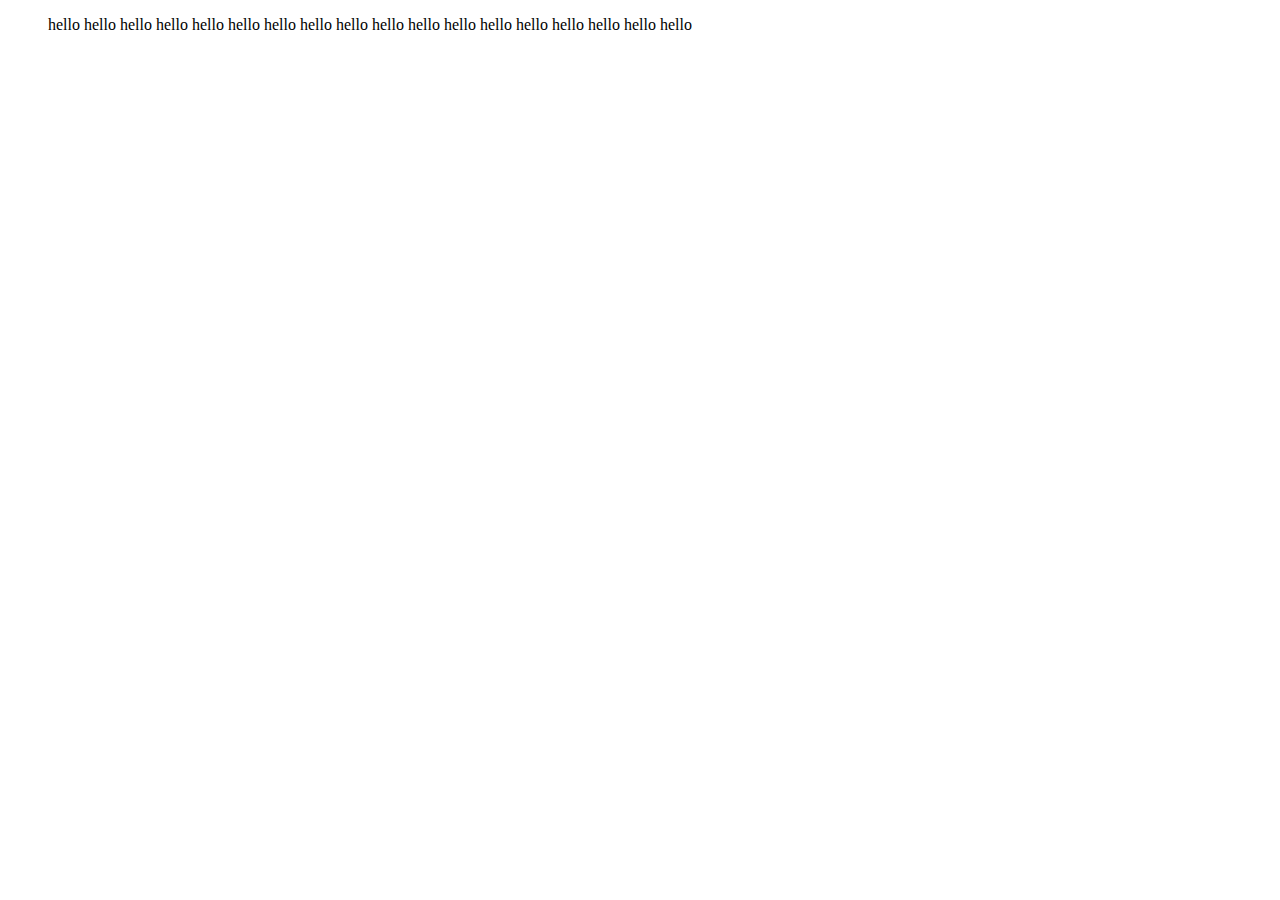
<file: li.html>
<!DOCTYPE html>
<html>
<head>
	<meta charset="utf-8">
	<meta name="viewport" content="width=device-width, initial-scale=1">
	<title></title>


	<style type="text/css">
		
		ul{
			list-style-type: none;

		}
		li{

display:inline             		}
	</style>
</head>
<body>



	<ul>
		<li>hello</li>
		<li>hello</li>
		<li>hello</li>
		<li>hello</li>
		<li>hello</li>
		<li>hello</li>
		<li>hello</li>
		<li>hello</li>
		<li>hello</li>
		<li>hello</li>
		<li>hello</li>
		<li>hello</li>
		<li>hello</li>
		<li>hello</li>
		<li>hello</li>
		<li>hello</li>
		<li>hello</li>
		<li>hello</li>
	</ul>

</body>
</html>
</file>
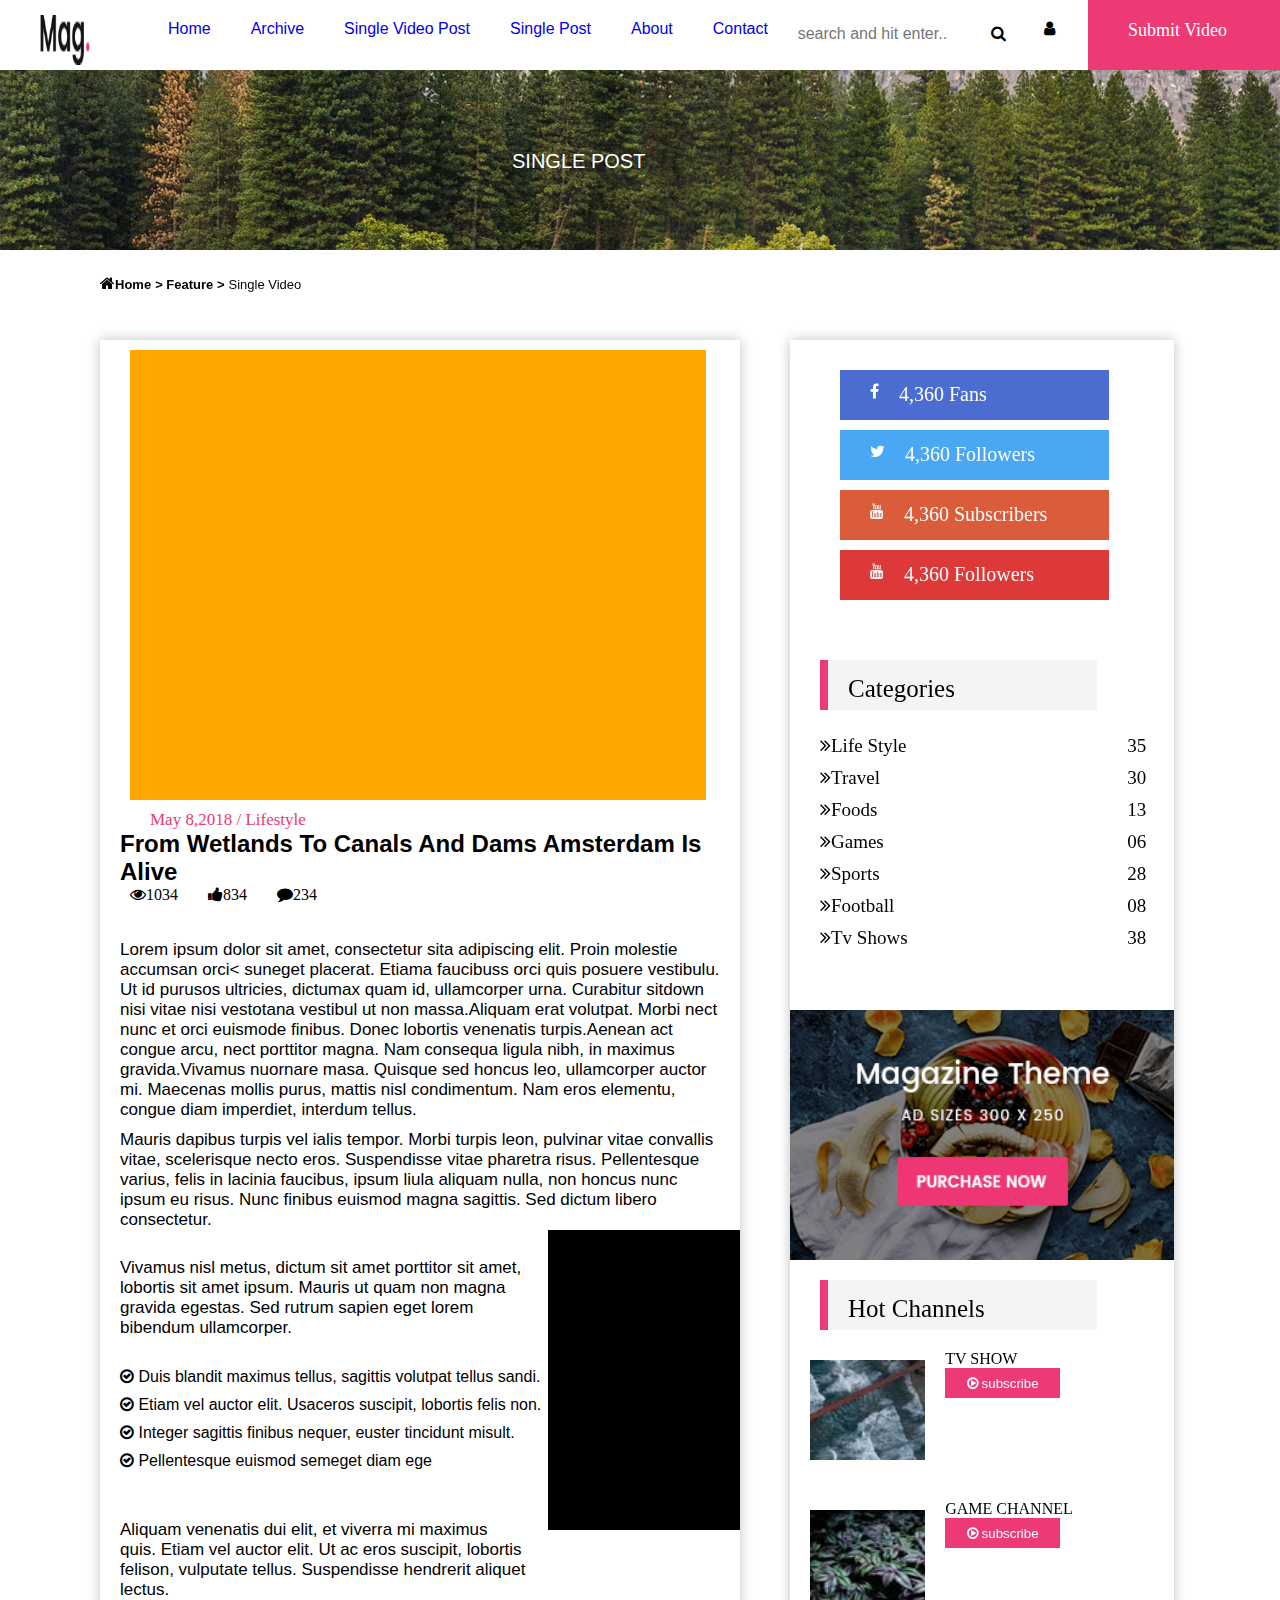
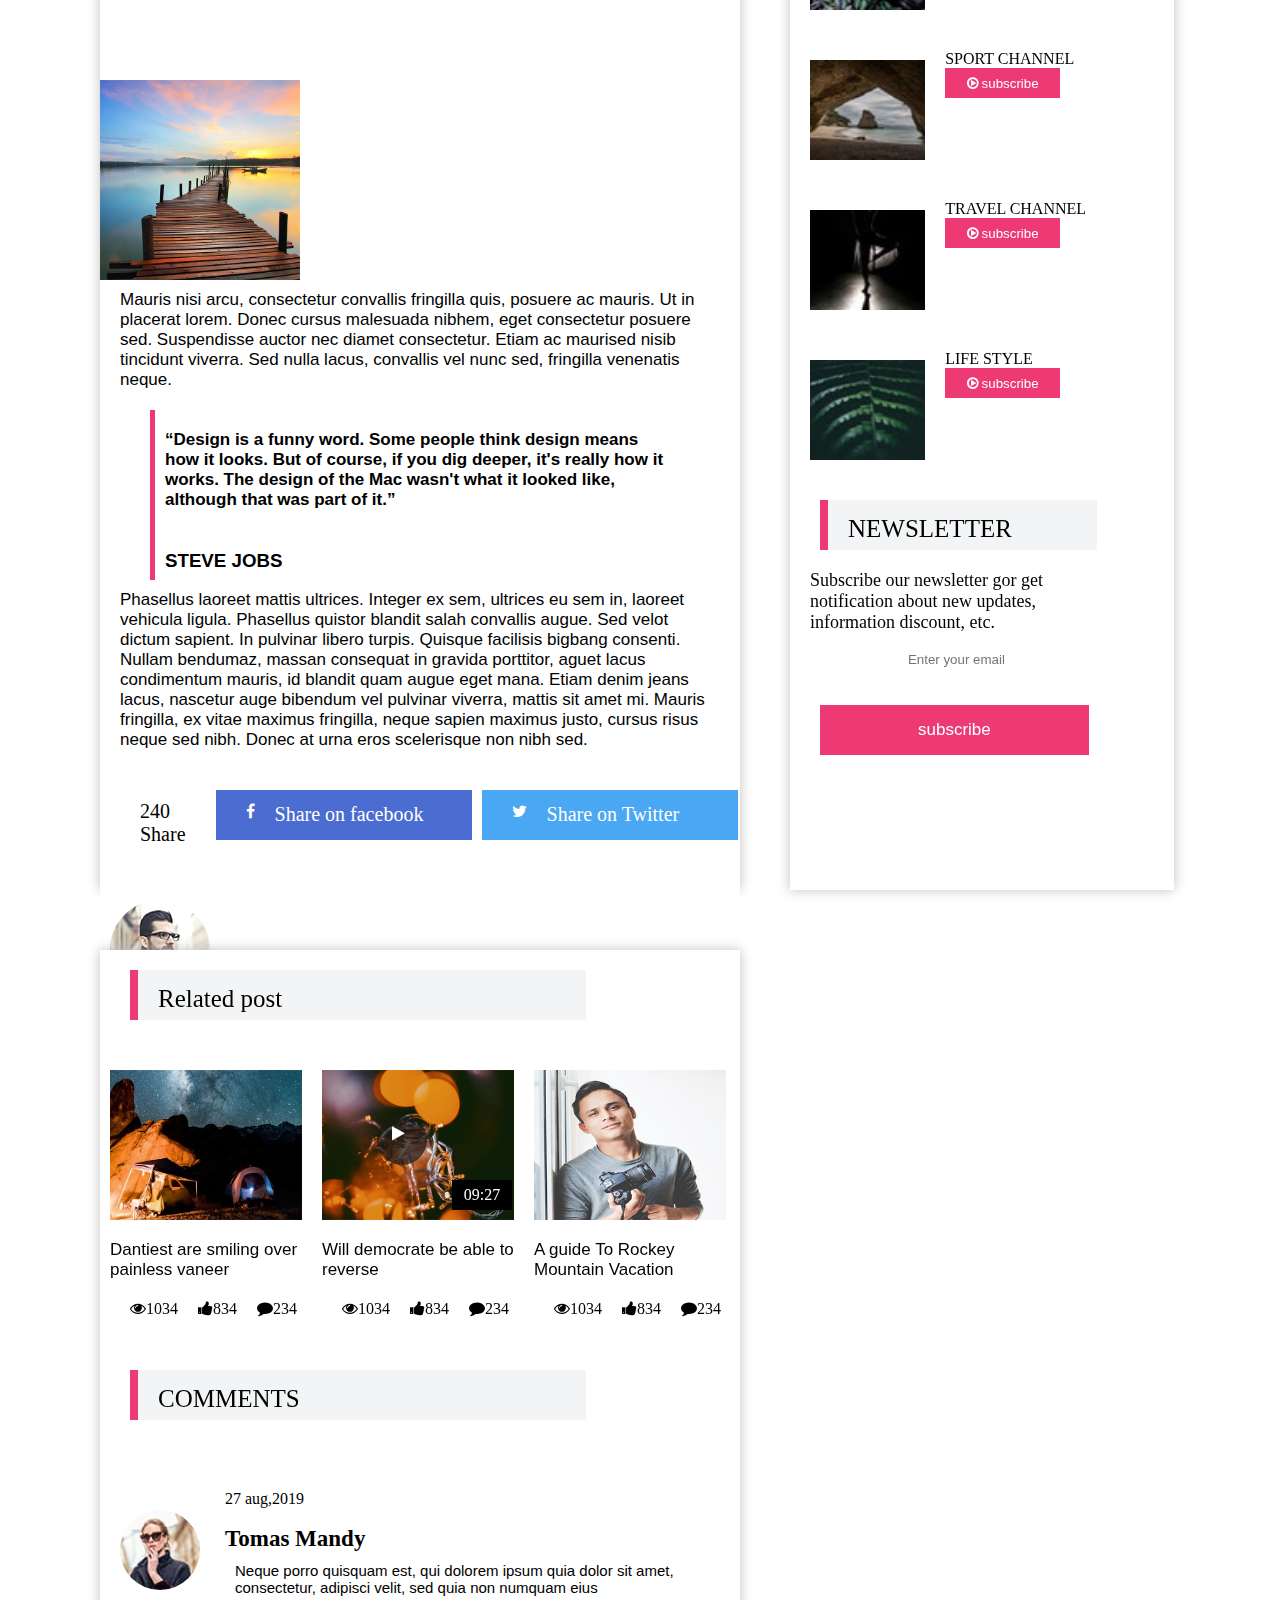
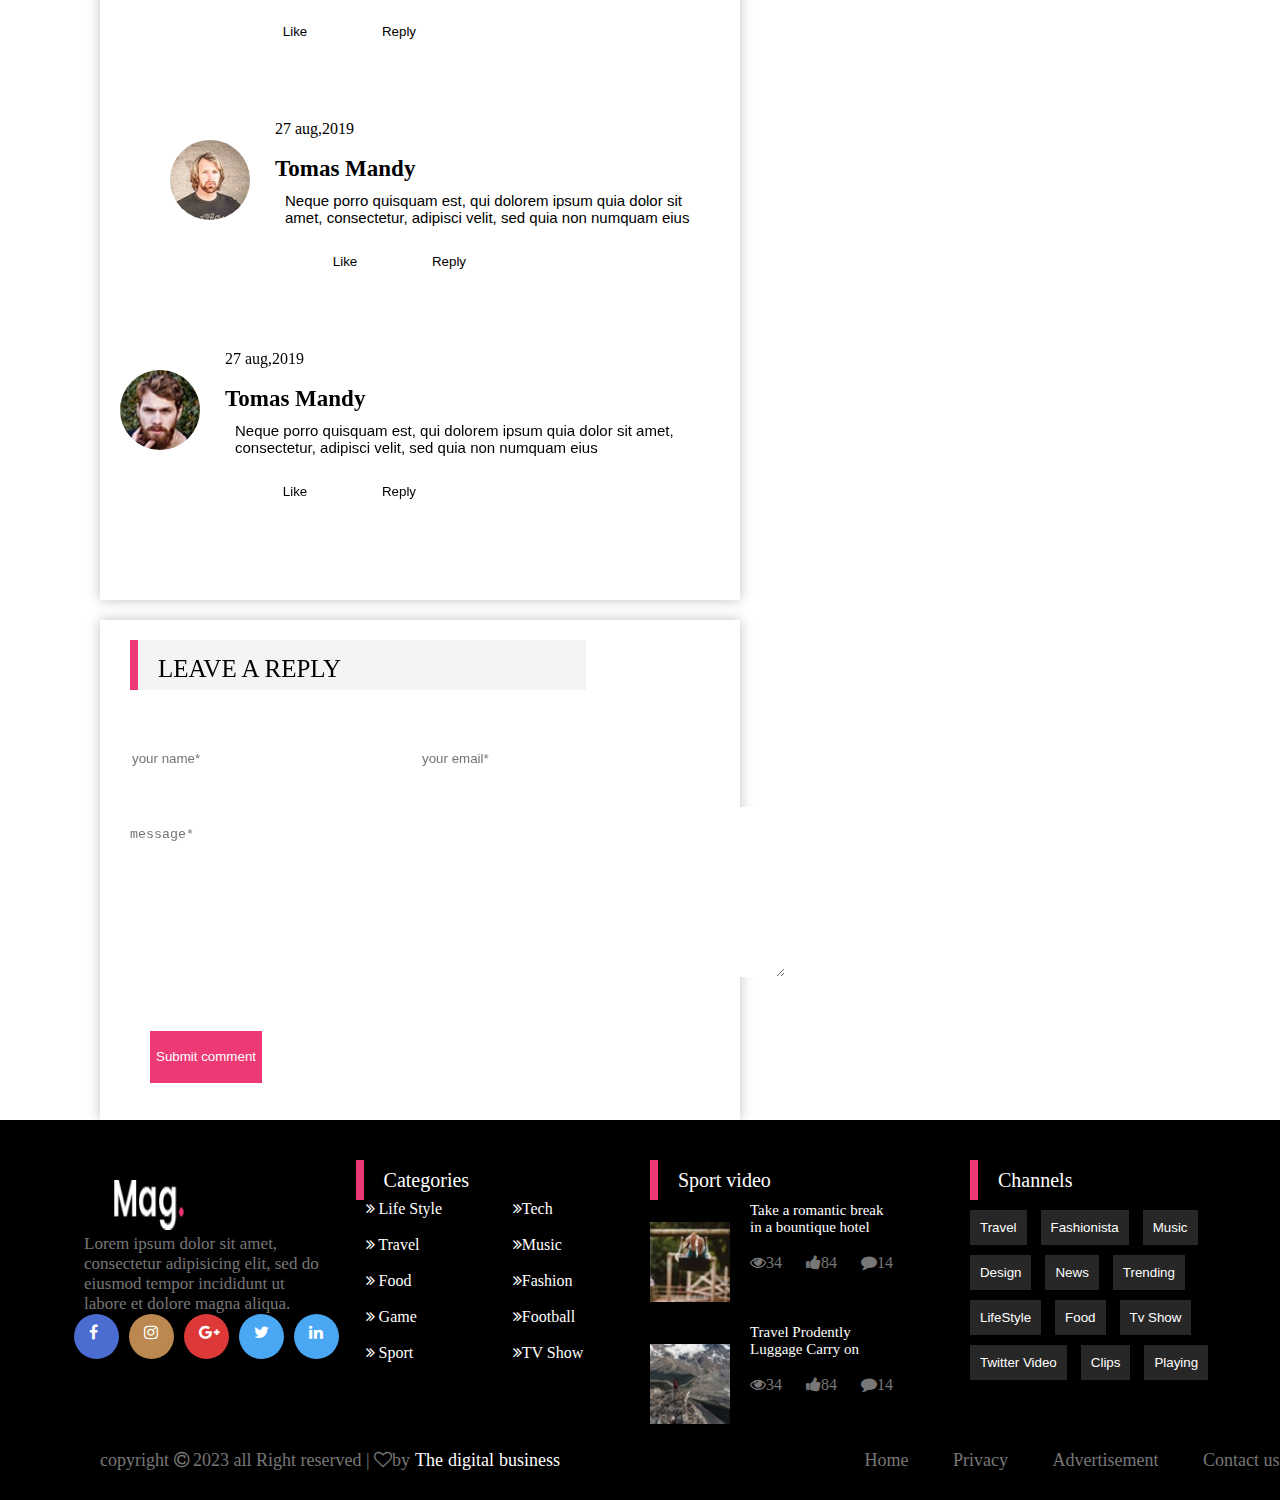
<file: single_post.html>
<!DOCTYPE html>
<html>
<head>
	
	<title></title>
<link rel="stylesheet" href="mymag.css">
<link rel="stylesheet" href="https://cdnjs.cloudflare.com/ajax/libs/font-awesome/4.7.0/css/font-awesome.min.css">
</head>
<body>
		<div id="div">
			<div class="div1 float">
				<img src="img/logo.png" class="img float">
			</div>
			<div class="div2 float">
				<a href="index.html"><span class="span float">Home</span></a>
				<a href="archive.html"><span class="span float">Archive</span></a>
				<a href="single_video_post.html"><span class="span float">Single Video Post</span></a>
				<a href="single_post.html"><span class="span float">Single Post</span></a>
				<a href="about.html"><span class="span float">About</span></a>
				<a href="contact.html"><span class="span float">Contact</span></a>
			</div>
			<div class="div3 float">
				<input type="text" placeholder="search and hit enter.." class="search">
				<i class="fa fa-search fafa_search" aria-hidden="true"></i>

			</div>
			<div class="div4 float">
				<i class="fa fa-user fafa_user" aria-hidden="true"></i>
			</div>
			<div class="div5 float">
				<span class="video float">Submit Video</span>
			</div>
		</div>
		<div id="div2">
			<p><center class="center_class float">SINGLE POST</center></p>
		</div>
		<div id="div3rd">
			<div class="div3_1st">
				<p><i class="fa fa-home div3_1st_p" aria-hidden="true"></i><span class="div3_1st_span"><b>Home</b></span>
					<span class="div3_1st_span"><b>> Feature ></b></span>
					<span class="div3_1st_span">Single Video</span>
				</p>
			</div>
			<div class="div3_2nd float">
				<div class="div3_2_1 float">
					<iframe width="100%" height="100%" src="https://www.youtube.com/embed/J_x3-pgV-Ko" title="YouTube video player" frameborder="0" allow="accelerometer; autoplay; clipboard-write; encrypted-media; gyroscope; picture-in-picture; web-share" allowfullscreen></iframe>
				</div>
				<br>
				<p class="div3_2_p float">May 8,2018 / Lifestyle</p>
				<div class="div3_3 float">
					<h4 class="post-title">From Wetlands To Canals And Dams Amsterdam Is<br> Alive</h4>
					<p class="float">
						<i class="fa fa-eye float fafaicon_mate" aria-hidden="true"></i><span class="float">1034</span>
						<i class="fa fa-thumbs-up float fafaicon_mate" aria-hidden="true"></i><span class="float">834</span>
						<i class="fa fa-comment float fafaicon_mate" aria-hidden="true"></i><span class="float">234</span>
					</p>
				</div>
				<p class="div3_3_p float">
					Lorem ipsum dolor sit amet, consectetur sita adipiscing elit. Proin molestie accumsan orci< suneget placerat. Etiama faucibuss orci quis posuere vestibulu. Ut id purusos ultricies, dictumax quam id, ullamcorper urna. Curabitur
                                sitdown nisi vitae nisi vestotana vestibul ut non massa.Aliquam erat volutpat. Morbi nect nunc et orci euismode finibus. Donec lobortis venenatis turpis.Aenean act congue arcu, nect porttitor magna. Nam consequa ligula
                                nibh, in maximus gravida.Vivamus nuornare masa. Quisque sed honcus leo, ullamcorper auctor mi. Maecenas mollis purus, mattis nisl condimentum. Nam eros elementu, congue diam imperdiet, interdum tellus.	
				</p>
				<br>
				<p class="div3_3_p float">
					
					Mauris dapibus turpis vel ialis tempor. Morbi turpis leon, pulvinar vitae convallis vitae, scelerisque necto eros. Suspendisse vitae pharetra risus. Pellentesque varius, felis in lacinia faucibus, ipsum liula aliquam nulla,
                                non honcus nunc ipsum eu risus. Nunc finibus euismod magna sagittis. Sed dictum libero consectetur.
				</p>
				<br>
				<div class="div3_4 float">
					<div class="div3_4_1 float">
						<br>
						<p class="div3_3_p float">
							Vivamus nisl metus, dictum sit amet porttitor sit amet, lobortis sit amet ipsum. Mauris ut quam non magna gravida egestas. Sed rutrum sapien eget lorem bibendum ullamcorper.
						</p>
						<div class="blankdiv float"></div>
						<p class="div3_4_p float"><i class="fa fa-check-circle-o" aria-hidden="true"></i><span> Duis blandit maximus tellus, sagittis volutpat tellus sandi.</span></p><br>
						<p class="div3_4_p float"><i class="fa fa-check-circle-o" aria-hidden="true"></i><span> Etiam vel auctor elit. Usaceros suscipit, lobortis felis non.</span></p><br>
						<p class="div3_4_p float"><i class="fa fa-check-circle-o" aria-hidden="true"></i><span>  Integer sagittis finibus nequer, euster tincidunt misult.</span></p>
						<p class="div3_4_p float"><i class="fa fa-check-circle-o" aria-hidden="true"></i><span>  Pellentesque euismod semeget diam ege</span></p>
						<div class="blankdiv float"></div>
						<div class="blankdiv float"></div>
						<p class="div3_3_p float">Aliquam venenatis dui elit, et viverra mi maximus quis. Etiam vel auctor elit. Ut ac eros suscipit, lobortis felison, vulputate tellus. Suspendisse hendrerit aliquet lectus.</p>
					</div>
					<div class="div3_4_2 float">
						<img src="img/51.jpg" class="image">
					</div>
					<p class="div3_3_p float">Mauris nisi arcu, consectetur convallis fringilla quis, posuere ac mauris. Ut in placerat lorem. Donec cursus malesuada nibhem, eget consectetur posuere sed. Suspendisse auctor nec diamet consectetur. Etiam ac maurised nisib
                                tincidunt viverra. Sed nulla lacus, convallis vel nunc sed, fringilla venenatis neque.</p>
                	<div class="blankdiv float"></div>
                	<div class="div3_5 float">
                		<h5 class="div3_5_p">“Design is a funny word. Some people think design means how it looks. But of course, if you dig deeper, it's really how it works. The design of the Mac wasn't what it looked like, although that was part of it.”</h5>
                		<h3 CLASS="div3_5_p1">STEVE JOBS</h3>
                	</div>
                     <p class="div3_3_p float">
                     	Phasellus laoreet mattis ultrices. Integer ex sem, ultrices eu sem in, laoreet vehicula ligula. Phasellus quistor blandit salah convallis augue. Sed velot dictum sapient. In pulvinar libero turpis. Quisque facilisis bigbang
                                consenti. Nullam bendumaz, massan consequat in gravida porttitor, aguet lacus condimentum mauris, id blandit quam augue eget mana. Etiam denim jeans lacus, nascetur auge bibendum vel pulvinar viverra, mattis sit amet mi.
                                Mauris fringilla, ex vitae maximus fringilla, neque sapien maximus justo, cursus risus neque sed nibh. Donec at urna eros scelerisque non nibh sed.
                     </p>
                     <div class="blankdiv float"></div>
                     <div class="div3_6 float">
                     	<span class="div3_6_span float">240<br> Share</span>
                     	<span>
                     		<div class="facebook_div1 float">
							<i class="fa fa-facebook float facebook_div" aria-hidden="true"></i>
							<span class="facebook_text float">Share on facebook</span>
							</div>
							<div class="twitter_div1 float">
							<i class="fa fa-twitter float twitter_div" aria-hidden="true"></i>
							<span class="facebook_text float">Share on Twitter</span>
							</div>
                     	</span>

                    </div>
                    <div class="last_div float"></div>
                    <div class="div3_7 float">
                    	<div class="div3_7_1 float">
                    		<img src="img/52.jpg" class="image_div3_7">
                    	</div>
                    	<div class="div3_7_2 float">
                    		<h3 class="div_7_3__h3"><b>Alen Sherier</b></h3>
                    		<p class="div3_7_2_p">Duis tincidunt turpis sodales, tincidunt nisi et, auctor nisi. Curabitur vulputate sapien eu metus ultricies fermentum nec vel augue. Maecenas eget lacinia est.</p>
                    	</div>

                    </div>
				</div>

				
			</div>
			<div class="div3_3rd float">
				<div class="div3_3rd_1st float">
					<div class="div3_facebook float">
						<i class="fa fa-facebook float facebook_div" aria-hidden="true"></i>
						<span class="facebook_text float">4,360 Fans</span>
					</div>
					<div class="div3_twitter float">
						<i class="fa fa-twitter float twitter_div" aria-hidden="true"></i>
						<span class="facebook_text float">4,360 Followers</span>
					</div>
					<div class="div3_youtube float">
						<i class="fa fa-youtube float youtube_div" aria-hidden="true"></i>
						<span class="facebook_text float">4,360 Subscribers</span>
					</div>
					<div class="div3_gmail float">
						<i class="fa fa-youtube float gmail_div" aria-hidden="true"></i>
						<span class="facebook_text float">4,360 Followers</span>
					</div>
				</div>
				<div class="div3_3rd_2nd float">
					<p class="categories_text">Categories</p>
				</div>
				<div class="div3_3rd_3rd float">
					<div class="div3_3rd_3rd1 float">
						<p class="angle_font"><i class="fa fa-angle-double-right" aria-hidden="true"></i>Life Style</p>
						<p class="angle_font2"><i class="fa fa-angle-double-right"aria-hidden="true"></i>Travel</p>
						<p class="angle_font2"><i class="fa fa-angle-double-right"aria-hidden="true"></i>Foods</p>
						<p class="angle_font2"><i class="fa fa-angle-double-right"aria-hidden="true"></i>Games</p>
						<p class="angle_font2"><i class="fa fa-angle-double-right"aria-hidden="true"></i>Sports</p>
						<p class="angle_font2"><i class="fa fa-angle-double-right"aria-hidden="true"></i>Football</p>
						<p class="angle_font2"><i class="fa fa-angle-double-right"aria-hidden="true"></i>Tv Shows</p>
					</div>
					<div class="div3_3rd_3rd2 float">
						<p class="angle_font float">35</p>
						<p class="angle_font2 float">30</p>
						<p class="angle_font2 float">13</p>
						<p class="angle_font2 float">06</p>
						<p class="angle_font2 float">28</p>
						<p class="angle_font2 float">08</p>
						<p class="angle_font2 float">38</p>
					</div>
					
				</div>
				<div class="div3_3rd_4th float"></div>	
				<div class="div3_3rd_2nd float">
					<p class="categories_text">Hot Channels</p>
				</div>
				<div class="div3_3rd_5th float">
					<div class="photo_div3 float">
						<img src="img/14.jpg" class="image">
					</div>
					<div class="text_div3 float">
						<p>TV SHOW</p>
						<button class="text_div3_button"><i class="fa fa-play-circle-o" aria-hidden="true"></i>  subscribe</button>
					</div>
				</div>
				<div class="div3_3rd_5th float">
					<div class="photo_div3 float">
						<img src="img/15.jpg" class="image">
					</div>
					<div class="text_div3 float">
						<p>GAME CHANNEL</p>
						<button class="text_div3_button"><i class="fa fa-play-circle-o" aria-hidden="true"></i>  subscribe</button>
					</div>
				</div>
				<div class="div3_3rd_5th float">
					<div class="photo_div3 float">
						<img src="img/16.jpg" class="image">
					</div>
					<div class="text_div3 float">
						<p>SPORT CHANNEL</p>
						<button class="text_div3_button"><i class="fa fa-play-circle-o" aria-hidden="true"></i>  subscribe</button>
					</div>
				</div>
				<div class="div3_3rd_5th float">
					<div class="photo_div3 float">
						<img src="img/17.jpg" class="image">
					</div>
					<div class="text_div3 float">
						<p>TRAVEL CHANNEL</p>
						<button class="text_div3_button"><i class="fa fa-play-circle-o" aria-hidden="true"></i>  subscribe</button>
					</div>
				</div>
				<div class="div3_3rd_5th float">
					<div class="photo_div3 float">
						<img src="img/18.jpg" class="image">
					</div>
					<div class="text_div3 float">
						<p>LIFE STYLE</p>
						<button class="text_div3_button"><i class="fa fa-play-circle-o" aria-hidden="true"></i>  subscribe</button>
					</div>
				</div>
				<div class="div3_3rd_2nd float">
					<p class="categories_text">NEWSLETTER</p>
				</div>
				<div class="div3_3rd_6th float">
					<p class="div3_3rd_6th_p">Subscribe our newsletter gor get<br> notification about new updates,<br> information discount, etc.</p>
					<input type="mail" placeholder="Enter your email" class="div3_3rd_6th_input">
					<button class="div3_3rd_5th_button">subscribe</button>
				</div>
			</div>
			
	</div>
	<div id="div4"  class="float">
		<div class="div3_3rd_2nd float">
				<p class="categories_text">Related post</p>
		</div>
		<div class="blankdiv float"></div>
		<div class="blankdiv float"></div>
		<div class="div4_1 float ">	<img src="img/28.jpg" class="image"></div>
		<div class="div4_2 float">
			<div class="div4_2_1 float"><i class="fa fa-play fafa_icon" aria-hidden="true"></i></div>
			<div class="div4_2_2">09:27</div>
		</div>
		<div class="div4_1 float"><img src="img/39.jpg" class="image"></div>
		<div class="div4_p float"><p class="div4_p_1">Dantiest are smiling over <br>painless vaneer</p>
			<p>
				<i class="fa fa-eye float div3_2nd_div_fafaicon" aria-hidden="true"></i>
				<span class="float span_float ">1034</span><i class="fa fa-thumbs-up float div3_2nd_div_fafaicon" aria-hidden="true"></i><span class="float span_float">834</span><i class="fa fa-comment float div3_2nd_div_fafaicon" aria-hidden="true"></i><span class="float span_float">234</span></p>

		</div>
		<div class="div4_p float"><p class="div4_p_1">Will democrate be able to <br>reverse</p>
			<p>
				<i class="fa fa-eye float div3_2nd_div_fafaicon" aria-hidden="true"></i>
				<span class="float span_float ">1034</span><i class="fa fa-thumbs-up float div3_2nd_div_fafaicon" aria-hidden="true"></i><span class="float span_float">834</span><i class="fa fa-comment float div3_2nd_div_fafaicon" aria-hidden="true"></i><span class="float span_float">234</span></p>

		</div>
		<div class="div4_p float"><p class="div4_p_1">A guide To Rockey <br>Mountain Vacation</p>
			<p>
				<i class="fa fa-eye float div3_2nd_div_fafaicon" aria-hidden="true"></i>
				<span class="float span_float ">1034</span><i class="fa fa-thumbs-up float div3_2nd_div_fafaicon" aria-hidden="true"></i><span class="float span_float">834</span><i class="fa fa-comment float div3_2nd_div_fafaicon" aria-hidden="true"></i><span class="float span_float">234</span></p>

		</div>
		<div class="div3_3rd_2nd float">
				<p class="categories_text">COMMENTS</p>
		</div>
		<div class="blankdiv float"></div>
		<div class="blankdiv float"></div>
		<div class="div5_1 float">
			<div class="div5_1a float"><img src="img/53.jpg" class="image_div3_7"></div>
			<div class="div5_1b float">
				<p >27 aug,2019</p><br>
				<p style="font-size:23px"><b>Tomas Mandy</b></p>
				<p class="pfordiv5">Neque porro quisquam est, qui dolorem ipsum quia dolor sit amet, consectetur, adipisci velit, sed quia non numquam eius</p>
				<button class="butttondiv5">Like</button>
				<button class="butttondiv5">Reply</button>
			</div>
		</div>
		<div class="div5_1 float">
			<div class="div5_1a1 float"><img src="img/54.jpg" class="image_div3_7"></div>
			<div class="div5_1b1 float">
				<p >27 aug,2019</p><br>
				<p style="font-size:23px"><b>Tomas Mandy</b></p>
				<p class="pfordiv51">Neque porro quisquam est, qui dolorem ipsum quia dolor sit amet, consectetur, adipisci velit, sed quia non numquam eius</p>
				<button class="butttondiv51">Like</button>
				<button class="butttondiv51">Reply</button>
			</div>
		</div>
		<div class="div5_1 float">
			<div class="div5_1a float"><img src="img/55.jpg" class="image_div3_7"></div>
			<div class="div5_1b float">
				<p >27 aug,2019</p><br>
				<p style="font-size:23px"><b>Tomas Mandy</b></p>
				<p class="pfordiv5">Neque porro quisquam est, qui dolorem ipsum quia dolor sit amet, consectetur, adipisci velit, sed quia non numquam eius</p>
				<button class="butttondiv5">Like</button>
				<button class="butttondiv5">Reply</button>
			</div>
		</div>

	</div>
	<div id="div5" class="float">
		<div class="div3_3rd_2nd float">
				<p class="categories_text">LEAVE A REPLY</p>
		</div>
		<form>
		<input type="text" placeholder="your name*" class="input_div5 float " required>
		<input type="mail" placeholder="your email*" class="input_div5 float " required>
		<textarea placeholder='message*' cols="80" rows="10" class="textarea_1 " required></textarea><br>
		<button class="submit_button">Submit comment</button></form>
	</div>
	<div id="div6" class="float">
			<div class="div6_1 "></div>
			<div class="div6_2a float ">
				
			</div>
			<div class="div6_2b float">
				<img src="img/logo2.png" class="img_logo">
				<p class="p_4thdiv">
					Lorem ipsum dolor sit amet,<br> consectetur adipisicing elit, sed do <br>eiusmod tempor incididunt ut<br> labore et dolore magna aliqua.
				</p>
				<div class="div6_div float facebook">
					
					<i class="fa fa-facebook fontAlldiv" aria-hidden="true"></i>
				</div>
				<div class="div6_div float instagram">
					<i class="fa fa-instagram fontAlldiv" aria-hidden="true"></i>
				</div>
				<div class="div6_div float google_plus">
					<i class="fa fa-google-plus fontAlldiv" aria-hidden="true"></i>

				</div>
				<div class="div6_div float twitter">
					<i class="fa fa-twitter fontAlldiv" aria-hidden="true"></i>
				</div>
				<div class="div6_div float linkdin">
					<i class="fa fa-linkedin fontAlldiv" aria-hidden="true"></i>

				</div>
			</div>
			<div class="div6_2c float">
					<div class="categories float">Categories</div>
					<div class="div6_2c_1 float">
						<p><i class="fa fa-angle-double-right div6_2c_font" aria-hidden="true"></i>  <span class="font_color"> Life Style</span></p><br>
						<p><i class="fa fa-angle-double-right div6_2c_font" aria-hidden="true"></i>  <span class="font_color"> Travel
						</span></p><br>
						<p><i class="fa fa-angle-double-right div6_2c_font" aria-hidden="true"></i>  <span class="font_color"> Food
						</span></p><br>
						<p><i class="fa fa-angle-double-right div6_2c_font" aria-hidden="true"></i>  <span class="font_color"> Game
						</span></p><br>
						<p><i class="fa fa-angle-double-right div6_2c_font" aria-hidden="true"></i>  <span class="font_color"> Sport
						</span></p><br>
					</div>
					<div class="div6_2c_2 float">
						<p><i class="fa fa-angle-double-right div6_2c_font" aria-hidden="true"></i><span class="font_color">Tech
						</span></p><br>
						<p><i class="fa fa-angle-double-right div6_2c_font" aria-hidden="true"></i><span class="font_color">Music
						</span></p><br>
						<p><i class="fa fa-angle-double-right div6_2c_font" aria-hidden="true"></i><span class="font_color">Fashion
						</span></p><br>
						<p><i class="fa fa-angle-double-right div6_2c_font" aria-hidden="true"></i><span class="font_color">Football
						</span></p><br>
						<p><i class="fa fa-angle-double-right div6_2c_font" aria-hidden="true"></i><span class="font_color">TV Show
						</span></p><br>
					</div>

			</div>
			<div class="div6_2d float">
				<div class="categories float">Sport video</div>
				<div class="main1 float">
					<div class="submain float">
						<img src="img/12.jpg" class="submain_image">
					</div>
					<div class="submain2 float">
						<p class="submain2_p">Take a romantic break <br>in a bountique hotel</p>
						<p>
							<br>
							<span class="submain_p2"><i class="fa fa-eye" aria-hidden="true"></i>34</span>
							<span class="submain_p2"><i class="fa fa-thumbs-up" aria-hidden="true"></i>84</span>
							<span class="submain_p2"><i class="fa fa-comment" aria-hidden="true"></i>14</span>

						</p>
					</div>
				</div>
				<div class="main1 float">
					<div class="submain float">
						<img src="img/13.jpg" class="submain_image">
					</div>
					<div class="submain2 float">
						<p class="submain2_p">Travel Prodently  <br>Luggage Carry on</p>
						<p>
							<br>
							<span class="submain_p2"><i class="fa fa-eye" aria-hidden="true"></i>34</span>
							<span class="submain_p2"><i class="fa fa-thumbs-up" aria-hidden="true"></i>84</span>
							<span class="submain_p2"><i class="fa fa-comment" aria-hidden="true"></i>14</span>

						</p>
					</div>

				</div>
			</div>
			<div class="div6_2e float">
				<div class="categories float">Channels</div>
				<button class="button_2e">Travel</button>
				<button class="button_2e">Fashionista</button>
				<button class="button_2e">Music</button><br>
				<button class="button_2e">Design</button>
				<button class="button_2e">News</button>
				<button class="button_2e">Trending</button><br>
				<button class="button_2e">LifeStyle</button>
				<button class="button_2e">Food</button>
				<button class="button_2e">Tv Show</button><br>
				<button class="button_2e">Twitter Video</button>
				<button class="button_2e">Clips</button>
				<button class="button_2e">Playing</button>
			</div>
		</div>
		<div id="div7" class="float">
			<p class="div7_p">copyright <i class="fa fa-copyright" aria-hidden="true"></i> 2023 all 
				Right reserved | <i class="fa fa-heart-o" aria-hidden="true">by <span class="div7_p_span">The digital business</span></i>
				<span class="div7_P_span_span">Home</span>
				<span class="div7_P_span2">Privacy</span>
				<span class="div7_P_span2">Advertisement</span>
				<span class="div7_P_span2">Contact us</span>
				

			</p>
		</div>

</body>
</html>
</file>
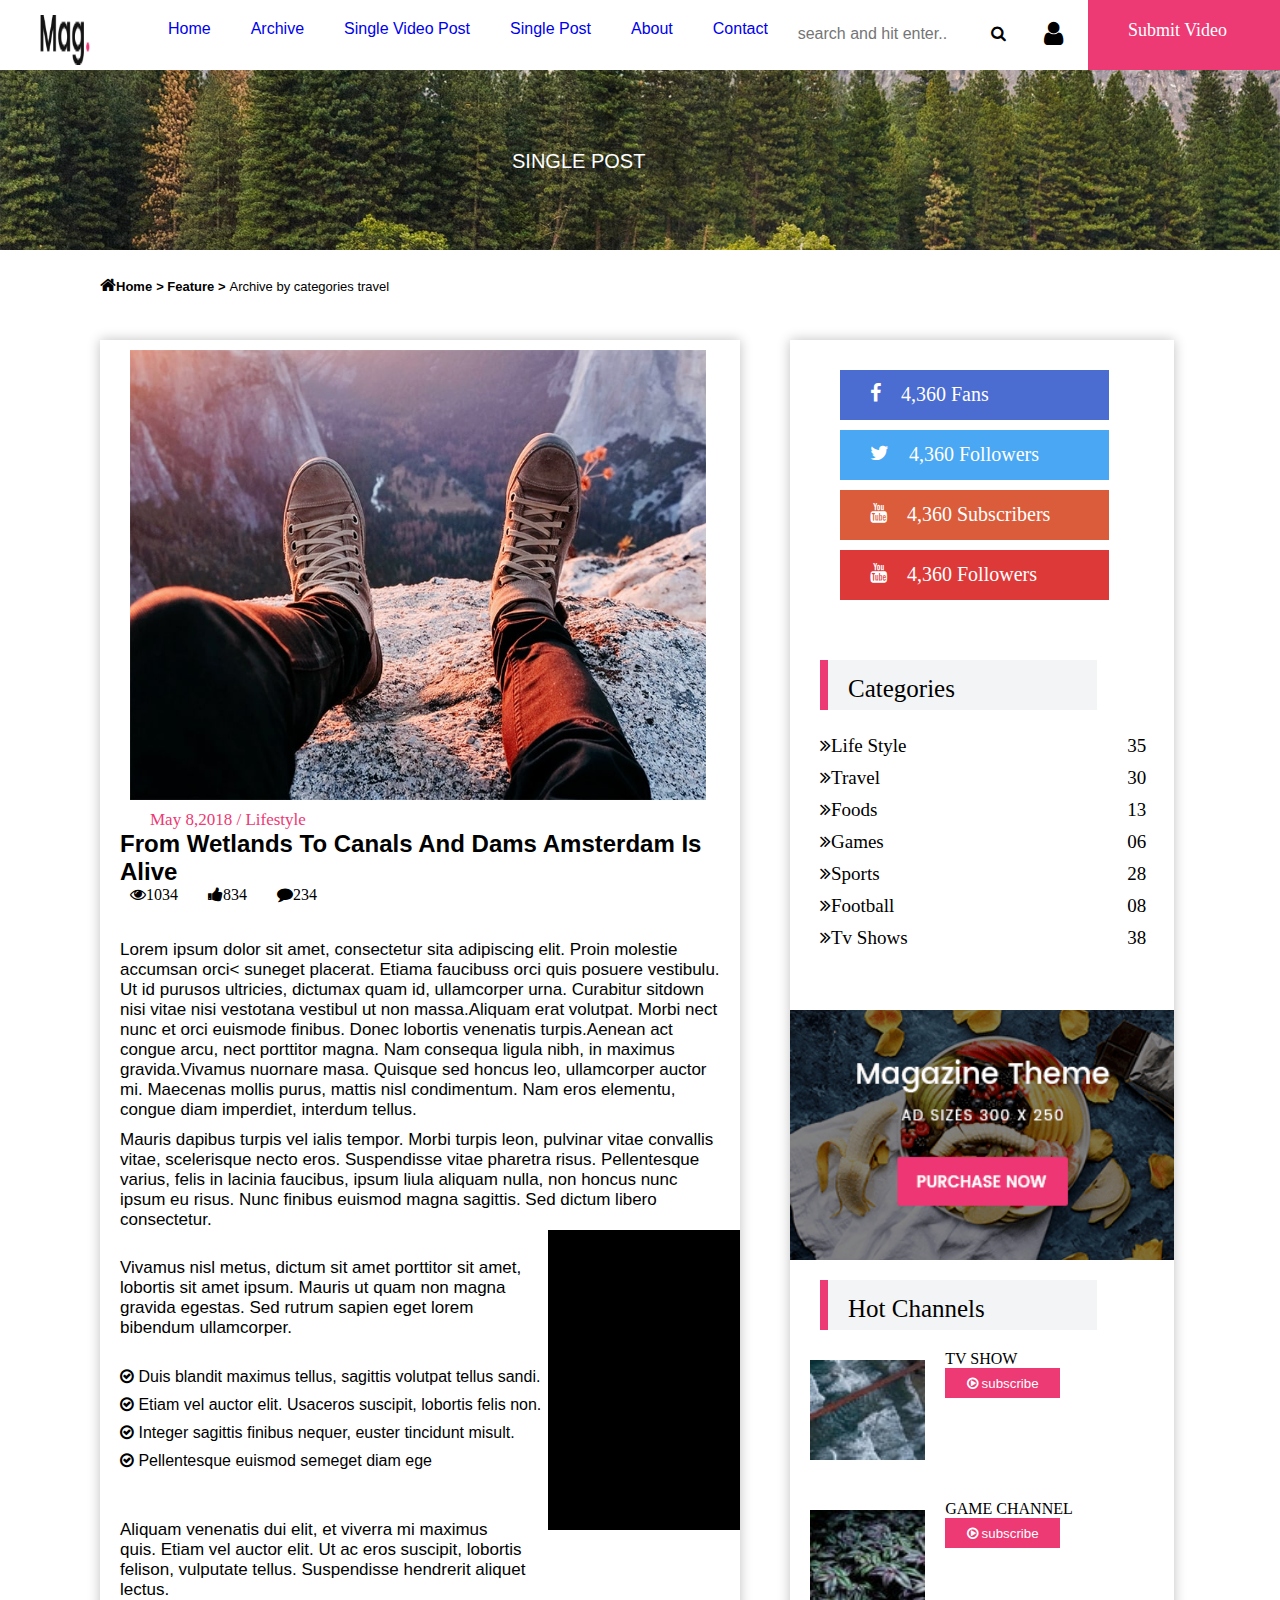
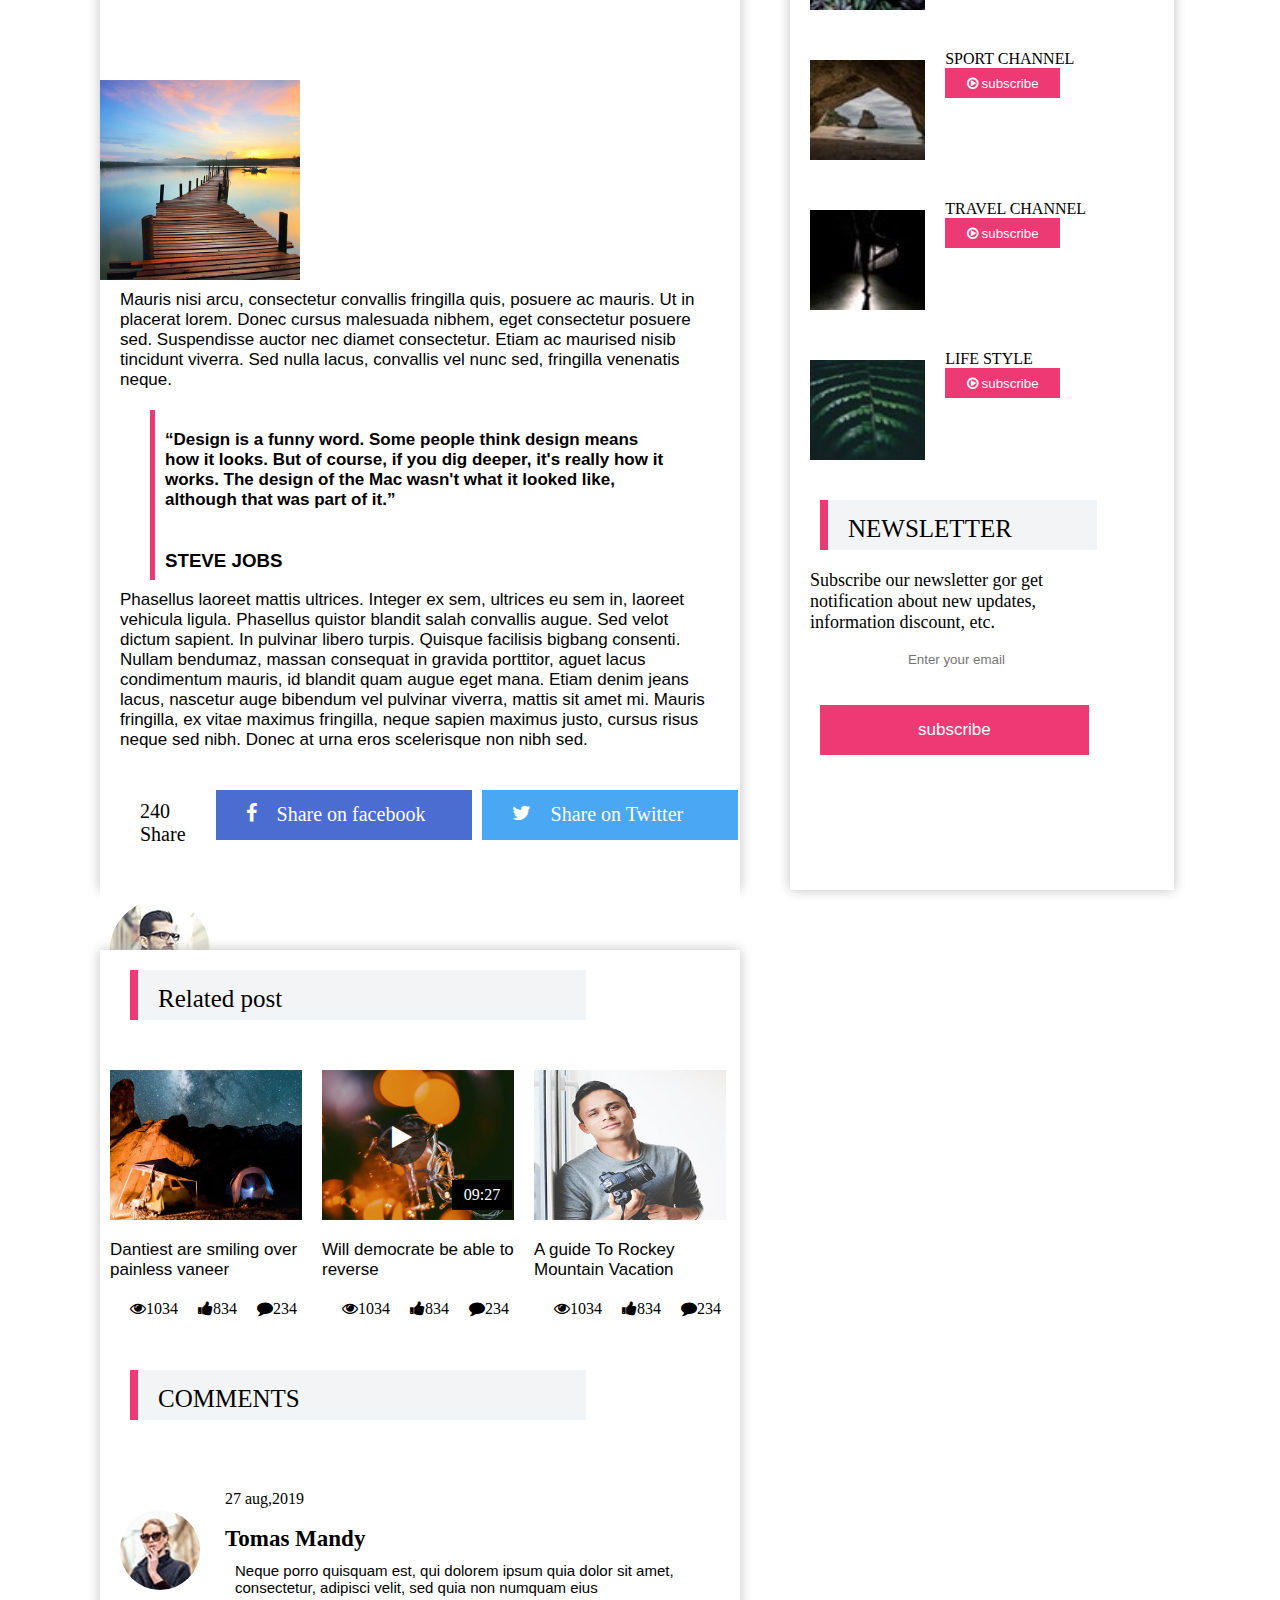
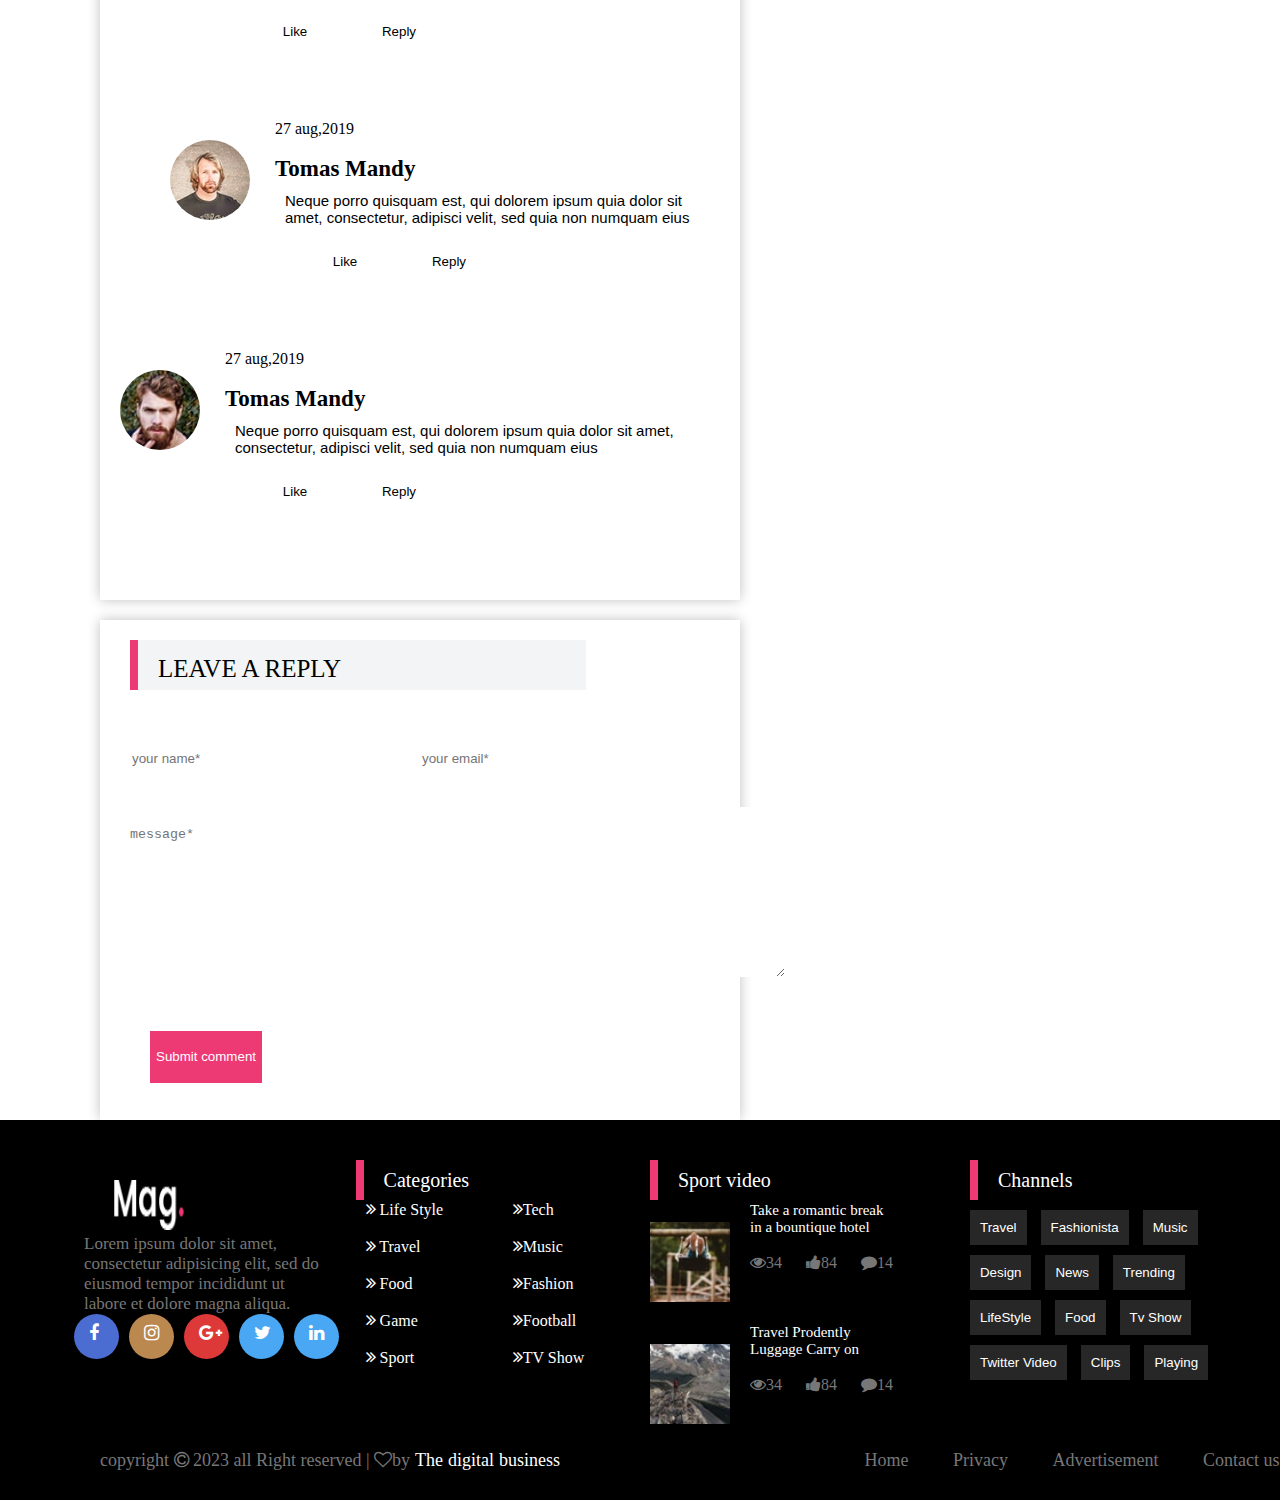
<file: single_video_post.html>
<!DOCTYPE html>
<html>
<head>
	
	<title></title>
	<link rel="stylesheet" href="https://cdnjs.cloudflare.com/ajax/libs/font-awesome/4.7.0/css/font-awesome.min.css">
	<style>
	*
	{
		margin:0px;
	}
	#div
	{
		height:70px;
		width:100%;
		background:#ffffff;
		position:fixed;
	
	}
	.div1
	{
		height:70px;
		width:10%;
		

	}
	.div2
	{
		height:70px;
		width:50%;
		
	}
	.div3
	{
		height:70px;
		width:20%;
		
	}
	.div4
	{
		height: 70px;
		width:5%;
		
	}
	.div5
	{
		height: 70px;
		width: 15%;
		background:#ed3974;

	}
	.div5:hover
	{
		height: 70px;
		width: 15%;
		background:black;

	}
	.img
	{
		height:50px;
		width:50px;
		margin:15px 0px 0px 40px;
	}
	
	.float
	{
		float:left;
	}
	.search
	{
		border:none;
		text-align: center;
		font-size:16px;
		height:66px;
		width:80%;
		background:#ffffff;
		border:none;
		outline: none;
	}
	.fafa_search
	{
		margin-left:10px;
	}
	.fafa_search:hover
	{
		margin-left:10px;
		color:red;
	}
	.fafa_user
	{
		margin:20px 0px 0px 20px;
		font-size:27px;
	}
	.fafa_user:hover
	{
		margin:20px 0px 0px 20px;
		font-size:27px;
		color:red;
	}
	.video
	{
		margin:20px 0px 0px 40px;
		font-size:18px;
		color:white;
	}
	.span
	{
		margin:20px 0px 0px 40px;
		font-family: 'Poppins', sans-serif;
	}
	.span:hover
	{
		margin:20px 0px 0px 40px;
		font-family: 'Poppins', sans-serif;
		color:red;
	}
	#div2
	{
		height:250px;
		width:100%;
		background-image: url('img/49.jpg');
		background-position:center;
		background-size: cover;
	
	}
	.center_class
	{
		color:white;
		font-family: 'Poppins', sans-serif;
		font-size:20px;
		margin:150px 0px 0px 40%;
	}
	#div3rd
	{
		height:2300px;
		width: 100%;
		background:white;
		float:left;
	}
	.div3_1st
	{
		height:70px;
		width: 100%;
		background:white;
	}
	.div3_1st_p
	{
		font-size: 17px;
		line-height: 70px;
		margin-left:100px;
		

	}
	.div3_1st_p:hover
	{
		font-size: 17px;
		line-height: 70px;
		margin-left:100px;
		color:red;		

	}
	.div3_1st_span
	{
		font-family: 'Poppins', sans-serif;
		font-size: 13px;
		line-height: 70px;
		margin-left:0px;
	}
	.div3_1st_span:hover
	{
		font-family: 'Poppins', sans-serif;
		font-size: 13px;
		line-height: 70px;
		margin-left:0px;
		color:red;
	}
	.div3_2nd
	{
		height:2150px;
		width:50%;
		background:white;
		margin:20px 0px 0px 100px;
		box-shadow:0px 0px 12px silver;
		

	}
	.div3_3rd
	{
		height:2150px;
		width:30%;
		background:white;
		margin:20px 0px 0px 50px;
		box-shadow:0px 0px 12px silver;

	}
	.div3_3rd_1st
	{
		height:300px;
		width:100%;
		background:white;
	}
	.div3_facebook
	{
		height:50px;
		width:70%;
		background:#4b6cd0;
		margin:30px 0px 0px 50px;
	}
	.div3_facebook:hover
	{
		height:50px;
		width:70%;
		margin:30px 0px 0px 50px;
		background: rgba(75, 108, 208, 0.8);
	}
	.facebook_div
	{
		font-size:20px;
		margin:13px 0px 0px 30px;
		color:white;
	}
	.facebook_text
	{

		color:white;
		margin:13px 0px 0px 20px;
		font-size:20px;
	}
	.div3_twitter
	{
		height:50px;
		width:70%;
		background:#49a7f3;
		margin:10px 0px 0px 50px;
	}
	.div3_twitter:hover
	{
		height:50px;
		width:70%;
		background:rgba(73, 167, 243, 0.8);
		margin:10px 0px 0px 50px;
	}
	.twitter_div
	{
		font-size:20px;
		margin:13px 0px 0px 30px;
		color:white;
	}
	.div3_youtube
	{
		height:50px;
		width:70%;
		background:#db5c3a;
		margin:10px 0px 0px 50px;
	}
	.div3_youtube:hover
	{
		height:50px;
		width:70%;
		background:rgba(219, 92, 58, 0.8);
		margin:10px 0px 0px 50px;
	}
	.youtube_div
	{
		font-size:20px;
		margin:13px 0px 0px 30px;
		color:white;
	}
	.div3_gmail
	{
		height:50px;
		width:70%;
		background:#de3939;
		margin:10px 0px 0px 50px;
	}
	.div3_gmail:hover
	{
		height:50px;
		width:70%;
		background:rgba(222, 57, 57, 0.8);
		margin:10px 0px 0px 50px;
	}
	.gmail_div
	{
		font-size:20px;
		margin:13px 0px 0px 30px;
		color:white;
	}
	.div3_3rd_2nd
	{
		height:50px;
		width:70%;
		border-left:8px solid #ed3974;
		background:#f2f4f5;
		margin:20px 0px 0px 30px;
	}
	.categories_text
	{
		font-size:25px;
		margin:15px 0px 0px 20px;
	}
	.div3_3rd_3rd
	{
		height:300px;
		width:100%;
		background:burlywood;

	}
	.div3_3rd_3rd1
	{
		height:300px;
		width:80%;
		background:white;
	}
	.div3_3rd_3rd2
	{
		height:300px;
		width:20%;
		background:white;
	}
	.angle_font
	{
		margin:25px 0px 0px 30px;
		font-size:19px;
	}
	.angle_font2
	{
		margin:10px 0px 0px 30px;
		font-size:19px;
	}
	.angle_font:hover
	{
		margin:25px 0px 0px 30px;
		font-size:19px;
		color:#ed3974;
	}
	.angle_font2:hover
	{
		margin:10px 0px 0px 30px;
		font-size:19px;
		color:#ed3974;
	}
	.div3_3rd_4th
	{
		height:250px;
		width:100%;
		background-image: url('img/add2.png');
		background-position: center;
		background-size: cover;
	}
	.div3_3rd_2nd
	{
		height:50px;
		width:70%;
		border-left:8px solid #ed3974;
		background:#f2f4f5;
		margin:20px 0px 0px 30px;
	}
	.categories_text
	{
		font-size:25px;
		margin:15px 0px 0px 20px;
	}
	.div3_3rd_5th
	{
		height:150px;
		width:100%;
		background:white;
	}
	.image
	{
		height:100%;
		width:100%;
	}
	.photo_div3
	{
		height:100px;
		width:30%;
		background:black;
		margin:30px 0px 0px 20px;
		float:left;
	}
	.text_div3
	{
		height:100px;
		width:50%;
		background:white;
		margin:20px 0px 0px 20px;
	}
	.text_div3_button
	{
		border:none;
		background:#ed3974;
		color:white;
		height:30px;
		width:60%;
	}
	.text_div3_button:hover
	{
		border:none;
		background:black;
		color:white;
		height:30px;
		width:60%;
	}
	.div3_3rd_2nd
	{
		height:50px;
		width:70%;
		border-left:8px solid #ed3974;
		background:#f2f4f5;
		margin:20px 0px 0px 30px;
	}
	.categories_text
	{
		font-size:25px;
		margin:15px 0px 0px 20px;
	}
	.div3_3rd_3rd
	{
		height:300px;
		width:100%;
		background:burlywood;

	}
	.div3_3rd_3rd1
	{
		height:300px;
		width:80%;
		background:white;
	}
	.div3_3rd_3rd2
	{
		height:300px;
		width:20%;
		background:white;
	}
		.div3_3rd_6th
	{
		height:300px;
		width:100%;
		background:white;
		margin-top:20px;
	}
	.div3_3rd_6th_p
	{
		font-size:18px;
		margin-left:20px;
	}
	.div3_3rd_6th_input
	{
		height:50px;
		width:70%;
		text-align:center;
		margin-left:30px;
		border:none;
	}
	.div3_3rd_5th_button
	{
		height:50px;
		width:70%;
		background:#ed3974;
		margin-top:20px;
		border:none;
		margin-left:30px;
		font-size:17px;
		color:white;
	}
	.div3_2_1
	{
		height:450px;
		width:90%;
		margin:10px 60px 0px 30px;
		background:orange;
	}
	.div3_2_p
	{
		font-size:17px;
		color:#ed3974;
		margin:10px 0px 0px 50px;
	}
	.div3_2_p:hover
	{
		font-size:17px;
		color:#404040;
		margin:10px 0px 0px 50px;
	}
	.div3_3
	{
		height:100px;
		width:100%;
		background:white;
	}
	.post-title
	{
		font-family: "Poppins", sans-serif;
		font-size:24px;
		margin-left:20px;
	}
	.fafaicon_mate
	{
		margin-left:30px;
		font-size:16px;
		

	}
	.fafaicon_mate:hover
	{
		margin-left:30px;
		font-size:16px;
		color:red;
		

	}
	.div3_3_p
	{
		font-family: "Poppins", sans-serif;	
		margin:10px 20px 0px 20px;
		font-size:17px;
	}
	
	.div3_4
	{
		height:300px;
		width:100%;
		background: black;
	}
	.div3_4_1
	{
		height:400px;
		width:70%;
		background:white;
		font-family: "Poppins", sans-serif;	
	}
	.div3_4_2
	{
		height:200px;
		width:200px;
		background:white;
		margin:50px 0px 0px 0px;
	}
	.blankdiv
	{
		height:20px;
		width:100%;
	}
	.div3_4_p
	{
		margin:10px 0px 0px 20px;
	}
	.div3_5
	{
		height:170px;
		width:80%;
		background:white;
		border-left:5px solid #ed3974;
		margin-left:50px;
	}
	.div3_5_p
	{

    	font-family: "Poppins", sans-serif;
    	font-size:17px;
    	margin:20px 0px 0px 10px;
	}
	.div3_5_p1
	{
		font-family: "Poppins", sans-serif;
    	
    	margin:40px 0px 0px 10px;
	}
	.div3_6
	{
		height:100px;
		width:100%;
		background:white;
	}
	.div3_6_span
	{
		margin:30px 0px 0px 40px;
		font-size:20px;
	}
	.facebook_div1
	{
		height:50px;
		width:40%;
		background:#4b6cd0;
		margin:20px 0px 0px 30px;
	}
	.facebook_div1:hover
	{
		height:50px;
		width:40%;
		background:rgba(73, 167, 243, 0.8);
		margin:20px 0px 0px 30px;
	}
	.twitter_div1
	{
		height:50px;
		width:40%;
		background:#49a7f3;
		margin:20px 0px 0px 10px;
	}
	.twitter_div1:hover
	{
		height:50px;
		width:40%;
		background:rgba(73, 167, 243, 0.8);
		margin:20px 0px 0px 10px;
	}
	.div3_7
	{
		height:150px;
		width:100%;
		background:white;
	}
	.div3_7_1
	{
		height:100px;
		width:100px;
		margin:30px 0px 0px 10px;
	}
	.image_div3_7
	{
		height:100%;
		width:100%;
		border-radius:50%;
	}
	.div3_7_2
	{
		height:150px;
		width:83%;
		background:white;
		
	}
	.div3_7_2_p
	{
		font-family: "Poppins", sans-serif;
		font-size:16px;
		margin:10px 0px 0px 10px;
	}
	.div_7_3__h3
	{
		font-size:20px;
		margin:40px 0px 0px 20px;
	}
	#div4
	{
		height:1250px;
		width:50%;
		background:white;
		margin:0px 0px 0px 100px;
		box-shadow: 0px 0px 12px silver;
	}
	.div4_1
	{
		height:150px;
		width:30%;
		background:white;
		margin:10px;

	}
	.div4_2
	{
		height:150px;
		width:30%;
		background-image:url('img/30.jpg');
		margin:10px;
		background-position: center;
		background-size: cover;

	}
	.div4_2_1
	{
		height:50px;
		width:50px;
		border-radius:50%;
		background:rgba(26,26,26,0.7);
		margin:45px 0px 0px 55px;
	}
	.div4_2_1:hover
	{
		height:50px;
		width:50px;
		border-radius:50%;
		background:#ed3974;
		margin:45px 0px 0px 55px;
		color:white;
	}
	.fafa_icon
	{
		font-size:25px;
		margin:10px 5px 5px 15px;
		color:white;
	}
	.fafa_icon:hover
	{
		font-size:25px;
		margin:10px 5px 5px 15px;
		color:white;

	}
	.div4_2_2
	{
		height:30px;
		width:60px;
		background:black;
		margin:110px 0px 0px 130px;
		color:white;
		text-align: center;
		line-height: 30px;
	}
	.div4_p
	{
		height:100px;
		width:30%;
		margin:10px;
		background:white;

	}
	.div4_p_1
	{
		font-family: "Poppins", sans-serif;
		font-size:17px;

	}
	.div4_p_1:hover
	{
		font-size:17px;
		color:#ed3974;
		
	}

	.div3_2nd_div_fafaicon
	{
		margin-left:20px;
		font-size:16px;
		margin-top:20px;

	}
	.div3_2nd_div_fafaicon:hover
	{
		margin-left:20px;
		font-size:16px;
		color:red;
		margin-top:20px;

	}
	.span_float
	{
		margin-top:20px;
	}
	.div5_1
	{
		height:230px;
		width:100%;
		background:white;
	}
	.div5_1a
	{
		height:80px;
		width:80px;
		margin:50px 0px 0px 20px;
	}
	.div5_1b
	{
		height:190px;
		width:80%;
		background:white;
		margin-left:25px;
		margin-top:30px;
	}
	.pfordiv5
	{
		font-size:15px;
		font-family: "Poppins", sans-serif;
		margin:10px 0px 0px 10px;
	}
	.butttondiv5
	{
		background:white;
		height:30px;
		width:60px;
		border:none;
		margin:20px 0px 0px 40px;
	}
	.butttondiv5:hover
	{
		background:white;
		height:30px;
		width:60px;
		border:none;
		margin:20px 0px 0px 40px;
		cursor:pointer;
	}
	.div5_1a1
	{
		height:80px;
		width:80px;
		margin:50px 0px 0px 70px;
	}
	.div5_1b1
	{
		height:190px;
		width:70%;
		background:white;
		margin-left:25px;
		margin-top:30px;
	}
	.pfordiv51
	{
		font-size:15px;
		font-family: "Poppins", sans-serif;
		margin:10px 0px 0px 10px;
	}
	.butttondiv51
	{
		background:white;
		height:30px;
		width:60px;
		border:none;
		margin:20px 0px 0px 40px;
	}
	.butttondiv51:hover
	{
		background:white;
		height:30px;
		width:60px;
		border:none;
		margin:20px 0px 0px 40px;
		cursor:pointer;
	}
	#div5
	{
		height:500px;
		width:50%;
		margin-left:100px;
		margin-top:20px;
		background:white;
	   box-shadow: 0px 0px 12px silver;
	}
	.input_div5
	{
		height:35px;
		width:40%;
		border:none;
		margin:50px 0px 0px 30px;
		outline-color: #ed3974;

	}

	.message_div5
	{
		height:30px;
		width:40%;
		margin:30px 0px 0px 30px;

	}
	.textarea_1
	{
		margin:30px 0px 0px 30px;
		border:none;
		padding:20px 0px 0px 0px;
		outline-color:green;
	}
	
	.submit_button
	{
		background:#ed3974;
		color:white;
		text-align:center;
		line-height: 50px;
		border:none;
		clear:right;
		margin:50px 0px 0px 50px;
	}
	.submit_button:hover
	{
		background:black;
		color:white;
		text-align:center;
		line-height: 50px;
		border:none;
		clear:right;
		margin:50px 0px 0px 50px;
	}
		#div6
	{
		height:330px;
		width:100%;
		background:orange;
	}
	.div6_1
	{
		height:30px;
		width:100%;
		background:black;
	}
	.div6_2a
	{
		height:300px;
		width:5%;
		background:black;
	}
	.div6_2b
	{
		height:300px;
		width:22%;
		background:black;
	}

	.div6_2c
	{
		height:300px;
		width:23%;
		background:black;
	}
	.div6_2d
	{
		height:300px;
		width:25%;
		background:black;
	}
	.div6_2e
	{
		height:300px;
		width:25%;
		background:black;
	}
	.img_logo
	{
		height:50px;
		width:70px;
		margin:30px 0px 0px 50px;
	}
	.p_4thdiv
	{
		font-size:17px;
		margin-left:20px;
		color:#777777;
	}
	.div6_div
	{
		height:45px;
		width:45px;
		border-radius: 50%;
		
		margin-left:10px;
	}
	.facebook
	{
		background:#4b6cd0
		
	}
	.fontAlldiv
	{
		font-size:18px;
		margin:10px 0px 0px 15px;
		color:white;
	}
	.instagram
	{
		background:#bb8950;

	}
	.google_plus
	{
		background:#de3939;
	}
	.twitter
	{
		background:#49a7f3;
	}
	.linkdin
	{
		background:#49a7f3;
	}
	.categories
	{
		height:40px;
		width:80%;
		background:black;
		margin:10px 0px 0px 10px;
		border-left:8px solid #ed3974;
		color:white;
		font-size:20px;
		padding:0px 0px 0px 20px;
		line-height: 40px;
	}
	.div6_2c_1
	{
		height:250px;
		width:50%;
		background:black;
	}
	.div6_2c_2
	{
		height:250px;
		width:50%;
		background:black;
	}
	.div6_2c_font
	{
		font-size:18px;
		margin-left:20px;
		color:white;
	}
	.font_color
	{
		color:white;
	}
	.font_color:hover
	{
		color:#ed3974;
	}
	.main1
	{
		height:120px;
		width:100%;
		background:black;
		margin:2px 0px 0px 0px;
	}
	.submain
	{
		height:80px;
		width:80px;
		margin:20px 0px 0px 10px;
		background:blue;
	}
	.submain2
	{
		height:120px;
		width:65%;
		background:black;
		margin:0px 0px 0px 10px;
	}
	.submain_image
	{
		height:100%;
		width:100%;
	}
	.submain2_p
	{
		font-size: 15px;
		color:white;
		margin-left:10px;
	}
	.submain2_p:hover
	{
		font-size: 15px;
		color:#ed3974;
		margin-left:10px;
	}
	.submain_p2
	{
		margin:10px;
		color:#777777;
	}
	.submain_p2:hover
	{
		margin:10px;
		color:#ed3974;
	}
	.button_2e
	{
		color:white;
		background:#272727;
		border:none;
		padding:10px;
		margin:10px 0px 0px 10px;
	}
	.button_2e:hover
	{
		color:#777777;
		background:#ed3974;
		border:none;
		padding:10px;
		margin:10px 0px 0px 10px;
	}
		#div7
	{
		height:50px;
		width:100%;
		background:black;
		color:#777777;
	}
	.div7_p
	{
		font-size:18px;
		margin-left:100px;
	}
	.div7_p_span
	{
		color:white;
	}
	.div7_P_span_span
	{
		margin-left:300px;
	}


	.div7_P_span2
	{
		margin-left:40px;
	}



	
	</style>
</head>
<body>
	<div id="div">
			<div class="div1 float">
				<img src="img/logo.png" class="img float">
			</div>
			<div class="div2 float">
				<a href="index.html"><span class="span float">Home</span></a>
				<a href="archive.html"><span class="span float">Archive</span></a>
				<a href="single_video_post.html"><span class="span float">Single Video Post</span></a>
				<a href="single_post.html"><span class="span float">Single Post</span></a>
				<a href="about.html"><span class="span float">About</span></a>
				<a href="contact.html"><span class="span float">Contact</span></a>
			</div>
			<div class="div3 float">
				<input type="text" placeholder="search and hit enter.." class="search">
				<i class="fa fa-search fafa_search" aria-hidden="true"></i>

			</div>
			<div class="div4 float">
				<i class="fa fa-user fafa_user" aria-hidden="true"></i>
			</div>
			<div class="div5 float">
				<span class="video float">Submit Video</span>
			</div>
	</div>
	<div id="div2">
		<p><center class="center_class float">SINGLE POST</center></p>
	</div>
	<div id="div3rd">
			<div class="div3_1st">
				<p><i class="fa fa-home div3_1st_p" aria-hidden="true"></i><span class="div3_1st_span"><b>Home</b></span>
					<span class="div3_1st_span"><b>> Feature ></b></span>
					<span class="div3_1st_span"> Archive by categories travel</span>
				</p>
			</div>
			<div class="div3_2nd float">
				<div class="div3_2_1 float">
					<img src="img/42.jpg" class="image">
				</div>
				<br>
				<p class="div3_2_p float">May 8,2018 / Lifestyle</p>
				<div class="div3_3 float">
					<h4 class="post-title">From Wetlands To Canals And Dams Amsterdam Is<br> Alive</h4>
					<p class="float">
						<i class="fa fa-eye float fafaicon_mate" aria-hidden="true"></i><span class="float">1034</span>
						<i class="fa fa-thumbs-up float fafaicon_mate" aria-hidden="true"></i><span class="float">834</span>
						<i class="fa fa-comment float fafaicon_mate" aria-hidden="true"></i><span class="float">234</span>
					</p>
				</div>
				<p class="div3_3_p float">
					Lorem ipsum dolor sit amet, consectetur sita adipiscing elit. Proin molestie accumsan orci< suneget placerat. Etiama faucibuss orci quis posuere vestibulu. Ut id purusos ultricies, dictumax quam id, ullamcorper urna. Curabitur
                                sitdown nisi vitae nisi vestotana vestibul ut non massa.Aliquam erat volutpat. Morbi nect nunc et orci euismode finibus. Donec lobortis venenatis turpis.Aenean act congue arcu, nect porttitor magna. Nam consequa ligula
                                nibh, in maximus gravida.Vivamus nuornare masa. Quisque sed honcus leo, ullamcorper auctor mi. Maecenas mollis purus, mattis nisl condimentum. Nam eros elementu, congue diam imperdiet, interdum tellus.	
				</p>
				<br>
				<p class="div3_3_p float">
					
					Mauris dapibus turpis vel ialis tempor. Morbi turpis leon, pulvinar vitae convallis vitae, scelerisque necto eros. Suspendisse vitae pharetra risus. Pellentesque varius, felis in lacinia faucibus, ipsum liula aliquam nulla,
                                non honcus nunc ipsum eu risus. Nunc finibus euismod magna sagittis. Sed dictum libero consectetur.
				</p>
				<br>
				<div class="div3_4 float">
					<div class="div3_4_1 float">
						<br>
						<p class="div3_3_p float">
							Vivamus nisl metus, dictum sit amet porttitor sit amet, lobortis sit amet ipsum. Mauris ut quam non magna gravida egestas. Sed rutrum sapien eget lorem bibendum ullamcorper.
						</p>
						<div class="blankdiv float"></div>
						<p class="div3_4_p float"><i class="fa fa-check-circle-o" aria-hidden="true"></i><span> Duis blandit maximus tellus, sagittis volutpat tellus sandi.</span></p><br>
						<p class="div3_4_p float"><i class="fa fa-check-circle-o" aria-hidden="true"></i><span> Etiam vel auctor elit. Usaceros suscipit, lobortis felis non.</span></p><br>
						<p class="div3_4_p float"><i class="fa fa-check-circle-o" aria-hidden="true"></i><span>  Integer sagittis finibus nequer, euster tincidunt misult.</span></p>
						<p class="div3_4_p float"><i class="fa fa-check-circle-o" aria-hidden="true"></i><span>  Pellentesque euismod semeget diam ege</span></p>
						<div class="blankdiv float"></div>
						<div class="blankdiv float"></div>
						<p class="div3_3_p float">Aliquam venenatis dui elit, et viverra mi maximus quis. Etiam vel auctor elit. Ut ac eros suscipit, lobortis felison, vulputate tellus. Suspendisse hendrerit aliquet lectus.</p>
					</div>
					<div class="div3_4_2 float">
						<img src="img/51.jpg" class="image">
					</div>
					<p class="div3_3_p float">Mauris nisi arcu, consectetur convallis fringilla quis, posuere ac mauris. Ut in placerat lorem. Donec cursus malesuada nibhem, eget consectetur posuere sed. Suspendisse auctor nec diamet consectetur. Etiam ac maurised nisib
                                tincidunt viverra. Sed nulla lacus, convallis vel nunc sed, fringilla venenatis neque.</p>
                	<div class="blankdiv float"></div>
                	<div class="div3_5 float">
                		<h5 class="div3_5_p">“Design is a funny word. Some people think design means how it looks. But of course, if you dig deeper, it's really how it works. The design of the Mac wasn't what it looked like, although that was part of it.”</h5>
                		<h3 CLASS="div3_5_p1">STEVE JOBS</h3>
                	</div>
                     <p class="div3_3_p float">
                     	Phasellus laoreet mattis ultrices. Integer ex sem, ultrices eu sem in, laoreet vehicula ligula. Phasellus quistor blandit salah convallis augue. Sed velot dictum sapient. In pulvinar libero turpis. Quisque facilisis bigbang
                                consenti. Nullam bendumaz, massan consequat in gravida porttitor, aguet lacus condimentum mauris, id blandit quam augue eget mana. Etiam denim jeans lacus, nascetur auge bibendum vel pulvinar viverra, mattis sit amet mi.
                                Mauris fringilla, ex vitae maximus fringilla, neque sapien maximus justo, cursus risus neque sed nibh. Donec at urna eros scelerisque non nibh sed.
                     </p>
                     <div class="blankdiv float"></div>
                     <div class="div3_6 float">
                     	<span class="div3_6_span float">240<br> Share</span>
                     	<span>
                     		<div class="facebook_div1 float">
							<i class="fa fa-facebook float facebook_div" aria-hidden="true"></i>
							<span class="facebook_text float">Share on facebook</span>
							</div>
							<div class="twitter_div1 float">
							<i class="fa fa-twitter float twitter_div" aria-hidden="true"></i>
							<span class="facebook_text float">Share on Twitter</span>
							</div>
                     	</span>

                    </div>
                    <div class="last_div float"></div>
                    <div class="div3_7 float">
                    	<div class="div3_7_1 float">
                    		<img src="img/52.jpg" class="image_div3_7">
                    	</div>
                    	<div class="div3_7_2 float">
                    		<h3 class="div_7_3__h3"><b>Alen Sherier</b></h3>
                    		<p class="div3_7_2_p">Duis tincidunt turpis sodales, tincidunt nisi et, auctor nisi. Curabitur vulputate sapien eu metus ultricies fermentum nec vel augue. Maecenas eget lacinia est.</p>
                    	</div>

                    </div>
				</div>
				
			</div>

			
			<div class="div3_3rd float">
				<div class="div3_3rd_1st float">
					<div class="div3_facebook float">
						<i class="fa fa-facebook float facebook_div" aria-hidden="true"></i>
						<span class="facebook_text float">4,360 Fans</span>
					</div>
					<div class="div3_twitter float">
						<i class="fa fa-twitter float twitter_div" aria-hidden="true"></i>
						<span class="facebook_text float">4,360 Followers</span>
					</div>
					<div class="div3_youtube float">
						<i class="fa fa-youtube float youtube_div" aria-hidden="true"></i>
						<span class="facebook_text float">4,360 Subscribers</span>
					</div>
					<div class="div3_gmail float">
						<i class="fa fa-youtube float gmail_div" aria-hidden="true"></i>
						<span class="facebook_text float">4,360 Followers</span>
					</div>
				</div>
				<div class="div3_3rd_2nd float">
					<p class="categories_text">Categories</p>
				</div>
				<div class="div3_3rd_3rd float">
					<div class="div3_3rd_3rd1 float">
						<p class="angle_font"><i class="fa fa-angle-double-right" aria-hidden="true"></i>Life Style</p>
						<p class="angle_font2"><i class="fa fa-angle-double-right"aria-hidden="true"></i>Travel</p>
						<p class="angle_font2"><i class="fa fa-angle-double-right"aria-hidden="true"></i>Foods</p>
						<p class="angle_font2"><i class="fa fa-angle-double-right"aria-hidden="true"></i>Games</p>
						<p class="angle_font2"><i class="fa fa-angle-double-right"aria-hidden="true"></i>Sports</p>
						<p class="angle_font2"><i class="fa fa-angle-double-right"aria-hidden="true"></i>Football</p>
						<p class="angle_font2"><i class="fa fa-angle-double-right"aria-hidden="true"></i>Tv Shows</p>
					</div>
					<div class="div3_3rd_3rd2 float">
						<p class="angle_font float">35</p>
						<p class="angle_font2 float">30</p>
						<p class="angle_font2 float">13</p>
						<p class="angle_font2 float">06</p>
						<p class="angle_font2 float">28</p>
						<p class="angle_font2 float">08</p>
						<p class="angle_font2 float">38</p>
					</div>
					
				</div>
				<div class="div3_3rd_4th float"></div>	
				<div class="div3_3rd_2nd float">
					<p class="categories_text">Hot Channels</p>
				</div>
				<div class="div3_3rd_5th float">
					<div class="photo_div3 float">
						<img src="img/14.jpg" class="image">
					</div>
					<div class="text_div3 float">
						<p>TV SHOW</p>
						<button class="text_div3_button"><i class="fa fa-play-circle-o" aria-hidden="true"></i>  subscribe</button>
					</div>
				</div>
				<div class="div3_3rd_5th float">
					<div class="photo_div3 float">
						<img src="img/15.jpg" class="image">
					</div>
					<div class="text_div3 float">
						<p>GAME CHANNEL</p>
						<button class="text_div3_button"><i class="fa fa-play-circle-o" aria-hidden="true"></i>  subscribe</button>
					</div>
				</div>
				<div class="div3_3rd_5th float">
					<div class="photo_div3 float">
						<img src="img/16.jpg" class="image">
					</div>
					<div class="text_div3 float">
						<p>SPORT CHANNEL</p>
						<button class="text_div3_button"><i class="fa fa-play-circle-o" aria-hidden="true"></i>  subscribe</button>
					</div>
				</div>
				<div class="div3_3rd_5th float">
					<div class="photo_div3 float">
						<img src="img/17.jpg" class="image">
					</div>
					<div class="text_div3 float">
						<p>TRAVEL CHANNEL</p>
						<button class="text_div3_button"><i class="fa fa-play-circle-o" aria-hidden="true"></i>  subscribe</button>
					</div>
				</div>
				<div class="div3_3rd_5th float">
					<div class="photo_div3 float">
						<img src="img/18.jpg" class="image">
					</div>
					<div class="text_div3 float">
						<p>LIFE STYLE</p>
						<button class="text_div3_button"><i class="fa fa-play-circle-o" aria-hidden="true"></i>  subscribe</button>
					</div>
				</div>
				<div class="div3_3rd_2nd float">
					<p class="categories_text">NEWSLETTER</p>
				</div>
				<div class="div3_3rd_6th float">
					<p class="div3_3rd_6th_p">Subscribe our newsletter gor get<br> notification about new updates,<br> information discount, etc.</p>
					<input type="mail" placeholder="Enter your email" class="div3_3rd_6th_input">
					<button class="div3_3rd_5th_button">subscribe</button>
				</div>
			</div>
			
	</div>
	<div id="div4"  class="float">
		<div class="div3_3rd_2nd float">
				<p class="categories_text">Related post</p>
		</div>
		<div class="blankdiv float"></div>
		<div class="blankdiv float"></div>
		<div class="div4_1 float ">	<img src="img/28.jpg" class="image"></div>
		<div class="div4_2 float">
			<div class="div4_2_1 float"><i class="fa fa-play fafa_icon" aria-hidden="true"></i></div>
			<div class="div4_2_2">09:27</div>
		</div>
		<div class="div4_1 float"><img src="img/39.jpg" class="image"></div>
		<div class="div4_p float"><p class="div4_p_1">Dantiest are smiling over <br>painless vaneer</p>
			<p>
				<i class="fa fa-eye float div3_2nd_div_fafaicon" aria-hidden="true"></i>
				<span class="float span_float ">1034</span><i class="fa fa-thumbs-up float div3_2nd_div_fafaicon" aria-hidden="true"></i><span class="float span_float">834</span><i class="fa fa-comment float div3_2nd_div_fafaicon" aria-hidden="true"></i><span class="float span_float">234</span></p>

		</div>
		<div class="div4_p float"><p class="div4_p_1">Will democrate be able to <br>reverse</p>
			<p>
				<i class="fa fa-eye float div3_2nd_div_fafaicon" aria-hidden="true"></i>
				<span class="float span_float ">1034</span><i class="fa fa-thumbs-up float div3_2nd_div_fafaicon" aria-hidden="true"></i><span class="float span_float">834</span><i class="fa fa-comment float div3_2nd_div_fafaicon" aria-hidden="true"></i><span class="float span_float">234</span></p>

		</div>
		<div class="div4_p float"><p class="div4_p_1">A guide To Rockey <br>Mountain Vacation</p>
			<p>
				<i class="fa fa-eye float div3_2nd_div_fafaicon" aria-hidden="true"></i>
				<span class="float span_float ">1034</span><i class="fa fa-thumbs-up float div3_2nd_div_fafaicon" aria-hidden="true"></i><span class="float span_float">834</span><i class="fa fa-comment float div3_2nd_div_fafaicon" aria-hidden="true"></i><span class="float span_float">234</span></p>

		</div>
		<div class="div3_3rd_2nd float">
				<p class="categories_text">COMMENTS</p>
		</div>
		<div class="blankdiv float"></div>
		<div class="blankdiv float"></div>
		<div class="div5_1 float">
			<div class="div5_1a float"><img src="img/53.jpg" class="image_div3_7"></div>
			<div class="div5_1b float">
				<p >27 aug,2019</p><br>
				<p style="font-size:23px"><b>Tomas Mandy</b></p>
				<p class="pfordiv5">Neque porro quisquam est, qui dolorem ipsum quia dolor sit amet, consectetur, adipisci velit, sed quia non numquam eius</p>
				<button class="butttondiv5">Like</button>
				<button class="butttondiv5">Reply</button>
			</div>
		</div>
		<div class="div5_1 float">
			<div class="div5_1a1 float"><img src="img/54.jpg" class="image_div3_7"></div>
			<div class="div5_1b1 float">
				<p >27 aug,2019</p><br>
				<p style="font-size:23px"><b>Tomas Mandy</b></p>
				<p class="pfordiv51">Neque porro quisquam est, qui dolorem ipsum quia dolor sit amet, consectetur, adipisci velit, sed quia non numquam eius</p>
				<button class="butttondiv51">Like</button>
				<button class="butttondiv51">Reply</button>
			</div>
		</div>
		<div class="div5_1 float">
			<div class="div5_1a float"><img src="img/55.jpg" class="image_div3_7"></div>
			<div class="div5_1b float">
				<p >27 aug,2019</p><br>
				<p style="font-size:23px"><b>Tomas Mandy</b></p>
				<p class="pfordiv5">Neque porro quisquam est, qui dolorem ipsum quia dolor sit amet, consectetur, adipisci velit, sed quia non numquam eius</p>
				<button class="butttondiv5">Like</button>
				<button class="butttondiv5">Reply</button>
			</div>
		</div>

	</div>
	<div id="div5" class="float">
		<div class="div3_3rd_2nd float">
				<p class="categories_text">LEAVE A REPLY</p>
		</div>
		<form>
		<input type="text" placeholder="your name*" class="input_div5 float " required>
		<input type="mail" placeholder="your email*" class="input_div5 float " required>
		<textarea placeholder='message*' cols="80" rows="10" class="textarea_1 " required></textarea><br>
		<button class="submit_button">Submit comment</button></form>
	</div>
	<div id="div6" class="float">
			<div class="div6_1 "></div>
			<div class="div6_2a float ">
				
			</div>
			<div class="div6_2b float">
				<img src="img/logo2.png" class="img_logo">
				<p class="p_4thdiv">
					Lorem ipsum dolor sit amet,<br> consectetur adipisicing elit, sed do <br>eiusmod tempor incididunt ut<br> labore et dolore magna aliqua.
				</p>
				<div class="div6_div float facebook">
					
					<i class="fa fa-facebook fontAlldiv" aria-hidden="true"></i>
				</div>
				<div class="div6_div float instagram">
					<i class="fa fa-instagram fontAlldiv" aria-hidden="true"></i>
				</div>
				<div class="div6_div float google_plus">
					<i class="fa fa-google-plus fontAlldiv" aria-hidden="true"></i>

				</div>
				<div class="div6_div float twitter">
					<i class="fa fa-twitter fontAlldiv" aria-hidden="true"></i>
				</div>
				<div class="div6_div float linkdin">
					<i class="fa fa-linkedin fontAlldiv" aria-hidden="true"></i>

				</div>
			</div>
			<div class="div6_2c float">
					<div class="categories float">Categories</div>
					<div class="div6_2c_1 float">
						<p><i class="fa fa-angle-double-right div6_2c_font" aria-hidden="true"></i>  <span class="font_color"> Life Style</span></p><br>
						<p><i class="fa fa-angle-double-right div6_2c_font" aria-hidden="true"></i>  <span class="font_color"> Travel
						</span></p><br>
						<p><i class="fa fa-angle-double-right div6_2c_font" aria-hidden="true"></i>  <span class="font_color"> Food
						</span></p><br>
						<p><i class="fa fa-angle-double-right div6_2c_font" aria-hidden="true"></i>  <span class="font_color"> Game
						</span></p><br>
						<p><i class="fa fa-angle-double-right div6_2c_font" aria-hidden="true"></i>  <span class="font_color"> Sport
						</span></p><br>
					</div>
					<div class="div6_2c_2 float">
						<p><i class="fa fa-angle-double-right div6_2c_font" aria-hidden="true"></i><span class="font_color">Tech
						</span></p><br>
						<p><i class="fa fa-angle-double-right div6_2c_font" aria-hidden="true"></i><span class="font_color">Music
						</span></p><br>
						<p><i class="fa fa-angle-double-right div6_2c_font" aria-hidden="true"></i><span class="font_color">Fashion
						</span></p><br>
						<p><i class="fa fa-angle-double-right div6_2c_font" aria-hidden="true"></i><span class="font_color">Football
						</span></p><br>
						<p><i class="fa fa-angle-double-right div6_2c_font" aria-hidden="true"></i><span class="font_color">TV Show
						</span></p><br>
					</div>

			</div>
			<div class="div6_2d float">
				<div class="categories float">Sport video</div>
				<div class="main1 float">
					<div class="submain float">
						<img src="img/12.jpg" class="submain_image">
					</div>
					<div class="submain2 float">
						<p class="submain2_p">Take a romantic break <br>in a bountique hotel</p>
						<p>
							<br>
							<span class="submain_p2"><i class="fa fa-eye" aria-hidden="true"></i>34</span>
							<span class="submain_p2"><i class="fa fa-thumbs-up" aria-hidden="true"></i>84</span>
							<span class="submain_p2"><i class="fa fa-comment" aria-hidden="true"></i>14</span>

						</p>
					</div>
				</div>
				<div class="main1 float">
					<div class="submain float">
						<img src="img/13.jpg" class="submain_image">
					</div>
					<div class="submain2 float">
						<p class="submain2_p">Travel Prodently  <br>Luggage Carry on</p>
						<p>
							<br>
							<span class="submain_p2"><i class="fa fa-eye" aria-hidden="true"></i>34</span>
							<span class="submain_p2"><i class="fa fa-thumbs-up" aria-hidden="true"></i>84</span>
							<span class="submain_p2"><i class="fa fa-comment" aria-hidden="true"></i>14</span>

						</p>
					</div>

				</div>
			</div>
			<div class="div6_2e float">
				<div class="categories float">Channels</div>
				<button class="button_2e">Travel</button>
				<button class="button_2e">Fashionista</button>
				<button class="button_2e">Music</button><br>
				<button class="button_2e">Design</button>
				<button class="button_2e">News</button>
				<button class="button_2e">Trending</button><br>
				<button class="button_2e">LifeStyle</button>
				<button class="button_2e">Food</button>
				<button class="button_2e">Tv Show</button><br>
				<button class="button_2e">Twitter Video</button>
				<button class="button_2e">Clips</button>
				<button class="button_2e">Playing</button>
			</div>
		</div>
		<div id="div7" class="float">
			<p class="div7_p">copyright <i class="fa fa-copyright" aria-hidden="true"></i> 2023 all 
				Right reserved | <i class="fa fa-heart-o" aria-hidden="true">by <span class="div7_p_span">The digital business</span></i>
				<span class="div7_P_span_span">Home</span>
				<span class="div7_P_span2">Privacy</span>
				<span class="div7_P_span2">Advertisement</span>
				<span class="div7_P_span2">Contact us</span>
				

			</p>
		</div>
</body>
</html>
</file>
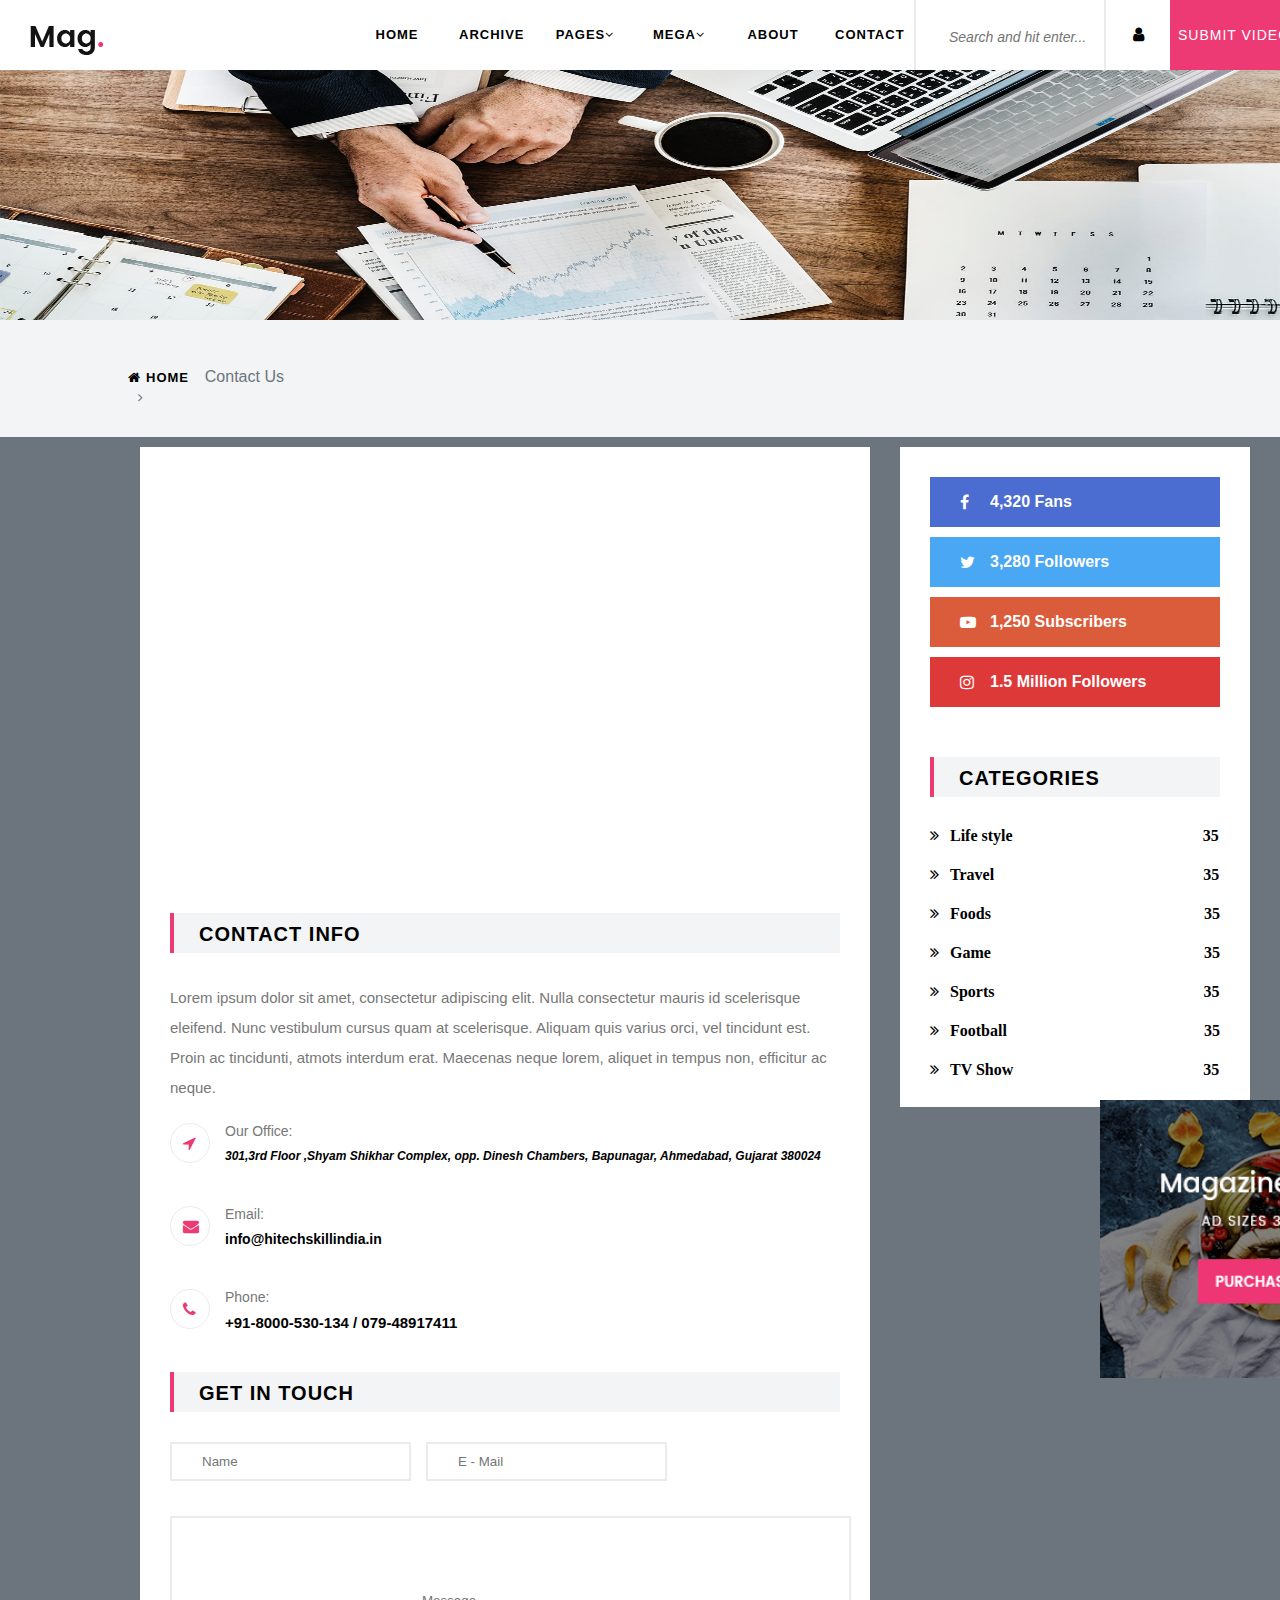
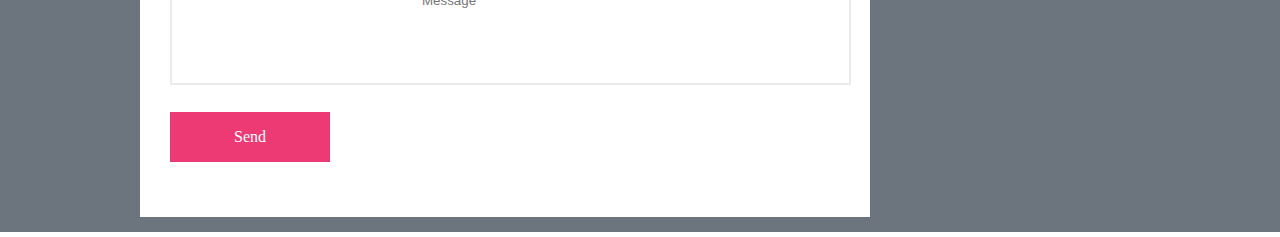
<file: img/contact (1).html>
<!DOCTYPE html>
<html>
<head>
	<meta charset="utf-8">
	<meta name="viewport" content="width=device-width, initial-scale=1">
	<title>Contact</title>
		<link rel="stylesheet" href="https://cdnjs.cloudflare.com/ajax/libs/font-awesome/4.7.0/css/font-awesome.min.css">
	
		
		<link rel="stylesheet" type="text/css" href="style1.css">
</head>
<body>
		<div class="box"><div class="header display"><img src="logo.png"></div>
		<div class="header1 display"></div>
		<div class="header2 display"><h2>HOME</h2></div>
		<div class="header2 display"><h2>ARCHIVE</h2></div>
		<div class="header2 display"><h2>PAGES<i class="fa fa-angle-down" aria-hidden="true"></i></h2></div>
		<div class="header2 display"><h2>MEGA<i class="fa fa-angle-down" aria-hidden="true"></i></h2></div>
		<div class="header2 display"><h2>ABOUT</h2></div>
		<div class="header2 display"><h2>CONTACT</h2></div>
		<div class="header3 display"><input type="text" name="searchbar" placeholder="Search and hit enter..." style="font-size: 14px;font-family: sans-serif;font-style: italic;height: 70px;width: 150px;border: 1px solid white;">
			</div>
		<div class="header4 display"><i class="fa fa-user" aria-hidden="true"></i></div>
		<div class="submit display"><p style="letter-spacing: 1px;font-size: 14px;font-family: sans-serif;">SUBMIT VIDEO</p></div>
		  </div>

		  <div class="headerimg"><img src="40.jpg" height="250px" width="100%"></div>

		  <div class="home">
		  	<div class="home1 display"></div>
		  	<div class="home2 display"><h2 style="line-height: 20px;"><i class="fa fa-home" aria-hidden="true" style="margin-right: 5px;"></i>HOME<i class="fa fa-angle-right" aria-hidden="true" style="margin-left: 10px;color: #6c757d;"></i></h2></div>
		  	<div class="home3"><p style="color: #6c757d;font-family: sans-serif;">Contact Us</p></div>
		  </div>

		 <div class="page">
		 	<div class="map display">
		 		<div class="hitechmap display"><iframe src="https://www.google.com/maps/embed?pb=!1m14!1m8!1m3!1d14686.344023448552!2d72.6304075!3d23.0389681!3m2!1i1024!2i768!4f13.1!3m3!1m2!1s0x0%3A0x1af6abf970892863!2sHi-TECH%20Institute%20of%20information%20Technology!5e0!3m2!1sen!2sin!4v1644382190282!5m2!1sen!2sin" width="670px" height="406px" style="border:0;" allowfullscreen="" loading="lazy"></iframe></div>
		 	<div class="contact display">
		 		<h5 style="letter-spacing: 1px;font-family: sans-serif;font-size: 20px;">CONTACT INFO</h5>
		 	</div>
		 	<p style="font-family:  sans-serif;color: #777777;
    font-size: 15px;line-height:2;margin-bottom: 20px;">Lorem ipsum dolor sit amet, consectetur adipiscing elit. Nulla consectetur mauris id scelerisque eleifend. Nunc vestibulum cursus quam at scelerisque. Aliquam quis varius orci, vel tincidunt est. Proin ac tincidunti, atmots interdum erat. Maecenas neque lorem, aliquet in tempus non, efficitur ac neque.</p>

    <div class="office display"><div class="map1 display"><i class="fa fa-location-arrow" aria-hidden="true" style="line-height:38px;position: relative;left: 12px;color: #ed3974;"></i></div><div class="map2"><p style="color: #777777;font-family:sans-serif;font-size: 14px;">Our Office:</p></div>
	<h6 style="font-size:12px;font-family:sans-serif;font-style: italic;line-height: 1px;">301,3rd Floor ,Shyam Shikhar Complex, opp. Dinesh Chambers, Bapunagar, Ahmedabad, Gujarat 380024</h6></div>

	    <div class="office display"><div class="map1 display"><i class="fa fa-envelope" aria-hidden="true"
 style="line-height:38px;position: relative;left: 12px;color: #ed3974;"></i></div><div class="map2"><p style="color: #777777;font-family:sans-serif;font-size: 14px;">Email:</p></div>
	<h6 style="font-size:14px;font-family:sans-serif;line-height: 1px;">info@hitechskillindia.in</h6></div>

	   <div class="office display"><div class="map1 display"><i class="fa fa-phone" aria-hidden="true"
 style="line-height:38px;position: relative;left: 12px;color: #ed3974;"></i></div><div class="map2"><p style="color: #777777;font-family:sans-serif;font-size: 14px;">Phone:</p></div>
	<h6 style="font-size:15px;font-family:sans-serif;line-height: 1px;">+91-8000-530-134 / 079-48917411</h6></div>

	<div class="contact display">
		 		<h5 style="letter-spacing: 1px;font-family: sans-serif;font-size: 20px;">GET IN TOUCH</h5>
		 	</div>

	<div class="email display"><input type="text" name="name" placeholder="Name"></div>
	<div class="email display"><input type="text" name="name" placeholder="E - Mail">
		
	</div>
	<div class="message display"><input type="textarea" name="name" placeholder="Message"></div>
	<div class="buttonsend display"><p>Send</p></div>
</div>


<div class="socialpage display">

	<div class="fb display"><i class="fa fa-facebook" aria-hidden="true" style="height:50px;width:10px;display:inline;float:left;line-height: 50px;margin-right: 20px;color: white;"></i><h3 style="font-size:16px;font-family: sans-serif;color: white;line-height: 50px;display: inline;float: left;"> 4,320 Fans</h3></div>
	<div class="twitter display"><i class="fa fa-twitter" aria-hidden="true" style="height:50px;width:10px;display:inline;float:left;line-height: 50px;margin-right: 20px;color: white;"></i><h3 style="font-size:16px;font-family: sans-serif;color: white;line-height: 50px;display: inline;float: left;"> 3,280 Followers</h3></div>
	<div class="youtube display"><i class="fa fa-youtube-play" aria-hidden="true"style="height:50px;width:10px;display:inline;float:left;line-height: 50px;margin-right: 20px;color: white;"></i><h3 style="font-size:16px;font-family: sans-serif;color: white;line-height: 50px;display: inline;float: left;"> 1,250 Subscribers</h3></div>
	<div class="insta display"><i class="fa fa-instagram" aria-hidden="true"style="height:50px;width:10px;display:inline;float:left;line-height: 50px;margin-right: 20px;color: white;"></i><h3 style="font-size:16px;font-family: sans-serif;color: white;line-height: 50px;display: inline;float: left;"> 1.5 Million Followers</h3></div>

	<div class="categories display"><h5 style="letter-spacing: 1px;font-family: sans-serif;font-size: 20px;">CATEGORIES</h5></div>

	<div class="activity display"><i class="fa fa-angle-double-right" aria-hidden="true" style="height:20px;width:20px;display:inline;float: left;"></i><h4 class="display">Life style</h4><h4 style="margin-left: 190px;display: inline;float: left;">35</h4></div>
	<div class="activity display"><i class="fa fa-angle-double-right" aria-hidden="true" style="height:20px;width:20px;display:inline;float: left;"></i><h4 class="display">Travel</h4><h4 style="margin-left: 209px;display: inline;float: left;">35</h4></div>
	<div class="activity display"><i class="fa fa-angle-double-right" aria-hidden="true" style="height:20px;width:20px;display:inline;float: left;"></i><h4 class="display">Foods</h4><h4 style="margin-left: 213px;display: inline;float: left;">35</h4></div>
	<div class="activity display"><i class="fa fa-angle-double-right" aria-hidden="true" style="height:20px;width:20px;display:inline;float: left;"></i><h4 class="display">Game</h4><h4 style="margin-left: 213px;display: inline;float: left;">35</h4></div>
	<div class="activity display"><i class="fa fa-angle-double-right" aria-hidden="true" style="height:20px;width:20px;display:inline;float: left;"></i><h4 class="display">Sports</h4><h4 style="margin-left: 209px;display: inline;float: left;">35</h4></div>
	<div class="activity display"><i class="fa fa-angle-double-right" aria-hidden="true" style="height:20px;width:20px;display:inline;float: left;"></i><h4 class="display">Football</h4><h4 style="margin-left: 197px;display: inline;float: left;">35</h4></div>
	<div class="activity display"><i class="fa fa-angle-double-right" aria-hidden="true" style="height:20px;width:20px;display:inline;float: left;"></i><h4 class="display">TV Show</h4><h4 style="margin-left: 190px;display: inline;float: left;">35</h4></div>
	<div class="img display"><img src="add2.png" width="100%"></div>

	
	
	
		 
	

		 
		 	
		 	

</div>
</div>

	



			    

</body>
</html>
</file>
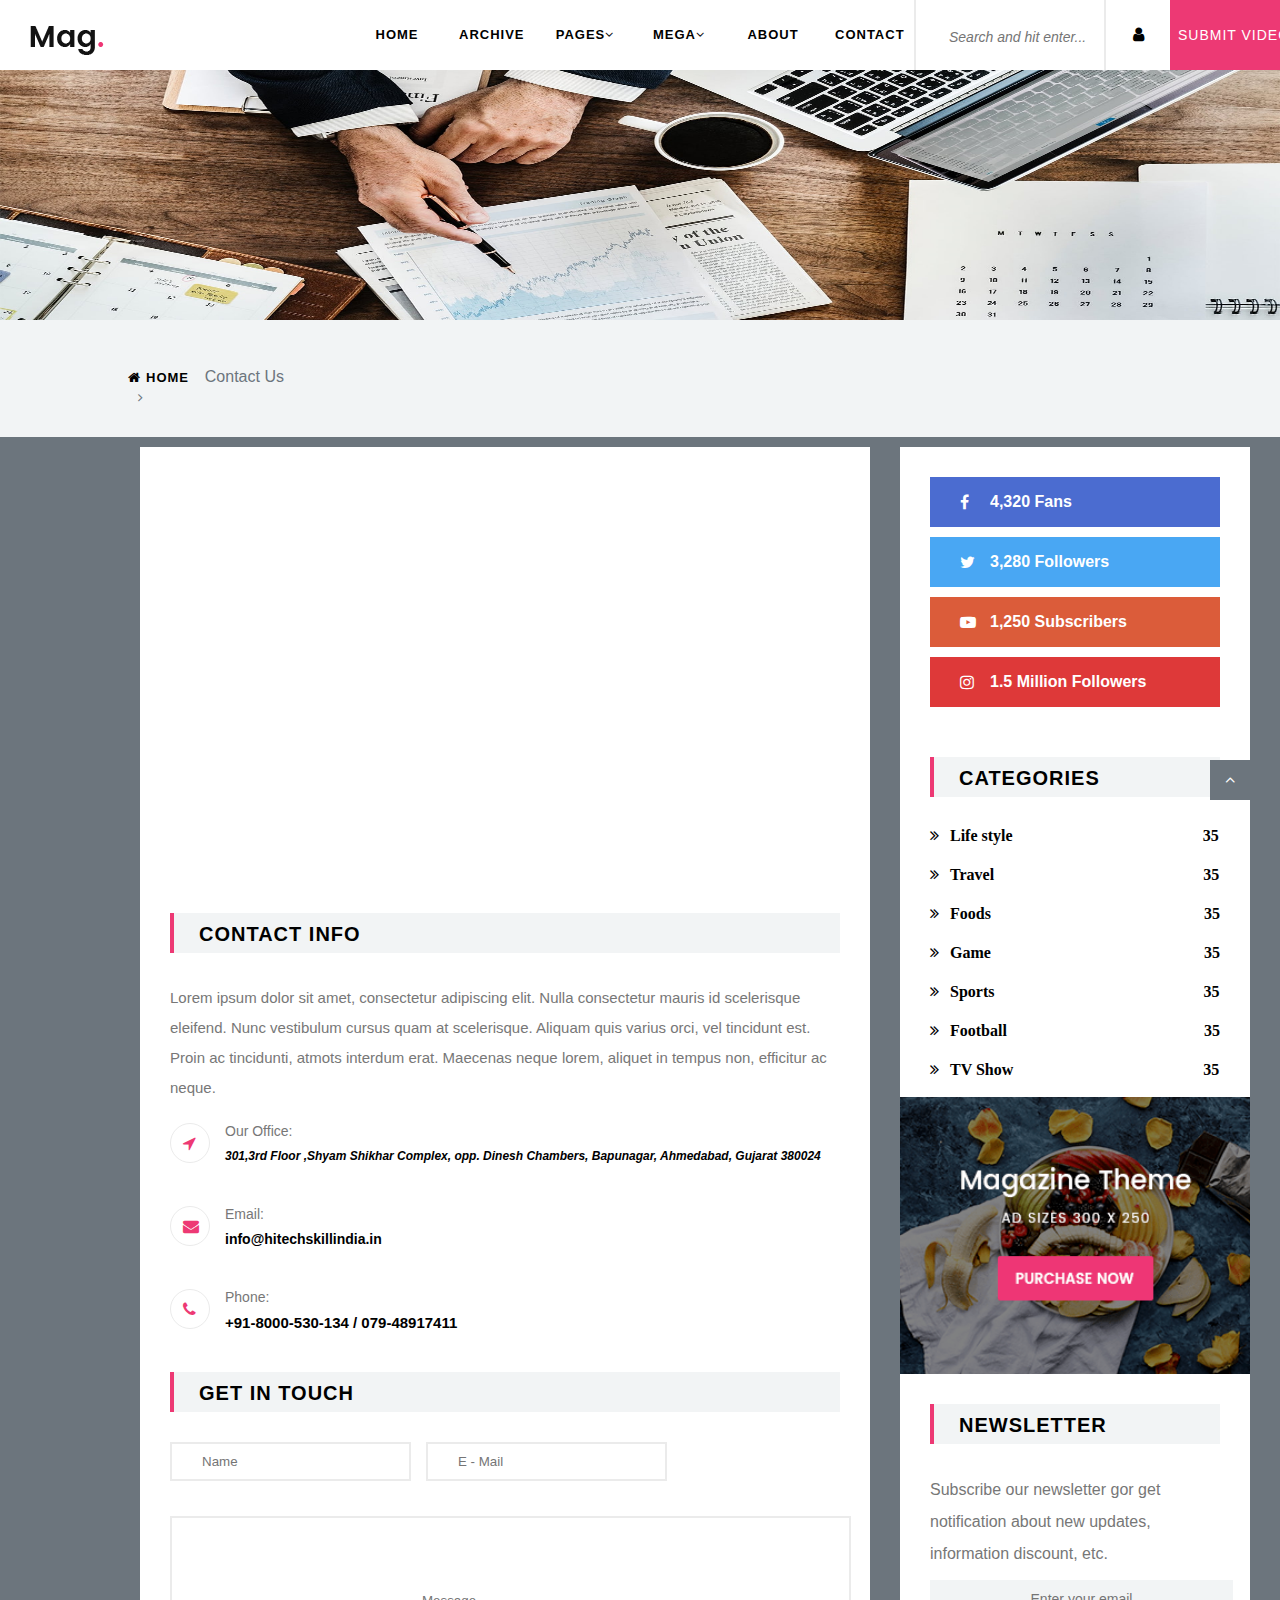
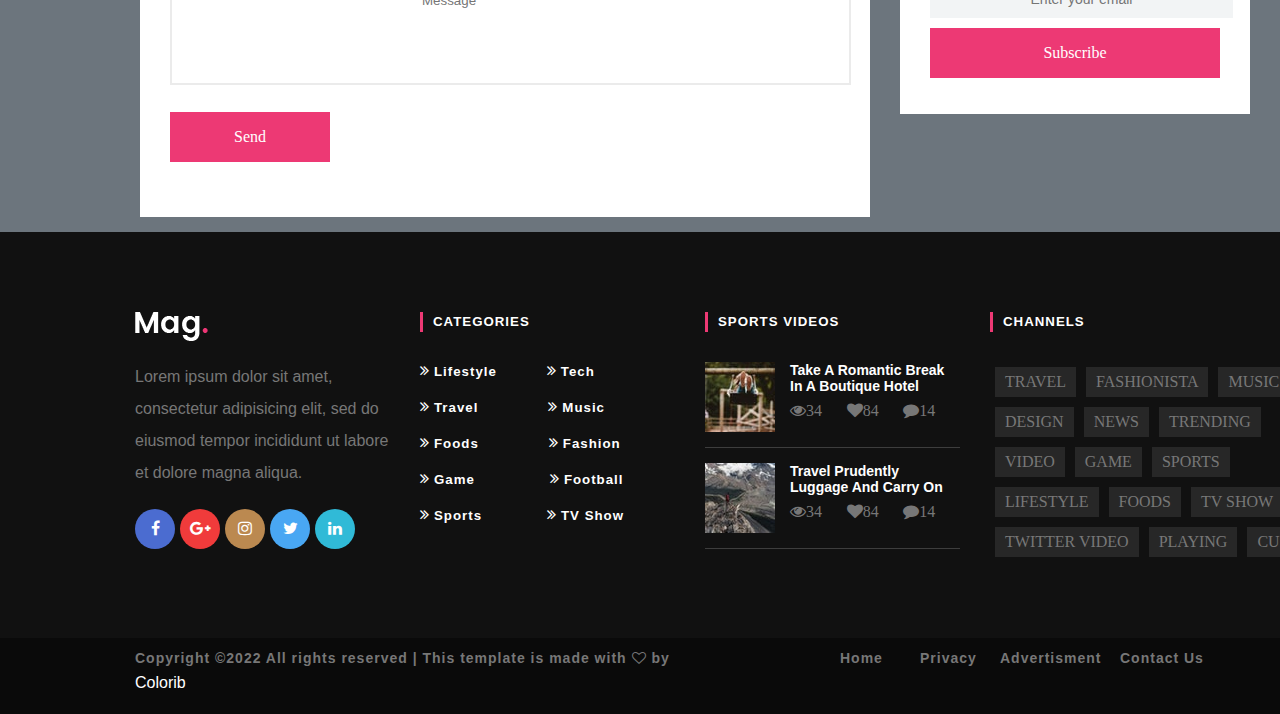
<file: img/contact.html>
<!DOCTYPE html>
<html>
<head>
	<meta charset="utf-8">
	<meta name="viewport" content="width=device-width, initial-scale=1">
	<title>Contact</title>
		<link rel="stylesheet" href="https://cdnjs.cloudflare.com/ajax/libs/font-awesome/4.7.0/css/font-awesome.min.css">
	
		
		<link rel="stylesheet" type="text/css" href="style1.css">
</head>
<body>
		<div class="box"><div class="header display"><img src="logo.png"></div>
		<div class="header1 display"></div>
		<div class="header2 display"><h2>HOME</h2></div>
		<div class="header2 display"><h2>ARCHIVE</h2></div>
		<div class="header2 display"><h2>PAGES<i class="fa fa-angle-down" aria-hidden="true"></i></h2></div>
		<div class="header2 display"><h2>MEGA<i class="fa fa-angle-down" aria-hidden="true"></i></h2></div>
		<div class="header2 display"><h2>ABOUT</h2></div>
		<div class="header2 display"><h2>CONTACT</h2></div>
		<div class="header3 display"><input type="text" name="searchbar" placeholder="Search and hit enter..." style="font-size: 14px;font-family: sans-serif;font-style: italic;height: 70px;width: 150px;border: 1px solid white;">
			</div>
		<div class="header4 display"><i class="fa fa-user" aria-hidden="true"></i></div>
		<div class="submit display"><p style="letter-spacing: 1px;font-size: 14px;font-family: sans-serif;">SUBMIT VIDEO</p></div>
		  </div>

		  <div class="headerimg"><img src="40.jpg" height="250px" width="100%"></div>

		  <div class="home">
		  	<div class="home1 display"></div>
		  	<div class="home2 display"><h2 style="line-height: 20px;"><i class="fa fa-home" aria-hidden="true" style="margin-right: 5px;"></i>HOME<i class="fa fa-angle-right" aria-hidden="true" style="margin-left: 10px;color: #6c757d;"></i></h2></div>
		  	<div class="home3"><p style="color: #6c757d;font-family: sans-serif;">Contact Us</p></div>
		  </div>

		 <div class="page">
		 	<div class="map display">
		 		<div class="hitechmap display"><iframe src="https://www.google.com/maps/embed?pb=!1m14!1m8!1m3!1d14686.344023448552!2d72.6304075!3d23.0389681!3m2!1i1024!2i768!4f13.1!3m3!1m2!1s0x0%3A0x1af6abf970892863!2sHi-TECH%20Institute%20of%20information%20Technology!5e0!3m2!1sen!2sin!4v1644382190282!5m2!1sen!2sin" width="670px" height="406px" style="border:0;" allowfullscreen="" loading="lazy"></iframe></div>
		 	<div class="contact display">
		 		<h5 style="letter-spacing: 1px;font-family: sans-serif;font-size: 20px;">CONTACT INFO</h5>
		 	</div>
		 	<p style="font-family:  sans-serif;color: #777777;
    font-size: 15px;line-height:2;margin-bottom: 20px;">Lorem ipsum dolor sit amet, consectetur adipiscing elit. Nulla consectetur mauris id scelerisque eleifend. Nunc vestibulum cursus quam at scelerisque. Aliquam quis varius orci, vel tincidunt est. Proin ac tincidunti, atmots interdum erat. Maecenas neque lorem, aliquet in tempus non, efficitur ac neque.</p>

    <div class="office display"><div class="map1 display"><i class="fa fa-location-arrow" aria-hidden="true" style="line-height:38px;position: relative;left: 12px;color: #ed3974;"></i></div><div class="map2"><p style="color: #777777;font-family:sans-serif;font-size: 14px;">Our Office:</p></div>
	<h6 style="font-size:12px;font-family:sans-serif;font-style: italic;line-height: 1px;">301,3rd Floor ,Shyam Shikhar Complex, opp. Dinesh Chambers, Bapunagar, Ahmedabad, Gujarat 380024</h6></div>

	    <div class="office display"><div class="map1 display"><i class="fa fa-envelope" aria-hidden="true"
 style="line-height:38px;position: relative;left: 12px;color: #ed3974;"></i></div><div class="map2"><p style="color: #777777;font-family:sans-serif;font-size: 14px;">Email:</p></div>
	<h6 style="font-size:14px;font-family:sans-serif;line-height: 1px;">info@hitechskillindia.in</h6></div>

	   <div class="office display"><div class="map1 display"><i class="fa fa-phone" aria-hidden="true"
 style="line-height:38px;position: relative;left: 12px;color: #ed3974;"></i></div><div class="map2"><p style="color: #777777;font-family:sans-serif;font-size: 14px;">Phone:</p></div>
	<h6 style="font-size:15px;font-family:sans-serif;line-height: 1px;">+91-8000-530-134 / 079-48917411</h6></div>

	<div class="contact display">
		 		<h5 style="letter-spacing: 1px;font-family: sans-serif;font-size: 20px;">GET IN TOUCH</h5>
		 	</div>

	<div class="email display"><input type="text" name="name" placeholder="Name"></div>
	<div class="email display"><input type="text" name="name" placeholder="E - Mail">
		
	</div>
	<div class="message display"><input type="textarea" name="name" placeholder="Message"></div>
	<div class="buttonsend display"><p>Send</p></div>
</div>


<div class="socialpage display">

	<div class="fb display"><i class="fa fa-facebook" aria-hidden="true" style="height:50px;width:10px;display:inline;float:left;line-height: 50px;margin-right: 20px;color: white;"></i><h3 style="font-size:16px;font-family: sans-serif;color: white;line-height: 50px;display: inline;float: left;"> 4,320 Fans</h3></div>
	<div class="twitter display"><i class="fa fa-twitter" aria-hidden="true" style="height:50px;width:10px;display:inline;float:left;line-height: 50px;margin-right: 20px;color: white;"></i><h3 style="font-size:16px;font-family: sans-serif;color: white;line-height: 50px;display: inline;float: left;"> 3,280 Followers</h3></div>
	<div class="youtube display"><i class="fa fa-youtube-play" aria-hidden="true"style="height:50px;width:10px;display:inline;float:left;line-height: 50px;margin-right: 20px;color: white;"></i><h3 style="font-size:16px;font-family: sans-serif;color: white;line-height: 50px;display: inline;float: left;"> 1,250 Subscribers</h3></div>
	<div class="insta display"><i class="fa fa-instagram" aria-hidden="true"style="height:50px;width:10px;display:inline;float:left;line-height: 50px;margin-right: 20px;color: white;"></i><h3 style="font-size:16px;font-family: sans-serif;color: white;line-height: 50px;display: inline;float: left;"> 1.5 Million Followers</h3></div>

	<div class="categories display"><h5 style="letter-spacing: 1px;font-family: sans-serif;font-size: 20px;">CATEGORIES</h5></div>

	<div class="activity display"><i class="fa fa-angle-double-right" aria-hidden="true" style="height:20px;width:20px;display:inline;float: left;"></i><h4 class="display">Life style</h4><h4 style="margin-left: 190px;display: inline;float: left;">35</h4></div>
	<div class="activity display"><i class="fa fa-angle-double-right" aria-hidden="true" style="height:20px;width:20px;display:inline;float: left;"></i><h4 class="display">Travel</h4><h4 style="margin-left: 209px;display: inline;float: left;">35</h4></div>
	<div class="activity display"><i class="fa fa-angle-double-right" aria-hidden="true" style="height:20px;width:20px;display:inline;float: left;"></i><h4 class="display">Foods</h4><h4 style="margin-left: 213px;display: inline;float: left;">35</h4></div>
	<div class="activity display"><i class="fa fa-angle-double-right" aria-hidden="true" style="height:20px;width:20px;display:inline;float: left;"></i><h4 class="display">Game</h4><h4 style="margin-left: 213px;display: inline;float: left;">35</h4></div>
	<div class="activity display"><i class="fa fa-angle-double-right" aria-hidden="true" style="height:20px;width:20px;display:inline;float: left;"></i><h4 class="display">Sports</h4><h4 style="margin-left: 209px;display: inline;float: left;">35</h4></div>
	<div class="activity display"><i class="fa fa-angle-double-right" aria-hidden="true" style="height:20px;width:20px;display:inline;float: left;"></i><h4 class="display">Football</h4><h4 style="margin-left: 197px;display: inline;float: left;">35</h4></div>
	<div class="activity display"><i class="fa fa-angle-double-right" aria-hidden="true" style="height:20px;width:20px;display:inline;float: left;"></i><h4 class="display">TV Show</h4><h4 style="margin-left: 190px;display: inline;float: left;">35</h4></div></div>
	<div class="img display"><img src="add2.png" width="100%"></div>
	<div class="newspage display"><div class="newsletter display"><h5 style="letter-spacing: 1px;font-family: sans-serif;font-size: 20px;">NEWSLETTER</h5></div>
	<p style="font-family:sans-serif;color: #777777;
	font-size: 16px;line-height: 2;">Subscribe our newsletter gor get notification about new updates, information discount, etc.</p>

	<div class="email1 display"><input type="text" name="name" placeholder="Enter your email"></div>
	<div class="buttonsubscribe display"><p style="font-size:16px">Subscribe</p></div>

	</div>

	</div>
</div>
<div class="endbox">
		<div class="container">
			<div class="row">
				<div class="mag2"><div class="maglogo"><img src="logo2.png"></div>
				<p>Lorem ipsum dolor sit amet, consectetur adipisicing elit, sed do eiusmod tempor incididunt ut labore et dolore magna aliqua.</p>
				<div class="appf display"><i class="fa fa-facebook" aria-hidden="true"></i></div>
				<div class="appg display"><i class="fa fa-google-plus" aria-hidden="true"></i></div>
				<div class="appi display"><i class="fa fa-instagram" aria-hidden="true"></i></div>
				<div class="appt display"><i class="fa fa-twitter" aria-hidden="true"></i></div>
				<div class="appin display"><i class="fa fa-linkedin" aria-hidden="true"></i></div>
				</div></div>	

			<div class="mag2"><div class="categories2"><h5>CATEGORIES</h5></div><div class="activity2"><i class="fa fa-angle-double-right" aria-hidden="true"></i><h5 style="margin-left:5px;margin-right: 50px">Lifestyle</h5>
				<i class="fa fa-angle-double-right" aria-hidden="true"></i><h5 style="margin-left:5px;margin-right: 50px">Tech</h5>
				</div>

				<div class="activity2"><i class="fa fa-angle-double-right" aria-hidden="true"></i><h5 style="margin-left:5px;margin-right: 70px">Travel</h5>
				<i class="fa fa-angle-double-right" aria-hidden="true"></i><h5 style="margin-left:5px;margin-right: 50px">Music</h5>
				</div>

				<div class="activity2"><i class="fa fa-angle-double-right" aria-hidden="true"></i><h5 style="margin-left:5px;margin-right: 70px">Foods</h5>
				<i class="fa fa-angle-double-right" aria-hidden="true"></i><h5 style="margin-left:5px;margin-right: 50px">Fashion</h5>
				</div>

				<div class="activity2"><i class="fa fa-angle-double-right" aria-hidden="true"></i><h5 style="margin-left:5px;margin-right: 75px">Game</h5>
				<i class="fa fa-angle-double-right" aria-hidden="true"></i><h5 style="margin-left:5px;margin-right: 50px">Football</h5>
				</div>

				<div class="activity2"><i class="fa fa-angle-double-right" aria-hidden="true"></i><h5 style="margin-left:5px;margin-right: 65px">Sports</h5>
				<i class="fa fa-angle-double-right" aria-hidden="true"></i><h5 style="margin-left:5px;margin-right: 50px">TV Show</h5>
				</div>
			</div>
			
				<div class="mag2"><div class="categories2"><h5>SPORTS VIDEOS</h5></div>
				<div class="post"><img src="12.jpg"><div class="postcontent"><h6>Take A Romantic Break In A Boutique Hotel</h6><div class="pop"><i class="fa fa-eye" aria-hidden="true">34</i><i class="fa fa-heart" aria-hidden="true">84</i><i class="fa fa-comment" aria-hidden="true">14</i>
			</div></div></div>

			<div class="post"><img src="13.jpg"><div class="postcontent"><h6>Travel Prudently Luggage And Carry On</h6><div class="pop"><i class="fa fa-eye" aria-hidden="true">34</i><i class="fa fa-heart" aria-hidden="true">84</i><i class="fa fa-comment" aria-hidden="true">14</i>
			</div></div></div>

		</div>
		<div class="mag2"><div class="categories2"><h5>CHANNELS</h5></div>	<div class="buttonS">
			<div class="buttonchannel">TRAVEL</div>
			<div class="buttonchannel">FASHIONISTA</div>
			<div class="buttonchannel">MUSIC</div>
			<div class="buttonchannel">DESIGN</div>
			<div class="buttonchannel">NEWS</div>
			<div class="buttonchannel">TRENDING</div>
			<div class="buttonchannel">VIDEO</div>
			<div class="buttonchannel">GAME</div>
			<div class="buttonchannel">SPORTS</div>
			<div class="buttonchannel">LIFESTYLE</div>
			<div class="buttonchannel">FOODS</div>
			<div class="buttonchannel">TV SHOW</div>
			<div class="buttonchannel">TWITTER VIDEO</div>
			<div class="buttonchannel">PLAYING</div>
			<div class="buttonchannel">CUPS</div></div>
			</div></div>

			<div class="endofmag"><div class="endcontainer"> 
				<div class="copy"><h2>
Copyright ©2022 All rights reserved | This template is made with <i class="fa fa-heart-o" aria-hidden="true"></i> by </h2><p style="color:white;line-height: 30px;font-family: sans-serif;">Colorib</p></div>
<div class="pages"><div class="lastpage"><h2 style="margin-right:150px"></h2><h2>Home</h2>
<h2>Privacy</h2>
<h2>Advertisment</h2>
<h2>Contact Us</h2>

</div>


</div></div></div></div>
<a class="scrollup" a href="file:///E:/kaushal/mag/img/bg-img/contact.html" style="position: fixed;right:30px ;bottom: 100px;"><i class="fa fa-angle-up" aria-hidden="true" ></i></a>



			



			


	
	
		 
	

		 
		 	
		 	



	



			    

</body>
</html>
</file>
<file: about.css>
.about_3no_p
{
		font-family: "Poppins", sans-serif;
		font-size:16px;
		margin:20px 50px 0px 40px;
		word-spacing: 4px;
		color:#777777;

}
.about_margin_facebook
{
	line-height:300px ;
}
.about_margin_instagram
{
	line-height:300px ;
	margin-left:35%;
}
.about_margin_link
{
	line-height:300px ;
	margin-left:35%;
}
.about_fafa
{
	margin:20px 0px 0px 30px;
	color:#777777;
	font-size:16px;
}
.about_3_div
{
	height:500px;
	width:90%;
	background:green;
	margin:30px 20px 0px 30px;
}

.black
{
	height:100%;
	width: 100%;
	font-size:0px;
}
.black:hover
{
	background:#00000085;
	height:100%;
	width:100%;
	font-size:17px;
	color:white;
}
.about_div3_1
{
	height:170px;
	width:170px;
	background-image:url('img/36.jpg');
	background-position: center;
	background-size: cover;
	margin:40px 0px 0px 30px;
}
.about_div3_11
{
	height:170px;
	width:170px;
	background-image:url('img/37.jpg');
	background-position: center;
	background-size: cover;
	margin:40px 0px 0px 30px;
}
.about_div3_111
{
	height:170px;
	width:170px;
	background-image:url('img/38.jpg');
	background-position: center;
	background-size: cover;
	margin:40px 0px 0px 30px;
}
.about_div3_1111
{
	height:170px;
	width:170px;
	background-image:url('img/39.jpg');
	background-position: center;
	background-size: cover;
	margin:40px 0px 0px 30px;
}
.about_div3_2
{
	height:200px ;
	width:65%;
	background:white;
	margin:20px 0px 0px 10px;
}
.about_maindiv
{
	height:250px;
	width:100%;
	background:white;
}
.about_div3_2_p
{
	margin:30px 0px 0px 10px;
	color:black;
}
.about_div3_2_p2
{
	margin:0px 0px 0px 10px;
	color:#ed3974;
}

.about_div3_2_p3
{
	margin:0px 0px 0px 10px;
	color:#777777;
	margin-top:10px;
}
</file>
<file: mymag.css>
*
	{
		margin:0px;
	}
	#div
	{
		height:70px;
		width:100%;
		background:#ffffff;
		position:fixed;
	
	}
	.div1
	{
		height:70px;
		width:10%;
		

	}
	.div2
	{
		height:70px;
		width:50%;
		
	}
	.div3
	{
		height:70px;
		width:20%;
		
	}
	.div4
	{
		height: 70px;
		width:5%;
		
	}
	.div5
	{
		height: 70px;
		width: 15%;
		background:#ed3974;

	}
	.div5:hover
	{
		height: 70px;
		width: 15%;
		background:black;

	}
	.img
	{
		height:50px;
		width:50px;
		margin:15px 0px 0px 40px;
	}
	
	.float
	{
		float:left;
	}
	.search
	{
		border:none;
		text-align: center;
		font-size:16px;
		height:66px;
		width:80%;
		background:#ffffff;
		border:none;
		outline: none;
	}
	.fafa_search
	{
		margin-left:10px;
	}
	.fafa_search:hover
	{
		margin-left:10px;
		color:red;
	}
	.fafa_user
	{
		margin:20px 0px 0px 20px;
		font-size:27px;
	}
	.fafa_user:hover
	{
		margin:20px 0px 0px 20px;
		font-size:27px;
		color:red;
	}
	.video
	{
		margin:20px 0px 0px 40px;
		font-size:18px;
		color:white;
	}
	.span
	{
		margin:20px 0px 0px 40px;
		font-family: 'Poppins', sans-serif;
	}
	.span:hover
	{
		margin:20px 0px 0px 40px;
		font-family: 'Poppins', sans-serif;
		color:red;
	}
	#div2
	{
		height:250px;
		width:100%;
		background-image: url('img/49.jpg');
		background-position:center;
		background-size: cover;
	
	}
	.center_class
	{
		color:white;
		font-family: 'Poppins', sans-serif;
		font-size:20px;
		margin:150px 0px 0px 40%;
	}
	#div3rd
	{
		height:2300px;
		width: 100%;
		background:white;
		float:left;
	}
	.div3_1st
	{
		height:70px;
		width: 100%;
		background:white;
	}
	.div3_1st_p
	{
		font-size: 17px;
		line-height: 70px;
		margin-left:100px;
		

	}
	.div3_1st_p:hover
	{
		font-size: 17px;
		line-height: 70px;
		margin-left:100px;
		color:red;		

	}
	.div3_1st_span
	{
		font-family: 'Poppins', sans-serif;
		font-size: 13px;
		line-height: 70px;
		margin-left:0px;
	}
	.div3_1st_span:hover
	{
		font-family: 'Poppins', sans-serif;
		font-size: 13px;
		line-height: 70px;
		margin-left:0px;
		color:red;
	}
	.div3_2nd
	{
		height:2150px;
		width:50%;
		background:white;
		margin:20px 0px 0px 100px;
		box-shadow:0px 0px 12px silver;
		

	}
	.div3_3rd
	{
		height:2150px;
		width:30%;
		background:white;
		margin:20px 0px 0px 50px;
		box-shadow:0px 0px 12px silver;

	}
	.div3_3rd_1st
	{
		height:300px;
		width:100%;
		background:white;
	}
	.div3_facebook
	{
		height:50px;
		width:70%;
		background:#4b6cd0;
		margin:30px 0px 0px 50px;
	}
	.div3_facebook:hover
	{
		height:50px;
		width:70%;
		margin:30px 0px 0px 50px;
		background: rgba(75, 108, 208, 0.8);
	}
	.facebook_div
	{
		font-size:20px;
		margin:13px 0px 0px 30px;
		color:white;
	}
	.facebook_text
	{

		color:white;
		margin:13px 0px 0px 20px;
		font-size:20px;
	}
	.div3_twitter
	{
		height:50px;
		width:70%;
		background:#49a7f3;
		margin:10px 0px 0px 50px;
	}
	.div3_twitter:hover
	{
		height:50px;
		width:70%;
		background:rgba(73, 167, 243, 0.8);
		margin:10px 0px 0px 50px;
	}
	.twitter_div
	{
		font-size:20px;
		margin:13px 0px 0px 30px;
		color:white;
	}
	.div3_youtube
	{
		height:50px;
		width:70%;
		background:#db5c3a;
		margin:10px 0px 0px 50px;
	}
	.div3_youtube:hover
	{
		height:50px;
		width:70%;
		background:rgba(219, 92, 58, 0.8);
		margin:10px 0px 0px 50px;
	}
	.youtube_div
	{
		font-size:20px;
		margin:13px 0px 0px 30px;
		color:white;
	}
	.div3_gmail
	{
		height:50px;
		width:70%;
		background:#de3939;
		margin:10px 0px 0px 50px;
	}
	.div3_gmail:hover
	{
		height:50px;
		width:70%;
		background:rgba(222, 57, 57, 0.8);
		margin:10px 0px 0px 50px;
	}
	.gmail_div
	{
		font-size:20px;
		margin:13px 0px 0px 30px;
		color:white;
	}
	.div3_3rd_2nd
	{
		height:50px;
		width:70%;
		border-left:8px solid #ed3974;
		background:#f2f4f5;
		margin:20px 0px 0px 30px;
	}
	.categories_text
	{
		font-size:25px;
		margin:15px 0px 0px 20px;
	}
	.div3_3rd_3rd
	{
		height:300px;
		width:100%;
		background:burlywood;

	}
	.div3_3rd_3rd1
	{
		height:300px;
		width:80%;
		background:white;
	}
	.div3_3rd_3rd2
	{
		height:300px;
		width:20%;
		background:white;
	}
	.angle_font
	{
		margin:25px 0px 0px 30px;
		font-size:19px;
	}
	.angle_font2
	{
		margin:10px 0px 0px 30px;
		font-size:19px;
	}
	.angle_font:hover
	{
		margin:25px 0px 0px 30px;
		font-size:19px;
		color:#ed3974;
	}
	.angle_font2:hover
	{
		margin:10px 0px 0px 30px;
		font-size:19px;
		color:#ed3974;
	}
	.div3_3rd_4th
	{
		height:250px;
		width:100%;
		background-image: url('img/add2.png');
		background-position: center;
		background-size: cover;
	}
	.div3_3rd_2nd
	{
		height:50px;
		width:70%;
		border-left:8px solid #ed3974;
		background:#f2f4f5;
		margin:20px 0px 0px 30px;
	}
	.categories_text
	{
		font-size:25px;
		margin:15px 0px 0px 20px;
	}
	.div3_3rd_5th
	{
		height:150px;
		width:100%;
		background:white;
	}
	.image
	{
		height:100%;
		width:100%;
	}
	.photo_div3
	{
		height:100px;
		width:30%;
		background:black;
		margin:30px 0px 0px 20px;
		float:left;
	}
	.text_div3
	{
		height:100px;
		width:50%;
		background:white;
		margin:20px 0px 0px 20px;
	}
	.text_div3_button
	{
		border:none;
		background:#ed3974;
		color:white;
		height:30px;
		width:60%;
	}
	.text_div3_button:hover
	{
		border:none;
		background:black;
		color:white;
		height:30px;
		width:60%;
	}
	.div3_3rd_2nd
	{
		height:50px;
		width:70%;
		border-left:8px solid #ed3974;
		background:#f2f4f5;
		margin:20px 0px 0px 30px;
	}
	.categories_text
	{
		font-size:25px;
		margin:15px 0px 0px 20px;
	}
	.div3_3rd_3rd
	{
		height:300px;
		width:100%;
		background:burlywood;

	}
	.div3_3rd_3rd1
	{
		height:300px;
		width:80%;
		background:white;
	}
	.div3_3rd_3rd2
	{
		height:300px;
		width:20%;
		background:white;
	}
		.div3_3rd_6th
	{
		height:300px;
		width:100%;
		background:white;
		margin-top:20px;
	}
	.div3_3rd_6th_p
	{
		font-size:18px;
		margin-left:20px;
	}
	.div3_3rd_6th_input
	{
		height:50px;
		width:70%;
		text-align:center;
		margin-left:30px;
		border:none;
	}
	.div3_3rd_5th_button
	{
		height:50px;
		width:70%;
		background:#ed3974;
		margin-top:20px;
		border:none;
		margin-left:30px;
		font-size:17px;
		color:white;
	}
	.div3_2_1
	{
		height:450px;
		width:90%;
		margin:10px 60px 0px 30px;
		background:orange;
	}
	.div3_2_p
	{
		font-size:17px;
		color:#ed3974;
		margin:10px 0px 0px 50px;
	}
	.div3_2_p:hover
	{
		font-size:17px;
		color:#404040;
		margin:10px 0px 0px 50px;
	}
	.div3_3
	{
		height:100px;
		width:100%;
		background:white;
	}
	.post-title
	{
		font-family: "Poppins", sans-serif;
		font-size:24px;
		margin-left:20px;
	}
	.fafaicon_mate
	{
		margin-left:30px;
		font-size:16px;
		

	}
	.fafaicon_mate:hover
	{
		margin-left:30px;
		font-size:16px;
		color:red;
		

	}
	.div3_3_p
	{
		font-family: "Poppins", sans-serif;	
		margin:10px 20px 0px 20px;
		font-size:17px;
	}
	
	.div3_4
	{
		height:300px;
		width:100%;
		background: black;
	}
	.div3_4_1
	{
		height:400px;
		width:70%;
		background:white;
		font-family: "Poppins", sans-serif;	
	}
	.div3_4_2
	{
		height:200px;
		width:200px;
		background:white;
		margin:50px 0px 0px 0px;
	}
	.blankdiv
	{
		height:20px;
		width:100%;
	}
	.div3_4_p
	{
		margin:10px 0px 0px 20px;
	}
	.div3_5
	{
		height:170px;
		width:80%;
		background:white;
		border-left:5px solid #ed3974;
		margin-left:50px;
	}
	.div3_5_p
	{

    	font-family: "Poppins", sans-serif;
    	font-size:17px;
    	margin:20px 0px 0px 10px;
	}
	.div3_5_p1
	{
		font-family: "Poppins", sans-serif;
    	
    	margin:40px 0px 0px 10px;
	}
	.div3_6
	{
		height:100px;
		width:100%;
		background:white;
	}
	.div3_6_span
	{
		margin:30px 0px 0px 40px;
		font-size:20px;
	}
	.facebook_div1
	{
		height:50px;
		width:40%;
		background:#4b6cd0;
		margin:20px 0px 0px 30px;
	}
	.facebook_div1:hover
	{
		height:50px;
		width:40%;
		background:rgba(73, 167, 243, 0.8);
		margin:20px 0px 0px 30px;
	}
	.twitter_div1
	{
		height:50px;
		width:40%;
		background:#49a7f3;
		margin:20px 0px 0px 10px;
	}
	.twitter_div1:hover
	{
		height:50px;
		width:40%;
		background:rgba(73, 167, 243, 0.8);
		margin:20px 0px 0px 10px;
	}
	.div3_7
	{
		height:150px;
		width:100%;
		background:white;
	}
	.div3_7_1
	{
		height:100px;
		width:100px;
		margin:30px 0px 0px 10px;
	}
	.image_div3_7
	{
		height:100%;
		width:100%;
		border-radius:50%;
	}
	.div3_7_2
	{
		height:150px;
		width:83%;
		background:white;
		
	}
	.div3_7_2_p
	{
		font-family: "Poppins", sans-serif;
		font-size:16px;
		margin:10px 0px 0px 10px;
	}
	.div_7_3__h3
	{
		font-size:20px;
		margin:40px 0px 0px 20px;
	}
	#div4
	{
		height:1250px;
		width:50%;
		background:white;
		margin:0px 0px 0px 100px;
		box-shadow: 0px 0px 12px silver;
	}
	.div4_1
	{
		height:150px;
		width:30%;
		background:white;
		margin:10px;

	}
	.div4_2
	{
		height:150px;
		width:30%;
		background-image:url('img/30.jpg');
		margin:10px;
		background-position: center;
		background-size: cover;

	}
	.div4_2_1
	{
		height:50px;
		width:50px;
		border-radius:50%;
		background:rgba(26,26,26,0.7);
		margin:45px 0px 0px 55px;
	}
	.div4_2_1:hover
	{
		height:50px;
		width:50px;
		border-radius:50%;
		background:#ed3974;
		margin:45px 0px 0px 55px;
		color:white;
	}
	.fafa_icon
	{
		font-size:25px;
		margin:10px 5px 5px 15px;
		color:white;
	}
	.fafa_icon:hover
	{
		font-size:25px;
		margin:10px 5px 5px 15px;
		color:white;

	}
	.div4_2_2
	{
		height:30px;
		width:60px;
		background:black;
		margin:110px 0px 0px 130px;
		color:white;
		text-align: center;
		line-height: 30px;
	}
	.div4_p
	{
		height:100px;
		width:30%;
		margin:10px;
		background:white;

	}
	.div4_p_1
	{
		font-family: "Poppins", sans-serif;
		font-size:17px;

	}
	.div4_p_1:hover
	{
		font-size:17px;
		color:#ed3974;
		
	}

	.div3_2nd_div_fafaicon
	{
		margin-left:20px;
		font-size:16px;
		margin-top:20px;

	}
	.div3_2nd_div_fafaicon:hover
	{
		margin-left:20px;
		font-size:16px;
		color:red;
		margin-top:20px;

	}
	.span_float
	{
		margin-top:20px;
	}
	.div5_1
	{
		height:230px;
		width:100%;
		background:white;
	}
	.div5_1a
	{
		height:80px;
		width:80px;
		margin:50px 0px 0px 20px;
	}
	.div5_1b
	{
		height:190px;
		width:80%;
		background:white;
		margin-left:25px;
		margin-top:30px;
	}
	.pfordiv5
	{
		font-size:15px;
		font-family: "Poppins", sans-serif;
		margin:10px 0px 0px 10px;
	}
	.butttondiv5
	{
		background:white;
		height:30px;
		width:60px;
		border:none;
		margin:20px 0px 0px 40px;
	}
	.butttondiv5:hover
	{
		background:white;
		height:30px;
		width:60px;
		border:none;
		margin:20px 0px 0px 40px;
		cursor:pointer;
	}
	.div5_1a1
	{
		height:80px;
		width:80px;
		margin:50px 0px 0px 70px;
	}
	.div5_1b1
	{
		height:190px;
		width:70%;
		background:white;
		margin-left:25px;
		margin-top:30px;
	}
	.pfordiv51
	{
		font-size:15px;
		font-family: "Poppins", sans-serif;
		margin:10px 0px 0px 10px;
	}
	.butttondiv51
	{
		background:white;
		height:30px;
		width:60px;
		border:none;
		margin:20px 0px 0px 40px;
	}
	.butttondiv51:hover
	{
		background:white;
		height:30px;
		width:60px;
		border:none;
		margin:20px 0px 0px 40px;
		cursor:pointer;
	}
	#div5
	{
		height:500px;
		width:50%;
		margin-left:100px;
		margin-top:20px;
		background:white;
	   box-shadow: 0px 0px 12px silver;
	}
	.input_div5
	{
		height:35px;
		width:40%;
		border:none;
		margin:50px 0px 0px 30px;
		outline-color: #ed3974;

	}

	.message_div5
	{
		height:30px;
		width:40%;
		margin:30px 0px 0px 30px;

	}
	.textarea_1
	{
		margin:30px 0px 0px 30px;
		border:none;
		padding:20px 0px 0px 0px;
		outline-color:green;
	}
	
	.submit_button
	{
		background:#ed3974;
		color:white;
		text-align:center;
		line-height: 50px;
		border:none;
		clear:right;
		margin:50px 0px 0px 50px;
	}
	.submit_button:hover
	{
		background:black;
		color:white;
		text-align:center;
		line-height: 50px;
		border:none;
		clear:right;
		margin:50px 0px 0px 50px;
	}
		#div6
	{
		height:330px;
		width:100%;
		background:orange;
	}
	.div6_1
	{
		height:30px;
		width:100%;
		background:black;
	}
	.div6_2a
	{
		height:300px;
		width:5%;
		background:black;
	}
	.div6_2b
	{
		height:300px;
		width:22%;
		background:black;
	}

	.div6_2c
	{
		height:300px;
		width:23%;
		background:black;
	}
	.div6_2d
	{
		height:300px;
		width:25%;
		background:black;
	}
	.div6_2e
	{
		height:300px;
		width:25%;
		background:black;
	}
	.img_logo
	{
		height:50px;
		width:70px;
		margin:30px 0px 0px 50px;
	}
	.p_4thdiv
	{
		font-size:17px;
		margin-left:20px;
		color:#777777;
	}
	.div6_div
	{
		height:45px;
		width:45px;
		border-radius: 50%;
		
		margin-left:10px;
	}
	.facebook
	{
		background:#4b6cd0
		
	}
	.fontAlldiv
	{
		font-size:18px;
		margin:10px 0px 0px 15px;
		color:white;
	}
	.instagram
	{
		background:#bb8950;

	}
	.google_plus
	{
		background:#de3939;
	}
	.twitter
	{
		background:#49a7f3;
	}
	.linkdin
	{
		background:#49a7f3;
	}
	.categories
	{
		height:40px;
		width:80%;
		background:black;
		margin:10px 0px 0px 10px;
		border-left:8px solid #ed3974;
		color:white;
		font-size:20px;
		padding:0px 0px 0px 20px;
		line-height: 40px;
	}
	.div6_2c_1
	{
		height:250px;
		width:50%;
		background:black;
	}
	.div6_2c_2
	{
		height:250px;
		width:50%;
		background:black;
	}
	.div6_2c_font
	{
		font-size:18px;
		margin-left:20px;
		color:white;
	}
	.font_color
	{
		color:white;
	}
	.font_color:hover
	{
		color:#ed3974;
	}
	.main1
	{
		height:120px;
		width:100%;
		background:black;
		margin:2px 0px 0px 0px;
	}
	.submain
	{
		height:80px;
		width:80px;
		margin:20px 0px 0px 10px;
		background:blue;
	}
	.submain2
	{
		height:120px;
		width:65%;
		background:black;
		margin:0px 0px 0px 10px;
	}
	.submain_image
	{
		height:100%;
		width:100%;
	}
	.submain2_p
	{
		font-size: 15px;
		color:white;
		margin-left:10px;
	}
	.submain2_p:hover
	{
		font-size: 15px;
		color:#ed3974;
		margin-left:10px;
	}
	.submain_p2
	{
		margin:10px;
		color:#777777;
	}
	.submain_p2:hover
	{
		margin:10px;
		color:#ed3974;
	}
	.button_2e
	{
		color:white;
		background:#272727;
		border:none;
		padding:10px;
		margin:10px 0px 0px 10px;
	}
	.button_2e:hover
	{
		color:#777777;
		background:#ed3974;
		border:none;
		padding:10px;
		margin:10px 0px 0px 10px;
	}
		#div7
	{
		height:50px;
		width:100%;
		background:black;
		color:#777777;
	}
	.div7_p
	{
		font-size:18px;
		margin-left:100px;
	}
	.div7_p_span
	{
		color:white;
	}
	.div7_P_span_span
	{
		margin-left:300px;
	}


	.div7_P_span2
	{
		margin-left:40px;
	}
</file>
<file: contact.css>
#contact_div2
{

	
		height:250px;
		width:100%;
		background-image: url('img/40.jpg');
		background-position:center;
		background-size: cover;
}
.contact_div3
{
	height:500px;
	width:90%;
	background:orange;
	margin:30px 20px 0px 30px;
}
.contact_3_font
{
	height:70px;
	width:85%;
	background:white;
	margin:10px 0px 0px 30px;
}
.contact_div1
{
	height:100%;
	width:50px;
	background:white;
}
.contact_icon
{
	font-size:22px;
	margin:20px 0px 0px 15px;
	color:#ed3974;
}
.contact_div2
{
	height:100%;
	width:91%;
	background:white;
}
.contact_div2_h3
{
	margin:10px;
}
.contact-submit
{
	height:50px;
	width:100px;
}
.div3_2nd_contact
	{
		height:1550px;
		width:50%;
		background:white;
		margin:20px 0px 0px 100px;
		box-shadow:0px 0px 12px silver;
		

	}
</file>
<file: img/style1.css>
.box{height: 70px;
	width: 100%;
	padding-left: 30px;
}

.display{display: inline;
		float: left;}

*{margin: 0px;}

h2{font-size: 13px;
			font-family: sans-serif;
			letter-spacing: 1px;
			line-height: 70px;}
h2:hover{color: #ed3974;}

.header{height: 70px;
		width: 5%;
		line-height: 100px;}

.header1{height: 70px;
		width: 20%;}

.header2{height: 70px;
		width: 5%;
		text-align: center;
		padding: 0px 15px;}

.header3{height: 70px;
		width: 10%;
		text-align: center;
		padding: 0px 30px;
		border-right:2px solid #ebebeb;
		border-left:2px solid #ebebeb;
		}

.header4{height: 70px;
		width:5%;
		text-align: center;
		line-height: 70px;}

.submit{height: 70px;
		width: 10%;
		text-align: center;
		line-height: 70px;
		background-color: #ed3974;
		color: white;}

.submit:hover{color: white;
				background-color: #343a40;}

.headerimg{height: 250px;
			width: 100%;}

.home{height: 21px;
		width: 100%;
		padding: 48px 0px;
		background-color: #f2f4f5}
.home1{height: 21px;
		width: 10%;}
.home2{height: 21px;
		width: 6%;}
.home3{height: 21px;
		width: 84%;}

.page{height: 1395px;
	width: 100%;
	background-color:#6c757d;}

.map{height: 1310px;
	width: 670px;
	padding: 30px;
	margin-bottom: 30px;
	background-color:white ;
	position: relative;
	left: 140px;
	top: 10px}
.hitechmap{height: 406px;
	width: 670px;
	margin-bottom: 30px;}

.contact{height: 20px;
		width: 616px;
		padding: 10px 25px;
		margin-bottom: 30px;
		border-left: 4px solid #ed3974;
		background-color: #f2f4f5}

.office{height: 53px;
		width: 670px;
		margin-bottom: 30px;}
.map1	{height: 38px;
		width: 38px;
		border: 1px solid #ebebeb;
		border-radius: 50%;
		margin-right: 15px;}
.map2	{height: 28px;
		width: 356px;
		margin-bottom: 5px;}

.email{height: 24px;
	width: 256px;
}
.email input{
	padding: 10px 30px;
	border:2px solid #ebebeb;
	outline-color:#ed3974 
}


.message{height: 166px;
	width: 606px;
	
	margin-bottom: 30px;
	margin-top: 50px;}
.message input{padding: 75px 250px;
			border:2px solid #ebebeb ;
			outline-color:#ed3974 ;}



.buttonsend{height: 48px;
		width: 98px;
		padding: 0px 30px;
		border:1px solid #ed3974;
		    background-color: #ed3974;
			color: white;
			line-height: 48px;
			text-align: center;}

.buttonsend:hover{color:white;
			background-color:  #343a40;}

.socialpage{height: 600px;
			width: 290px;
			padding: 30px;
			background-color: white;
			position: relative;
			left: 170px;
		top: 10px;}

.fb{height: 50px;
	width: 230px;
	padding:0px 30px;
	background-color: #4b6cd0;
	
	line-height: 50px;
	margin-bottom: 10px;
	}
.fb:hover{
			background-color: blue}

.twitter{height: 50px;
	width: 230px;
	padding:0px 30px;
	background-color: #49a7f3;
	
	line-height: 50px;
	margin-bottom: 10px;}
.twitter:hover{
			background-color: #17a2b8}
.youtube{height: 50px;
	width: 230px;
	padding:0px 30px;
	background-color: #db5c3a;
	
	line-height: 50px;
	margin-bottom: 10px;}
.youtube:hover{
			background-color: red}

.insta{height: 50px;
	width: 230px;
	padding:0px 30px;
	background-color: #de3939;
	
	line-height: 50px;
	margin-bottom: 50px;}
.insta:hover{
			background-color: purple;}

.categories{height: 20px;
		width: 236px;
		padding: 10px 25px;
		margin-bottom: 30px;
		border-left: 4px solid #ed3974;
		background-color: #f2f4f5}

.activity{height: 24px;
		width: 290px;
		margin-bottom: 15px;}
.activity:hover{color: #ed3974;
			;}

.img{height: 277px;
	width: 350px;
	position: relative;
	left: 170px;}

.newspage{height: 280px;
		width: 290px;
		padding: 30px;
		position: relative;
		left: 170px;
		background-color: white;}

.newsletter{height: 20px;
		width: 236px;
		padding: 10px 25px;
		margin-bottom: 30px;
		border-left: 4px solid #ed3974;
		background-color: #f2f4f5}

.inputemail1{height: 50px;
			width: 100%;}
			
			
    		
  .email1 input{padding: 10px 60px;

  				font-size: 14px;
    			color:#a6a6a6;
    			background-color: #f2f4f5;
    			border: 1px solid #f2f4f5;  		
    			margin-bottom: 10px;
    		margin-top: 10px;
    			text-align: center;}

   .buttonsubscribe{height: 48px; width: 228px; padding: 0px 30px; border: 1px
    solid #ed3974; background-color: #ed3974; color: white; text-align:
    center; line-height: 48px;}
    .buttonsubscribe:hover{color:white;
			background-color:  #343a40}

.endbox{height: 401px;
		width: 100%;
		padding-top: 80px;
		background-color: #111111
}
.container{margin: 0px 105px;
			height: 326px;
			width: 1110px;
			padding: 0px 15px;
			display: flex;

}
.row{flex-flow: wrap;
}
.mag2{height: 325px;
		width: 255px;
		padding: 0px 15px;
}
.maglogo{height: 29px;
		width: 255px;
		margin-bottom: 20px;
}
.row p{
	color: #777777;
	line-height: 2;
	font-family: sans-serif;
}
.appf{height: 40px;
	width: 40px;
	margin-right: 5px;
	background-color: #4b6cd0;
	margin-top: 20px;
	border-radius: 40px;
	text-align: center;
	line-height: 40px;
	color: white;}
.appg{height: 40px;
	width: 40px;
	margin-right: 5px;
	background-color: #f03b3b;
	margin-top: 20px;
	border-radius: 40px;
	text-align: center;
	line-height: 40px;
	color: white;}
.appi{height: 40px;
	width: 40px;
	margin-right: 5px;
	background-color: #bb8950;
	margin-top: 20px;
	border-radius: 40px;
	text-align: center;
	line-height: 40px;
	color: white;}
.appt{height: 40px;
	width: 40px;
	margin-right: 5px;
	background-color:  #49a7f3;
	margin-top: 20px;
	border-radius: 40px;
	text-align: center;
	line-height: 40px;
	color: white;}
.appin{height: 40px;
	width: 40px;
	margin-right: 5px;
	background-color:  #30bad7;
	margin-top: 20px;
	border-radius: 40px;
	text-align: center;
	line-height: 40px;
	color: white;}

.categories2{height: 20px;
		width: 242px;
		padding-left: 10px;
		margin-bottom: 30px;
		border-left: 3px solid #ed3974;
		color: white;
		}
.mag2 h5{letter-spacing: 1px;font-family: sans-serif;font-size: 15;
	line-height: 20px;}
.mag2 h5:hover{color:#ed3974 ;}
.activity2{height: 36px;
			width: 255px;
			display: flex;
			flex-flow: wrap;
			color: white;}

.post{height: 70px;
	width: 255px;
	padding-bottom: 15px;
	margin-bottom: 15px;
		border-bottom: 1px solid #3d3d3d;
		display: flex;}
.postcontent{height: 75px;
			padding-left: 15px;}

.post h6{color: white;
		font-size: 14px;
		font-family: sans-serif;
		margin-bottom: 8px;
		}
.post h6:hover{color:  #ed3974;}
.pop{height: 21px;
	width: 170px;
		display: flex;
		color: #777777;
		flex-flow: column wrap;}

.buttonS{height: 200px;
		width: 350px;
		display: flex;
		flex-flow: row wrap;}
.buttonchannel{height: 30px;
			padding: 0px 10px;
			margin: 5px;
			 background-color: #272727;
			    color: #777777;
				    line-height: 30px;
				    
					}

.buttonchannel:hover{color: white;
	background-color:#fd7e14;}

.endofmag{height: 56px;
			width: 100%;
				padding: 10px 0px;
			background-color: #0a0a0a}
.endcontainer{height: 56px;
			width: 1110px;
				padding: 0px 15px;
				margin: 0px 105px;
				display: flex;}
.copy{height: 56px;
	width: 540px;
		padding: 0px 15px;}
.copy h2{color: #777777;	
		font-size: 14px;
		font-family: sans-serif;line-height: 20px;}

.pages{height: 21px;
	width: 540px;
	display: flex;
	flex-flow:wrap ;
	
	}
.lastpage{height: 21px;
		width:100%;
		display: flex;
		
		flex-flow: row;

			
 		
			;}
.lastpage :nth-of-type(2) {
  flex-basis: 80px;}
  .lastpage :nth-of-type(3) {
  flex-basis: 80px;}
    .lastpage :nth-of-type(4) {
  flex-basis: 120px;}


.lastpage h2{    color: #777777;
			font-size: 14px;
			font-family: sans-serif;
			line-height: 21px;}
.lastpage h2:hover{color:#ed3974}



.scrollup{height: 40px;
	width:40px;
	background-color:#6c757d;
	color: white;
	text-align: center;
	line-height: 40px;
	    transition-duration: 500ms;}

	

		
.scrollup:hover{color: white;
				background-color: #ed3974;
			}
</file>
